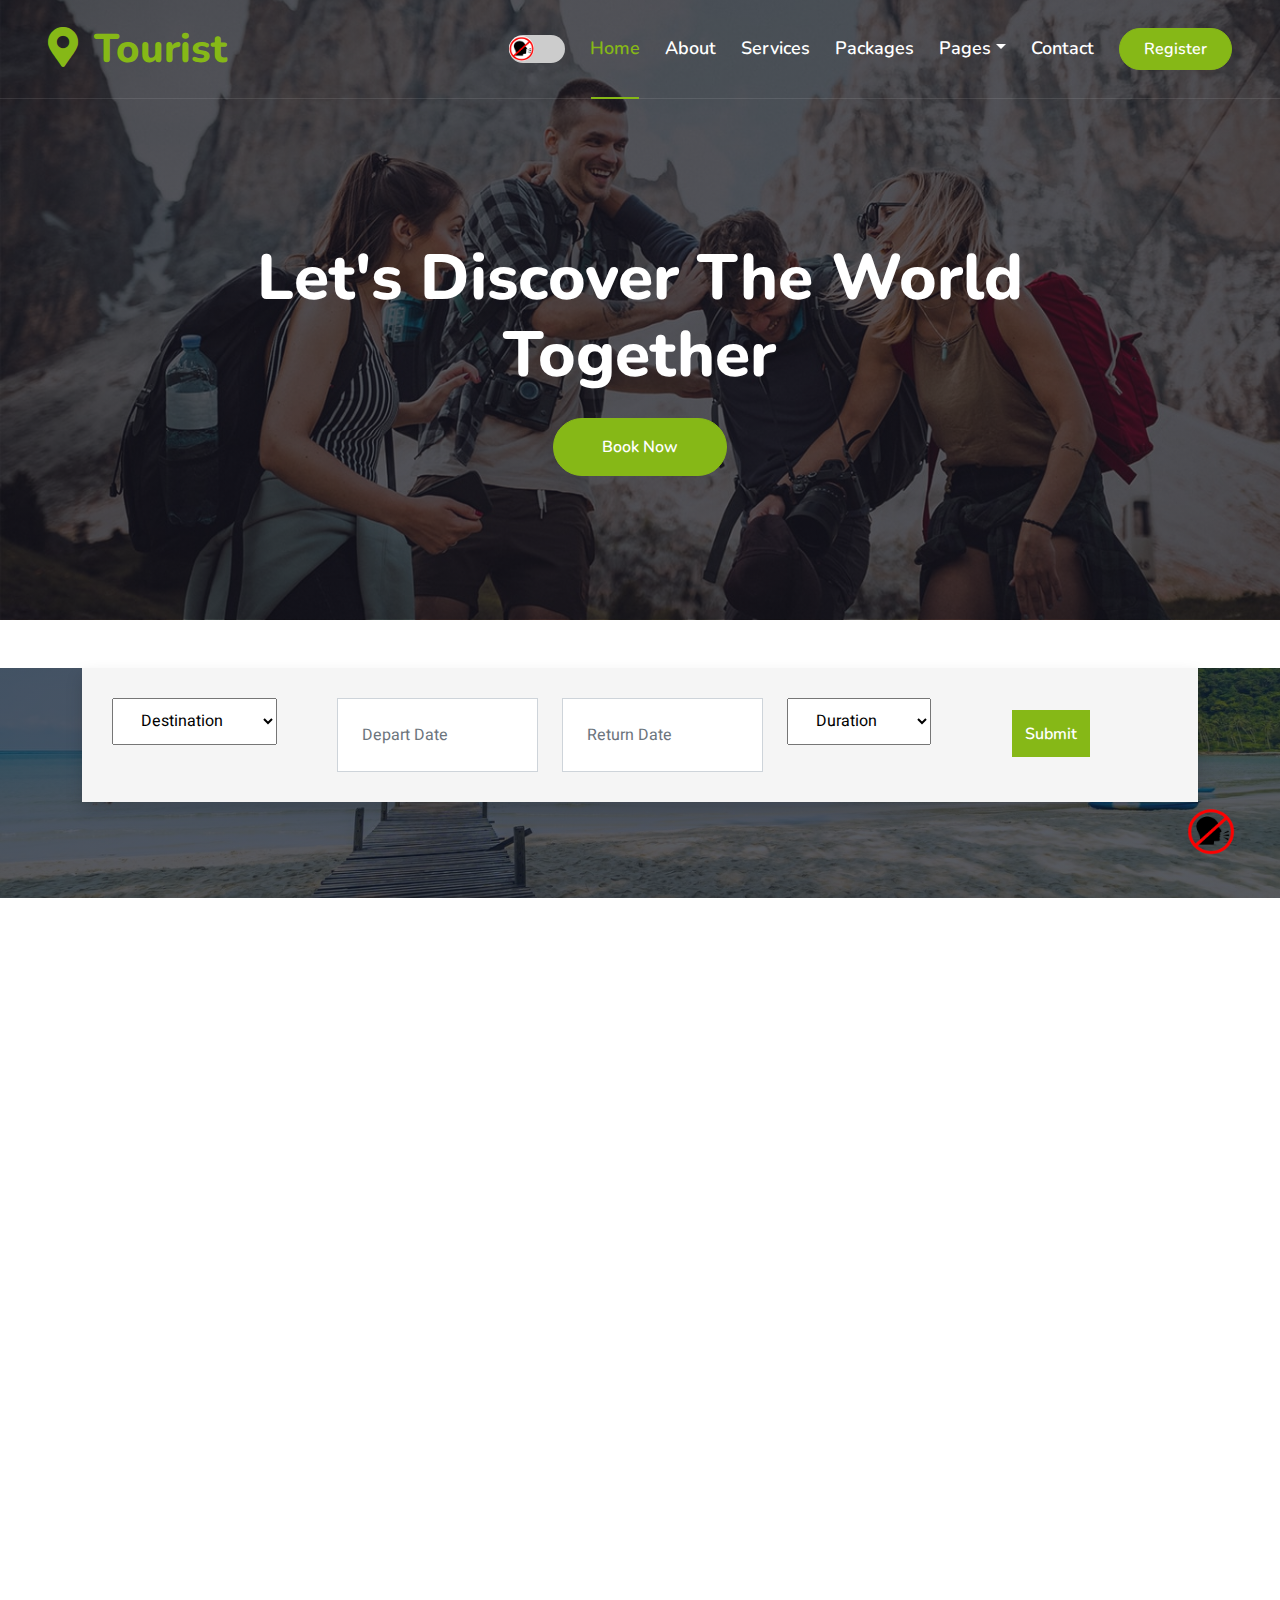
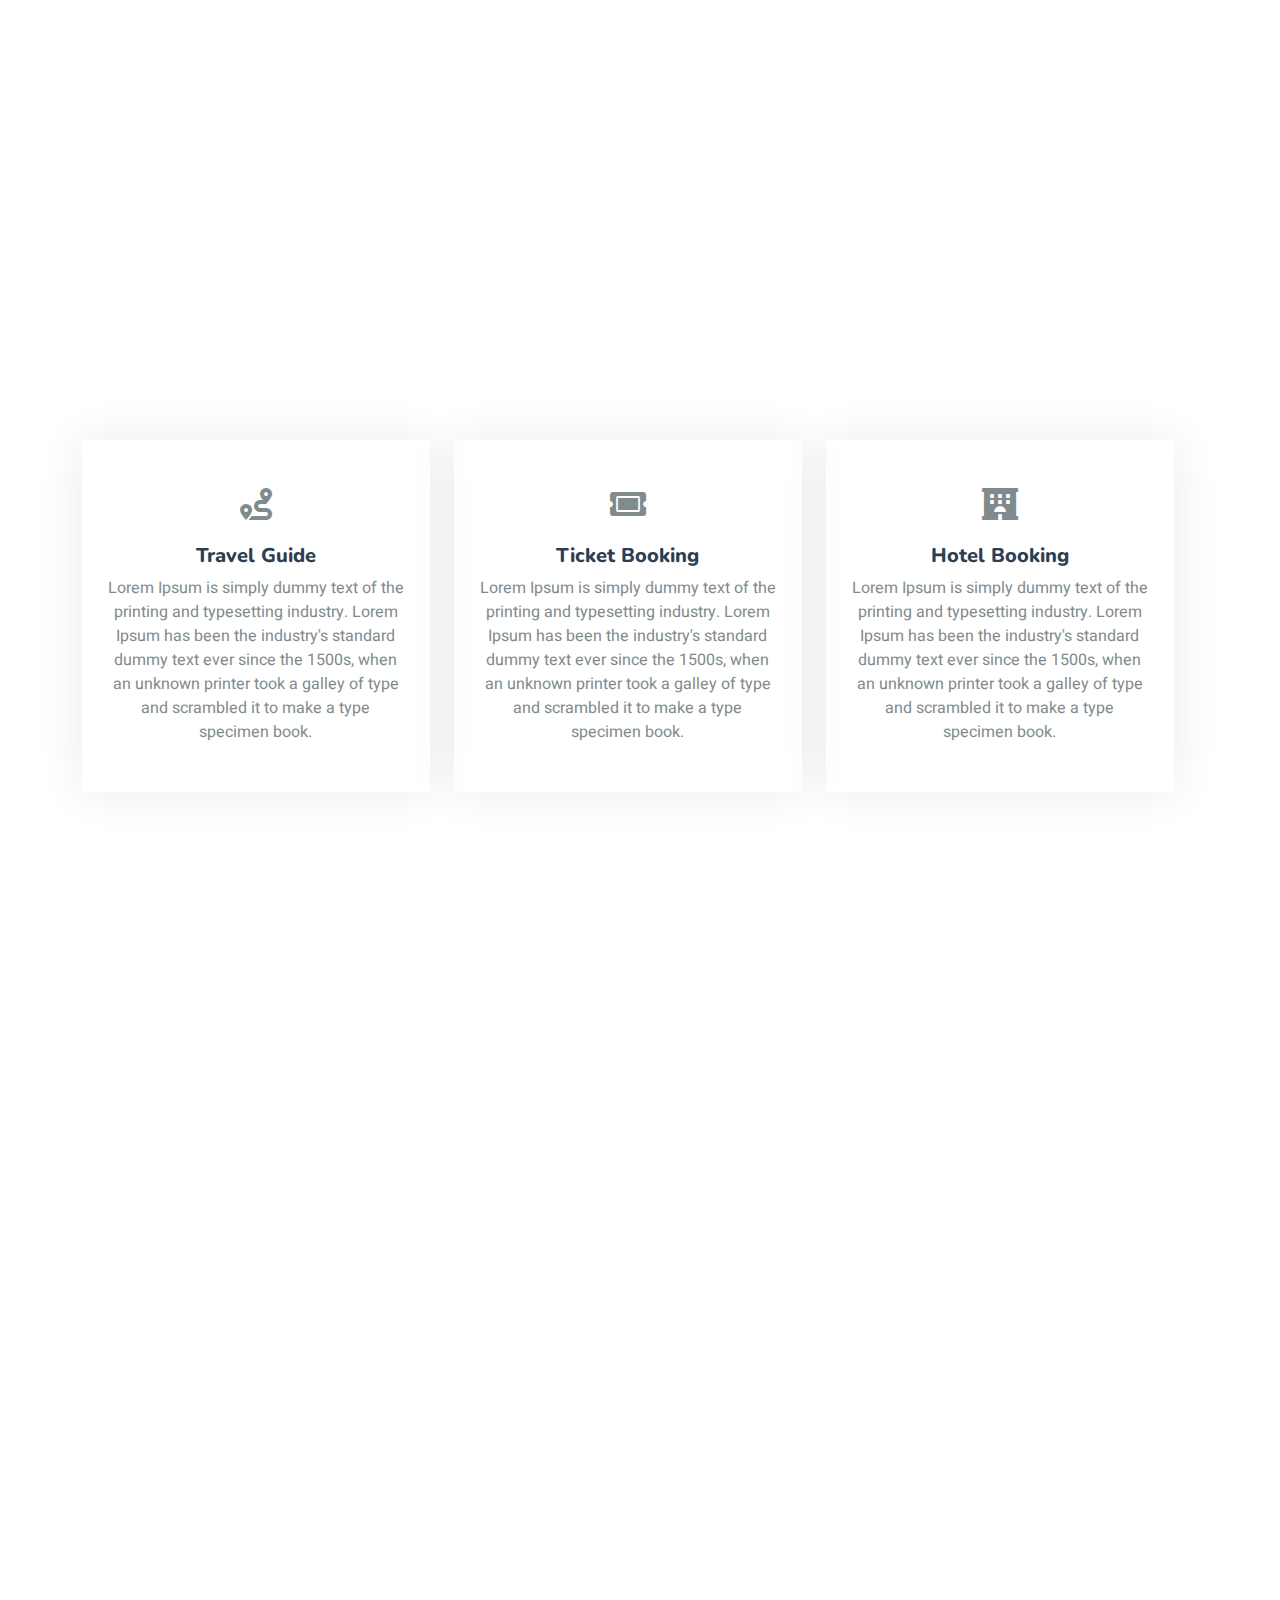
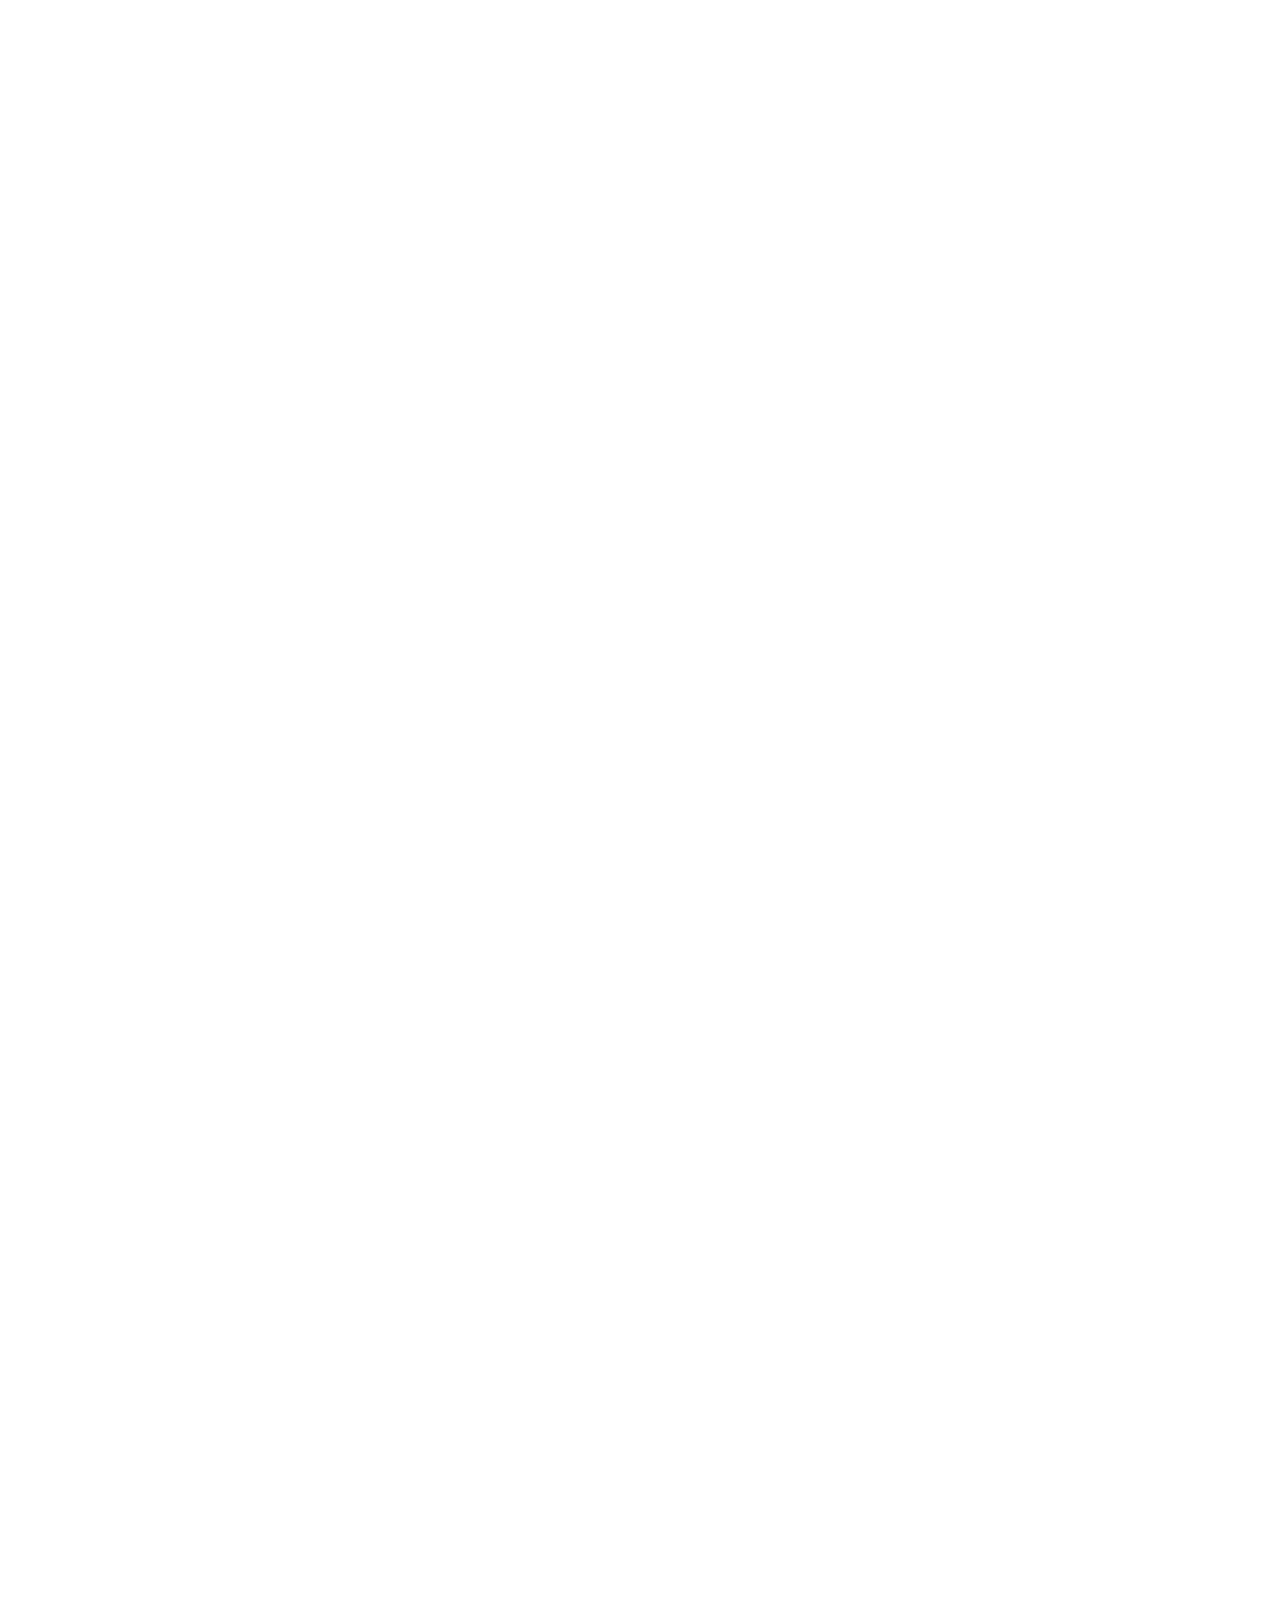
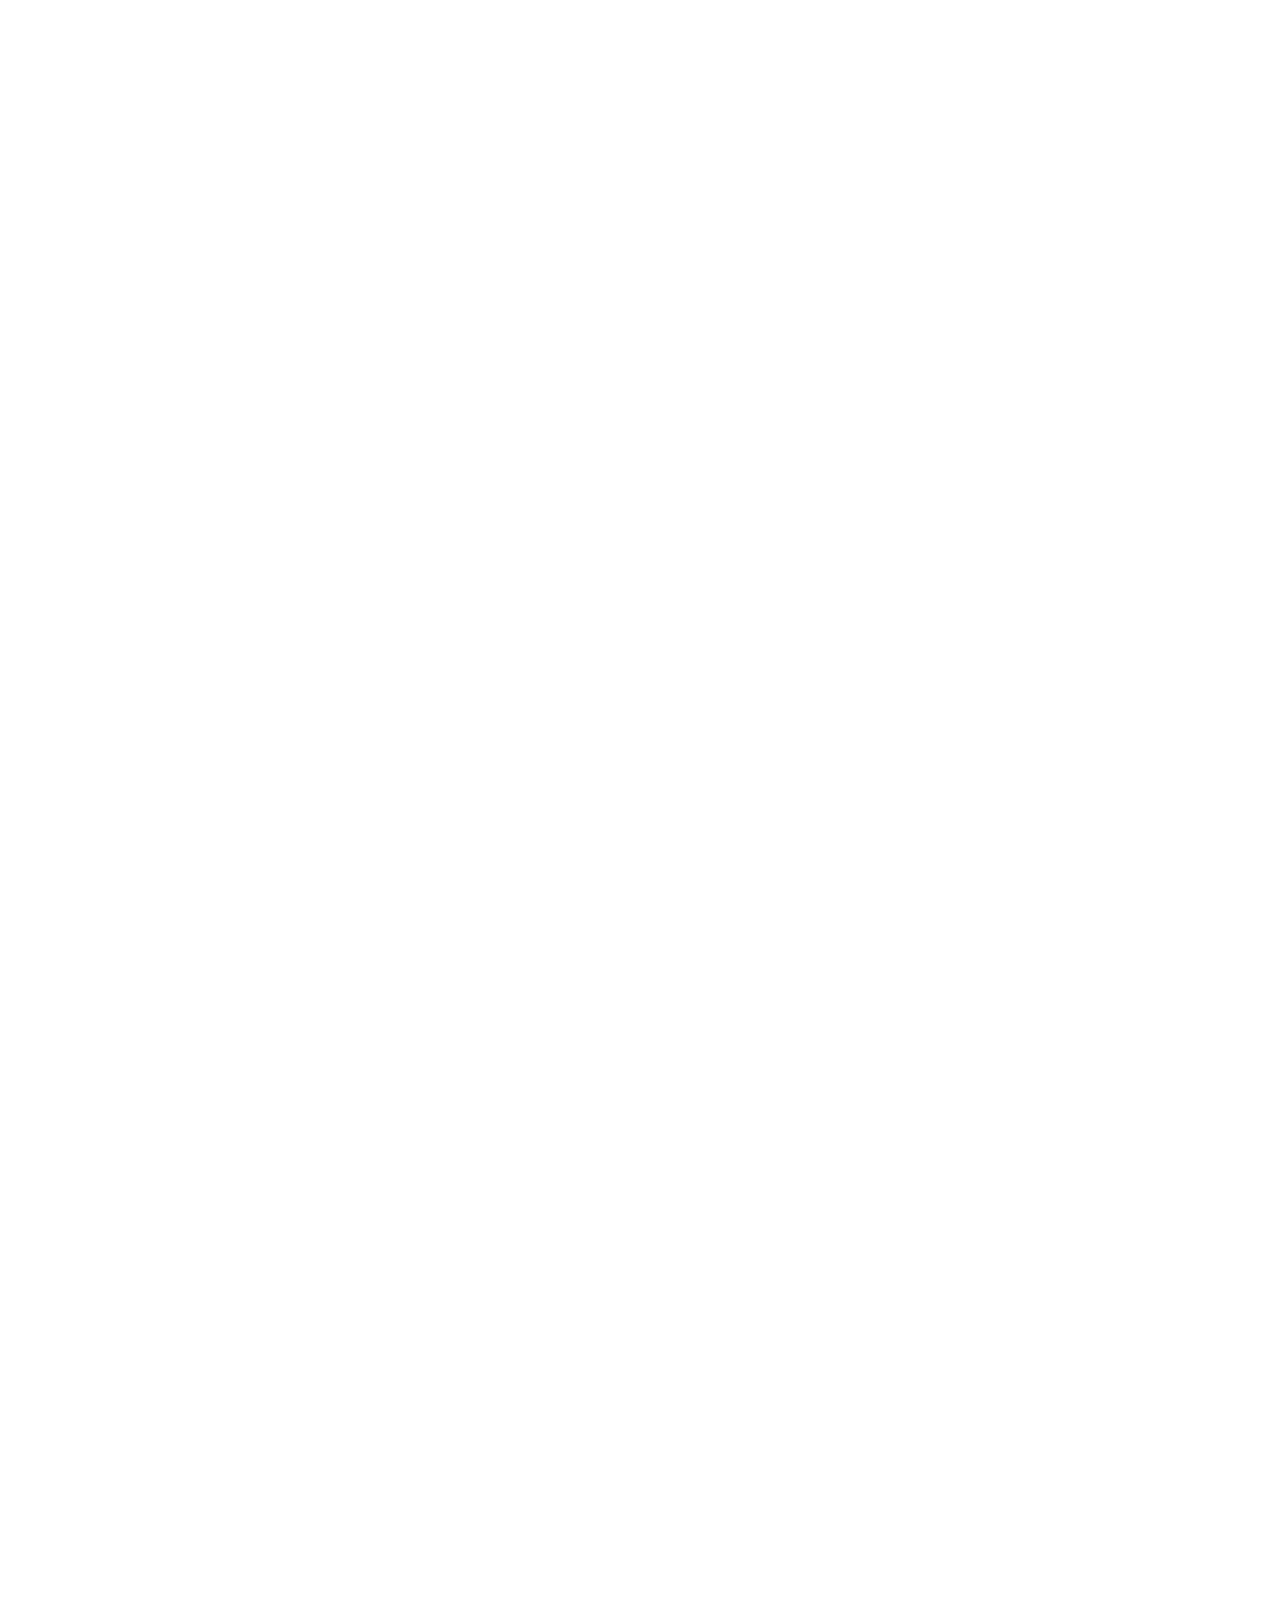
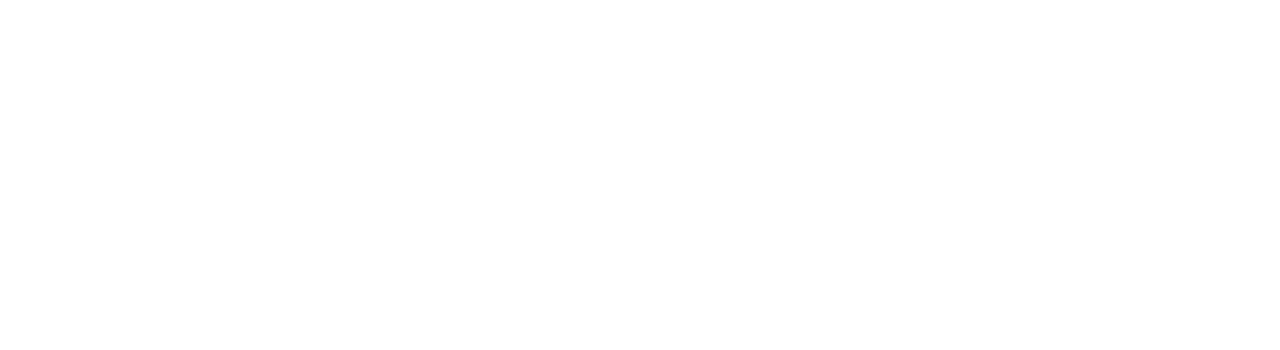
<file: index.html>
<!DOCTYPE html>
<html lang="en">

<head>
    <meta charset="utf-8">
    <title>Tourist - Travel</title>
    <meta content="width=device-width, initial-scale=1.0" name="viewport">
    <meta content="" name="keywords">
    <meta content="" name="description">

    <!-- Favicon -->
    <link href="img/favicon.ico" rel="icon">

    <!-- Google Web Fonts -->
    <link rel="preconnect" href="https://fonts.googleapis.com">
    <link rel="preconnect" href="https://fonts.gstatic.com" crossorigin>
    <link href="https://fonts.googleapis.com/css2?family=Heebo:wght@400;500;600&family=Nunito:wght@600;700;800&display=swap" rel="stylesheet">

    <!-- Icon Font Stylesheet -->
    <link href="https://cdnjs.cloudflare.com/ajax/libs/font-awesome/5.10.0/css/all.min.css" rel="stylesheet">
    <link href="https://cdn.jsdelivr.net/npm/bootstrap-icons@1.4.1/font/bootstrap-icons.css" rel="stylesheet">

    <!-- Libraries Stylesheet -->
    <link href="lib/animate/animate.min.css" rel="stylesheet">
    <link href="lib/owlcarousel/assets/owl.carousel.min.css" rel="stylesheet">
    <link href="lib/tempusdominus/css/tempusdominus-bootstrap-4.min.css" rel="stylesheet" />

    <!-- Customized Bootstrap Stylesheet -->
    <link href="css/bootstrap.min.css" rel="stylesheet">

    <!-- Template Stylesheet -->
    <link href="css/style.css" rel="stylesheet">
</head>

<body>
    <!-- Spinner Start -->
    <div id="spinner" class="show bg-white position-fixed translate-middle w-100 vh-100 top-50 start-50 d-flex align-items-center justify-content-center">
        <div class="spinner-border text-primary" style="width: 3rem; height: 3rem;" role="status">
            <span class="sr-only">Loading...</span>
        </div>
    </div>
    <!-- Spinner End -->


    <!-- Topbar Start -->
    <!-- Topbar End -->


    <!-- Navbar & Hero Start -->
    <div class="container-fluid position-relative p-0">
        <nav class="navbar navbar-expand-lg navbar-light px-4 px-lg-5 py-3 py-lg-0">
            <a href="" class="navbar-brand p-0">
                <h1 class="text-primary m-0"><i class="fa fa-map-marker-alt me-3" ></i>Tourist</h1>
                <!-- <img src="img/logo.png" alt="Logo"> -->
            </a>
            <button class="navbar-toggler" type="button" data-bs-toggle="collapse" data-bs-target="#navbarCollapse">
                <span class="fa fa-bars"></span>
            </button>
            <div class="collapse navbar-collapse" id="navbarCollapse">
                <div class="navbar-nav ms-auto py-0">
                    <a href="#" class="nav-item nav-link">                   
                        <label class="switch">
                        <input type="checkbox" id="toggle-button" >
                        <span class="slider round"></span>
                        </label>
                        <img id="voiceActiveImg" href="#" class="bg-transparent btn-lg-square rounded-circle " onclick="speak('Ai text reader is on')" src="img/VoiceActive.png" style="display: none;">
                        <img id="voiceDeactiveImg" href="#" class="bg-transparent btn-lg-square rounded-circle "  src="img/VoiceDeactive.png" style="display: block;">
                    </a>

                    <a href="index.html" class="nav-item nav-link active">Home</a>
                    <a href="about.html" class="nav-item nav-link">About</a>
                    <a href="service.html" class="nav-item nav-link">Services</a>
                    <a href="package.html" class="nav-item nav-link">Packages</a>
                    <div class="nav-item dropdown">
                        <a href="#" class="nav-link dropdown-toggle" data-bs-toggle="dropdown" >Pages</a>
                        <div class="dropdown-menu m-0">
                            <a href="destination.html" class="dropdown-item" >Destination</a>
                            <a href="booking.html" class="dropdown-item" >Booking</a>
                            <a href="team.html" class="dropdown-item" >Travel Guides</a>
                            <a href="testimonial.html" class="dropdown-item"  >Testimonial</a>
                            <a href="404.html" class="dropdown-item" >404 Page</a>
                        </div>
                    </div>
                    <a href="contact.html" class="nav-item nav-link" >Contact</a>
                </div>
                <a href="" class="btn btn-primary rounded-pill py-2 px-4" >Register</a>
            </div>
        </nav>

        <div class="container-fluid bg-primary py-5 mb-5 hero-header">
            <div class="container py-5">
                <div class="row justify-content-center py-5">
                    <div class="col-lg-10 pt-lg-5 mt-lg-5 text-center">
                        <h1 class="display-3 text-white mb-3 animated slideInDown" >Let's Discover The World Together</h1>
                        <div class="position-relative w-75 mx-auto animated slideInDown">
                            <button id="bookNowBtn" type="button"  class="btn btn-primary rounded-pill py-md-3 px-md-5 mt-2" style="margin-top: 7px;">Book Now</button>
                        </div>
                    </div>
                </div>
            </div>
        </div>
    </div>
    <!-- Navbar & Hero End -->
<!-- Booking Start -->
    <div class="container-fluid booking mt-5 pb-5">
        <div class="container pb-5">
            <div class="bg-light shadow" style="padding: 30px;">
                <div class="row align-items-center" style="min-height: 60px;">
                    <div class="col-md-10">
                        <div class="row">
                            <div class="col-md-3">
                                <div class="mb-3 mb-md-0">
                                    <select class="custom-select px-4" style="height: 47px;">
                                        <option selected>Destination</option>
                                        <option value="1">Destination 1</option>
                                        <option value="2">Destination 2</option>
                                        <option value="3">Destination 3</option>
                                    </select>
                                </div>
                            </div>
                            <div class="col-md-3">
                                <div class="mb-3 mb-md-0">
                                    <div class="date" id="date1" data-target-input="nearest">
                                        <input type="text" class="form-control p-4 datetimepicker-input" placeholder="Depart Date" data-target="#date1" data-toggle="datetimepicker"/>
                                    </div>
                                </div>
                            </div>
                            <div class="col-md-3">
                                <div class="mb-3 mb-md-0">
                                    <div class="date" id="date2" data-target-input="nearest">
                                        <input type="text" class="form-control p-4 datetimepicker-input" placeholder="Return Date" data-target="#date2" data-toggle="datetimepicker"/>
                                    </div>
                                </div>
                            </div>
                            <div class="col-md-3">
                                <div class="mb-3 mb-md-0">
                                    <select class="custom-select px-4" style="height: 47px;">
                                        <option selected>Duration</option>
                                        <option value="1">Duration 1</option>
                                        <option value="2">Duration 2</option>
                                        <option value="3">Duration 3</option>
                                    </select>
                                </div>
                            </div>
                        </div>
                    </div>
                    <div class="col-md-2">
                        <button class="btn btn-primary btn-block" type="submit" style="height: 47px; margin-top: -2px;">Submit</button>
                    </div>
                </div>
            </div>
        </div>
    </div>
    <!-- Booking End -->

    <!-- About Start -->
    <div class="container-xxl py-5">
        <div class="container">
            <div class="row g-5">
                <div class="col-lg-6 wow fadeInUp" data-wow-delay="0.1s" style="min-height: 400px;">
                    <div class="position-relative h-100">
                        <img class="img-fluid position-absolute w-100 h-100" src="img/about.jpg" alt="" style="object-fit: cover;">
                    </div>
                </div>
                <div class="col-lg-6 wow fadeInUp" data-wow-delay="0.3s">
                    <h6 class="section-title bg-white text-start text-primary pe-3" >About Us</h6>
                    <h1 class="mb-4">Welcome to <span class="text-primary">Tourist</span></h1>
                    <p class="mb-4">Bangladesh, to the east of India on the Bay of Bengal, is a South Asian country marked by lush greenery and many waterways. Its Padma (Ganges), Meghna and Jamuna rivers create fertile plains, and travel by boat is common. On the southern coast, the Sundarbans, an enormous mangrove forest shared with Eastern India, is home to the royal Bengal tiger. </p>
                    <p class="mb-4">Bangladesh, to the east of India on the Bay of Bengal, is a South Asian country marked by lush greenery and many waterways. Its Padma (Ganges), Meghna and Jamuna rivers create fertile plains, and travel by boat is common. On the southern coast, the Sundarbans, an enormous mangrove forest shared with Eastern India, is home to the royal Bengal tiger. </p>
                    <div class="row gy-2 gx-4 mb-4">
                        <div class="col-sm-6">
                            <p class="mb-0"><i class="fa fa-arrow-right text-primary me-2"></i>First Class Flights</p>
                        </div>
                        <div class="col-sm-6">
                            <p class="mb-0"><i class="fa fa-arrow-right text-primary me-2"></i>Handpicked Hotels</p>
                        </div>
                        <div class="col-sm-6">
                            <p class="mb-0"><i class="fa fa-arrow-right text-primary me-2"></i>5 Star Accommodations</p>
                        </div>
                        <div class="col-sm-6">
                            <p class="mb-0"><i class="fa fa-arrow-right text-primary me-2"></i>Latest Model Vehicles</p>
                        </div>
                        <div class="col-sm-6">
                            <p class="mb-0"><i class="fa fa-arrow-right text-primary me-2"></i>150 Premium City Tours</p>
                        </div>
                        <div class="col-sm-6">
                            <p class="mb-0"><i class="fa fa-arrow-right text-primary me-2"></i>24/7 Service</p>
                        </div>
                    </div>
                    <a class="btn btn-primary py-3 px-5 mt-2" href="">Read More</a>
                </div>
            </div>
        </div>
    </div>
    <!-- About End -->


    <!-- Service Start -->
    <div class="container-xxl py-5">
        <div class="container">
            <div class="text-center wow fadeInUp" data-wow-delay="0.1s">
                <h6 class="section-title bg-white text-center text-primary px-3">Services</h6>
                <h1 class="mb-5">Our Services</h1>
            </div>
            <div class="row g-4">
                <div class="col-lg-3 col-sm-6 wow fadeInUp" data-wow-delay="0.1s">
                    <div class="service-item rounded pt-3">
                        <div class="p-4">
                            <i class="fa fa-3x fa-globe text-primary mb-4"></i>
                            <h5>WorldWide Tours</h5>
                            <p>Lorem Ipsum is simply dummy text of the printing and typesetting industry.</p>
                        </div>
                    </div>
                </div>
                <div class="col-lg-3 col-sm-6 wow fadeInUp" data-wow-delay="0.3s">
                    <div class="service-item rounded pt-3">
                        <div class="p-4">
                            <i class="fa fa-3x fa-hotel text-primary mb-4"></i>
                            <h5>Hotel Reservation</h5>
                            <p>Lorem Ipsum is simply dummy text of the printing and typesetting industry.</p>
                        </div>
                    </div>
                </div>
                <div class="col-lg-3 col-sm-6 wow fadeInUp" data-wow-delay="0.5s">
                    <div class="service-item rounded pt-3">
                        <div class="p-4">
                            <i class="fa fa-3x fa-user text-primary mb-4"></i>
                            <h5>Travel Guides</h5>
                            <p>Lorem Ipsum is simply dummy text of the printing and typesetting industry.</p>
                        </div>
                    </div>
                </div>
                <div class="col-lg-3 col-sm-6 wow fadeInUp" data-wow-delay="0.7s">
                    <div class="service-item rounded pt-3">
                        <div class="p-4">
                            <i class="fa fa-3x fa-cog text-primary mb-4"></i>
                            <h5 class="mb-2">Event Management</h5>
                            <p class="m-0">Lorem Ipsum is simply dummy text of the printing and typesetting industry.</p>
                        </div>
                    </div>
                </div>
                <div class="row">
                <div class="col-lg-4 col-md-6 mb-4">
                    <div class="service-item text-center mb-2 py-5 px-4">
                        <i class="fa fa-2x fa-route mx-auto mb-4"></i>
                        <h5 class="mb-2">Travel Guide</h5>
                        <p class="m-0">Lorem Ipsum is simply dummy text of the printing and typesetting industry. Lorem Ipsum has been the industry's standard dummy text ever since the 1500s, when an unknown printer took a galley of type and scrambled it to make a type specimen book.</p>
                    </div>
                </div>
                <div class="col-lg-4 col-md-6 mb-4">
                    <div class="service-item text-center mb-2 py-5 px-4">
                        <i class="fa fa-2x fa-ticket-alt mx-auto mb-4"></i>
                        <h5 class="mb-2">Ticket Booking</h5>
                        <p class="m-0">Lorem Ipsum is simply dummy text of the printing and typesetting industry. Lorem Ipsum has been the industry's standard dummy text ever since the 1500s, when an unknown printer took a galley of type and scrambled it to make a type specimen book.</p>
                    </div>
                </div>
                <div class="col-lg-4 col-md-6 mb-4">
                    <div class="service-item text-center mb-2 py-5 px-4">
                        <i class="fa fa-2x fa-hotel mx-auto mb-4"></i>
                        <h5 class="mb-2">Hotel Booking</h5>
                        <p class="m-0">Lorem Ipsum is simply dummy text of the printing and typesetting industry. Lorem Ipsum has been the industry's standard dummy text ever since the 1500s, when an unknown printer took a galley of type and scrambled it to make a type specimen book.</p>
                    </div>
                </div>
            </div>
            </div>
        </div>
    </div>
    <!-- Service End -->


    <!-- Destination Start -->
    <div class="container-xxl py-5 destination">
        <div class="container">
            <div class="text-center wow fadeInUp" data-wow-delay="0.1s">
                <h6 class="section-title bg-white text-center text-primary px-3">Destination</h6>
                <h1 class="mb-5">Popular Destination</h1>
            </div>
            <div class="row g-3">
                <div class="col-lg-7 col-md-6">
                    <div class="row g-3">
                        <div class="col-lg-12 col-md-12 wow zoomIn" data-wow-delay="0.1s">
                            <a class="position-relative d-block overflow-hidden" href="">
                                <img class="img-fluid" src="img/destination-1.jpg" alt="">
                                <div class="bg-white text-danger fw-bold position-absolute top-0 start-0 m-3 py-1 px-2">30% OFF</div>
                                <div class="bg-white text-primary fw-bold position-absolute bottom-0 end-0 m-3 py-1 px-2">Thailand</div>
                            </a>
                        </div>
                        <div class="col-lg-6 col-md-12 wow zoomIn" data-wow-delay="0.3s">
                            <a class="position-relative d-block overflow-hidden" href="">
                                <img class="img-fluid" src="img/destination-2.jpg" alt="">
                                <div class="bg-white text-danger fw-bold position-absolute top-0 start-0 m-3 py-1 px-2">25% OFF</div>
                                <div class="bg-white text-primary fw-bold position-absolute bottom-0 end-0 m-3 py-1 px-2">Malaysia</div>
                            </a>
                        </div>
                        <div class="col-lg-6 col-md-12 wow zoomIn" data-wow-delay="0.5s">
                            <a class="position-relative d-block overflow-hidden" href="">
                                <img class="img-fluid" src="img/destination-3.jpg" alt="">
                                <div class="bg-white text-danger fw-bold position-absolute top-0 start-0 m-3 py-1 px-2">35% OFF</div>
                                <div class="bg-white text-primary fw-bold position-absolute bottom-0 end-0 m-3 py-1 px-2">Australia</div>
                            </a>
                        </div>
                    </div>
                </div>
                <div class="col-lg-5 col-md-6 wow zoomIn" data-wow-delay="0.7s" style="min-height: 350px;">
                    <a class="position-relative d-block h-100 overflow-hidden" href="">
                        <img class="img-fluid position-absolute w-100 h-100" src="img/destination-4.jpg" alt="" style="object-fit: cover;">
                        <div class="bg-white text-danger fw-bold position-absolute top-0 start-0 m-3 py-1 px-2">20% OFF</div>
                        <div class="bg-white text-primary fw-bold position-absolute bottom-0 end-0 m-3 py-1 px-2">Indonesia</div>
                    </a>
                </div>
            </div>
        </div>
    </div>
    <!-- Destination Start -->


    <!-- Package Start -->
    <div class="container-xxl py-5">
        <div class="container">
            <div class="text-center wow fadeInUp" data-wow-delay="0.1s">
                <h6 class="section-title bg-white text-center text-primary px-3">Packages</h6>
                <h1 class="mb-5">Awesome Packages</h1>
            </div>
            <div class="row g-4 justify-content-center">
                <div class="col-lg-4 col-md-6 wow fadeInUp" data-wow-delay="0.1s">
                    <div class="package-item">
                        <div class="overflow-hidden">
                            <img class="img-fluid" src="img/package-1.jpg" alt="">
                        </div>
                        <div class="d-flex border-bottom">
                            <small class="flex-fill text-center border-end py-2"><i class="fa fa-map-marker-alt text-primary me-2"></i>Thailand</small>
                            <small class="flex-fill text-center border-end py-2"><i class="fa fa-calendar-alt text-primary me-2"></i>3 days</small>
                            <small class="flex-fill text-center py-2"><i class="fa fa-user text-primary me-2"></i>2 Person</small>
                        </div>
                        <div class="text-center p-4">
                            <h3 class="mb-0">$149.00</h3>
                            <div class="mb-3">
                                <small class="fa fa-star text-primary"></small>
                                <small class="fa fa-star text-primary"></small>
                                <small class="fa fa-star text-primary"></small>
                                <small class="fa fa-star text-primary"></small>
                                <small class="fa fa-star text-primary"></small>
                            </div>
                            <p>Lorem Ipsum is simply dummy text of the printing and typesetting industry.</p>
                            <div class="d-flex justify-content-center mb-2">
                                <a href="#" class="btn btn-sm btn-primary px-3 border-end" style="border-radius: 30px 0 0 30px;">Read More</a>
                                <a href="#" class="btn btn-sm btn-primary px-3" style="border-radius: 0 30px 30px 0;">Book Now</a>
                            </div>
                        </div>
                    </div>
                </div>
                <div class="col-lg-4 col-md-6 wow fadeInUp" data-wow-delay="0.3s">
                    <div class="package-item">
                        <div class="overflow-hidden">
                            <img class="img-fluid" src="img/package-2.jpg" alt="">
                        </div>
                        <div class="d-flex border-bottom">
                            <small class="flex-fill text-center border-end py-2"><i class="fa fa-map-marker-alt text-primary me-2"></i>Indonesia</small>
                            <small class="flex-fill text-center border-end py-2"><i class="fa fa-calendar-alt text-primary me-2"></i>3 days</small>
                            <small class="flex-fill text-center py-2"><i class="fa fa-user text-primary me-2"></i>2 Person</small>
                        </div>
                        <div class="text-center p-4">
                            <h3 class="mb-0">$139.00</h3>
                            <div class="mb-3">
                                <small class="fa fa-star text-primary"></small>
                                <small class="fa fa-star text-primary"></small>
                                <small class="fa fa-star text-primary"></small>
                                <small class="fa fa-star text-primary"></small>
                                <small class="fa fa-star text-primary"></small>
                            </div>
                            <p>Lorem Ipsum is simply dummy text of the printing and typesetting industry.</p>
                            <div class="d-flex justify-content-center mb-2">
                                <a href="#" class="btn btn-sm btn-primary px-3 border-end" style="border-radius: 30px 0 0 30px;">Read More</a>
                                <a href="#" class="btn btn-sm btn-primary px-3" style="border-radius: 0 30px 30px 0;">Book Now</a>
                            </div>
                        </div>
                    </div>
                </div>
                <div class="col-lg-4 col-md-6 wow fadeInUp" data-wow-delay="0.5s">
                    <div class="package-item">
                        <div class="overflow-hidden">
                            <img class="img-fluid" src="img/package-3.jpg" alt="">
                        </div>
                        <div class="d-flex border-bottom">
                            <small class="flex-fill text-center border-end py-2"><i class="fa fa-map-marker-alt text-primary me-2"></i>Malaysia</small>
                            <small class="flex-fill text-center border-end py-2"><i class="fa fa-calendar-alt text-primary me-2"></i>3 days</small>
                            <small class="flex-fill text-center py-2"><i class="fa fa-user text-primary me-2"></i>2 Person</small>
                        </div>
                        <div class="text-center p-4">
                            <h3 class="mb-0">$189.00</h3>
                            <div class="mb-3">
                                <small class="fa fa-star text-primary"></small>
                                <small class="fa fa-star text-primary"></small>
                                <small class="fa fa-star text-primary"></small>
                                <small class="fa fa-star text-primary"></small>
                                <small class="fa fa-star text-primary"></small>
                            </div>
                            <p>Lorem Ipsum is simply dummy text of the printing and typesetting industry.</p>
                            <div class="d-flex justify-content-center mb-2">
                                <a href="#" class="btn btn-sm btn-primary px-3 border-end" style="border-radius: 30px 0 0 30px;">Read More</a>
                                <a href="#" class="btn btn-sm btn-primary px-3" style="border-radius: 0 30px 30px 0;">Book Now</a>
                            </div>
                        </div>
                    </div>
                </div>
            </div>
        </div>
    </div>
    <!-- Package End -->


    <!-- Booking Start -->
    <div class="container-xxl py-5 wow fadeInUp" data-wow-delay="0.1s">
        <div class="container">
            <div class="booking p-5">
                <div class="row g-5 align-items-center">
                    <div class="col-md-6 text-white">
                        <h6 class="text-white text-uppercase">Booking</h6>
                        <h1 class="text-white mb-4">Online Booking</h1>
                        <p class="mb-4">Lorem Ipsum is simply dummy text of the printing and typesetting industry. Lorem Ipsum has been the industry's standard dummy text ever since the 1500s, when an unknown printer took a galley of type and scrambled it to make a type specimen book.</p>
                        <p class="mb-4">Lorem Ipsum is simply dummy text of the printing and typesetting industry. Lorem Ipsum has been the industry's standard dummy text ever since the 1500s, when an unknown printer took a galley of type and scrambled it to make a type specimen book.</p>
                        <a class="btn btn-outline-light py-3 px-5 mt-2" href="">Read More</a>
                    </div>
                    <div class="col-md-6">
                        <h1 class="text-white mb-4">Book A Tour</h1>
                        <form>
                            <div class="row g-3">
                                <div class="col-md-6">
                                    <div class="form-floating">
                                        <input type="text" class="form-control bg-transparent" id="name" placeholder="Your Name">
                                        <label for="name">Your Name</label>
                                    </div>
                                </div>
                                <div class="col-md-6">
                                    <div class="form-floating">
                                        <input type="email" class="form-control bg-transparent" id="email" placeholder="Your Email">
                                        <label for="email">Your Email</label>
                                    </div>
                                </div>
                                <div class="col-md-6">
                                    <div class="form-floating date" id="date3" data-target-input="nearest">
                                        <input type="text" class="form-control bg-transparent datetimepicker-input" id="datetime" placeholder="Date & Time" data-target="#date3" data-toggle="datetimepicker" />
                                        <label for="datetime">Date & Time</label>
                                    </div>
                                </div>
                                <div class="col-md-6">
                                    <div class="form-floating">
                                        <select class="form-select bg-transparent" id="select1">
                                            <option value="1">Destination 1</option>
                                            <option value="2">Destination 2</option>
                                            <option value="3">Destination 3</option>
                                        </select>
                                        <label for="select1">Destination</label>
                                    </div>
                                </div>
                                <div class="col-12">
                                    <div class="form-floating">
                                        <textarea class="form-control bg-transparent" placeholder="Special Request" id="message" style="height: 100px"></textarea>
                                        <label for="message">Special Request</label>
                                    </div>
                                </div>
                                <div class="col-12">
                                    <button class="btn btn-outline-light w-100 py-3" type="submit">Book Now</button>
                                </div>
                            </div>
                        </form>
                    </div>
                </div>
            </div>
        </div>
    </div>
    <!-- Booking Start -->


    <!-- Process Start -->
    <div class="container-xxl py-5">
        <div class="container">
            <div class="text-center pb-4 wow fadeInUp" data-wow-delay="0.1s">
                <h6 class="section-title bg-white text-center text-primary px-3">Process</h6>
                <h1 class="mb-5">3 Easy Steps</h1>
            </div>
            <div class="row gy-5 gx-4 justify-content-center">
                <div class="col-lg-4 col-sm-6 text-center pt-4 wow fadeInUp" data-wow-delay="0.1s">
                    <div class="position-relative border border-primary pt-5 pb-4 px-4">
                        <div class="d-inline-flex align-items-center justify-content-center bg-primary rounded-circle position-absolute top-0 start-50 translate-middle shadow" style="width: 100px; height: 100px;">
                            <i class="fa fa-globe fa-3x text-white"></i>
                        </div>
                        <h5 class="mt-4">Choose A Destination</h5>
                        <hr class="w-25 mx-auto bg-primary mb-1">
                        <hr class="w-50 mx-auto bg-primary mt-0">
                        <p class="mb-0">Bangladesh, to the east of India on the Bay of Bengal, is a South Asian country marked by lush greenery and many waterways. Its Padma (Ganges), Meghna and Jamuna rivers create fertile plains, and travel by boat is common.</p>
                    </div>
                </div>
                <div class="col-lg-4 col-sm-6 text-center pt-4 wow fadeInUp" data-wow-delay="0.3s">
                    <div class="position-relative border border-primary pt-5 pb-4 px-4">
                        <div class="d-inline-flex align-items-center justify-content-center bg-primary rounded-circle position-absolute top-0 start-50 translate-middle shadow" style="width: 100px; height: 100px;">
                            <i class="fa fa-dollar-sign fa-3x text-white"></i>
                        </div>
                        <h5 class="mt-4">Pay Online</h5>
                        <hr class="w-25 mx-auto bg-primary mb-1">
                        <hr class="w-50 mx-auto bg-primary mt-0">
                        <p class="mb-0">Bangladesh, to the east of India on the Bay of Bengal, is a South Asian country marked by lush greenery and many waterways. Its Padma (Ganges), Meghna and Jamuna rivers create fertile plains, and travel by boat is common.</p>
                    </div>
                </div>
                <div class="col-lg-4 col-sm-6 text-center pt-4 wow fadeInUp" data-wow-delay="0.5s">
                    <div class="position-relative border border-primary pt-5 pb-4 px-4">
                        <div class="d-inline-flex align-items-center justify-content-center bg-primary rounded-circle position-absolute top-0 start-50 translate-middle shadow" style="width: 100px; height: 100px;">
                            <i class="fa fa-plane fa-3x text-white"></i>
                        </div>
                        <h5 class="mt-4">Fly Today</h5>
                        <hr class="w-25 mx-auto bg-primary mb-1">
                        <hr class="w-50 mx-auto bg-primary mt-0">
                        <p class="mb-0">Bangladesh, to the east of India on the Bay of Bengal, is a South Asian country marked by lush greenery and many waterways. Its Padma (Ganges), Meghna and Jamuna rivers create fertile plains, and travel by boat is common.</p>
                    </div>
                </div>
            </div>
        </div>
    </div>
    <!-- Process Start -->


    <!-- Team Start -->
    <div class="container-xxl py-5">
        <div class="container">
            <div class="text-center wow fadeInUp" data-wow-delay="0.1s">
                <h6 class="section-title bg-white text-center text-primary px-3">Travel Guide</h6>
                <h1 class="mb-5">Meet Our Guide</h1>
            </div>
            <div class="row g-4">
                <div class="col-lg-3 col-md-6 wow fadeInUp" data-wow-delay="0.1s">
                    <div class="team-item">
                        <div class="overflow-hidden">
                            <img class="img-fluid" src="img/team-1.jpg" alt="">
                        </div>
                        <div class="position-relative d-flex justify-content-center" style="margin-top: -19px;">
                            <a class="btn btn-square mx-1" href=""><i class="fab fa-facebook-f"></i></a>
                            <a class="btn btn-square mx-1" href=""><i class="fab fa-twitter"></i></a>
                            <a class="btn btn-square mx-1" href=""><i class="fab fa-instagram"></i></a>
                        </div>
                        <div class="text-center p-4">
                            <h5 class="mb-0">Full Name</h5>
                            <small>Designation</small>
                        </div>
                    </div>
                </div>
                <div class="col-lg-3 col-md-6 wow fadeInUp" data-wow-delay="0.3s">
                    <div class="team-item">
                        <div class="overflow-hidden">
                            <img class="img-fluid" src="img/team-2.jpg" alt="">
                        </div>
                        <div class="position-relative d-flex justify-content-center" style="margin-top: -19px;">
                            <a class="btn btn-square mx-1" href=""><i class="fab fa-facebook-f"></i></a>
                            <a class="btn btn-square mx-1" href=""><i class="fab fa-twitter"></i></a>
                            <a class="btn btn-square mx-1" href=""><i class="fab fa-instagram"></i></a>
                        </div>
                        <div class="text-center p-4">
                            <h5 class="mb-0">Full Name</h5>
                            <small>Designation</small>
                        </div>
                    </div>
                </div>
                <div class="col-lg-3 col-md-6 wow fadeInUp" data-wow-delay="0.5s">
                    <div class="team-item">
                        <div class="overflow-hidden">
                            <img class="img-fluid" src="img/team-3.jpg" alt="">
                        </div>
                        <div class="position-relative d-flex justify-content-center" style="margin-top: -19px;">
                            <a class="btn btn-square mx-1" href=""><i class="fab fa-facebook-f"></i></a>
                            <a class="btn btn-square mx-1" href=""><i class="fab fa-twitter"></i></a>
                            <a class="btn btn-square mx-1" href=""><i class="fab fa-instagram"></i></a>
                        </div>
                        <div class="text-center p-4">
                            <h5 class="mb-0">Full Name</h5>
                            <small>Designation</small>
                        </div>
                    </div>
                </div>
                <div class="col-lg-3 col-md-6 wow fadeInUp" data-wow-delay="0.7s">
                    <div class="team-item">
                        <div class="overflow-hidden">
                            <img class="img-fluid" src="img/team-4.jpg" alt="">
                        </div>
                        <div class="position-relative d-flex justify-content-center" style="margin-top: -19px;">
                            <a class="btn btn-square mx-1" href=""><i class="fab fa-facebook-f"></i></a>
                            <a class="btn btn-square mx-1" href=""><i class="fab fa-twitter"></i></a>
                            <a class="btn btn-square mx-1" href=""><i class="fab fa-instagram"></i></a>
                        </div>
                        <div class="text-center p-4">
                            <h5 class="mb-0">Full Name</h5>
                            <small>Designation</small>
                        </div>
                    </div>
                </div>
            </div>
        </div>
    </div>
    <!-- Team End -->


    <!-- Testimonial Start -->
    <div class="container-xxl py-5 wow fadeInUp" data-wow-delay="0.1s">
        <div class="container">
            <div class="text-center">
                <h6 class="section-title bg-white text-center text-primary px-3">Testimonial</h6>
                <h1 class="mb-5">Our Clients Say!!!</h1>
            </div>
            <div class="owl-carousel testimonial-carousel position-relative">
                <div class="testimonial-item bg-white text-center border p-4">
                    <img class="bg-white rounded-circle shadow p-1 mx-auto mb-3" src="img/testimonial-1.jpg" style="width: 80px; height: 80px;">
                    <h5 class="mb-0">John Doe</h5>
                    <p>New York, USA</p>
                    <p class="mb-0">Lorem Ipsum is simply dummy text of the printing and typesetting industry. Lorem Ipsum has been the industry's standard dummy text ever since the 1500s, when an unknown printer took a galley of type and scrambled it to make a type specimen book.</p>
                </div>
                <div class="testimonial-item bg-white text-center border p-4">
                    <img class="bg-white rounded-circle shadow p-1 mx-auto mb-3" src="img/testimonial-2.jpg" style="width: 80px; height: 80px;">
                    <h5 class="mb-0">John Doe</h5>
                    <p>New York, USA</p>
                    <p class="mt-2 mb-0">Lorem Ipsum is simply dummy text of the printing and typesetting industry. Lorem Ipsum has been the industry's standard dummy text ever since the 1500s, when an unknown printer took a galley of type and scrambled it to make a type specimen book.</p>
                </div>
                <div class="testimonial-item bg-white text-center border p-4">
                    <img class="bg-white rounded-circle shadow p-1 mx-auto mb-3" src="img/testimonial-3.jpg" style="width: 80px; height: 80px;">
                    <h5 class="mb-0">John Doe</h5>
                    <p>New York, USA</p>
                    <p class="mt-2 mb-0">Lorem Ipsum is simply dummy text of the printing and typesetting industry. Lorem Ipsum has been the industry's standard dummy text ever since the 1500s, when an unknown printer took a galley of type and scrambled it to make a type specimen book.</p>
                </div>
                <div class="testimonial-item bg-white text-center border p-4">
                    <img class="bg-white rounded-circle shadow p-1 mx-auto mb-3" src="img/testimonial-4.jpg" style="width: 80px; height: 80px;">
                    <h5 class="mb-0">John Doe</h5>
                    <p>New York, USA</p>
                    <p class="mt-2 mb-0">Lorem Ipsum is simply dummy text of the printing and typesetting industry. Lorem Ipsum has been the industry's standard dummy text ever since the 1500s, when an unknown printer took a galley of type and scrambled it to make a type specimen book.</p>
                </div>
            </div>
        </div>
    </div>
    <!-- Testimonial End -->
        

    <!-- Footer Start -->
    <div class="container-fluid bg-dark text-light footer pt-5 mt-5 wow fadeIn" data-wow-delay="0.1s">
        <div class="container py-5">
            <div class="row g-5">
                <div class="col-lg-3 col-md-6">
                    <h4 class="text-white mb-3">Company</h4>
                    <a class="btn btn-link" href="">About Us</a>
                    <a class="btn btn-link" href="">Contact Us</a>
                    <a class="btn btn-link" href="">Privacy Policy</a>
                    <a class="btn btn-link" href="">Terms & Condition</a>
                    <a class="btn btn-link" href="">FAQs & Help</a>
                </div>
                <div class="col-lg-3 col-md-6">
                    <h4 class="text-white mb-3">Contact</h4>
                    <p class="mb-2"><i class="fa fa-map-marker-alt me-3"></i>Location, City, Country</p>
                    <p class="mb-2"><i class="fa fa-phone-alt me-3"></i>+012 345 67890</p>
                    <p class="mb-2"><i class="fa fa-envelope me-3"></i>info@example.com</p>
                    <div class="d-flex pt-2">
                        <a class="btn btn-outline-light btn-social" href=""><i class="fab fa-twitter"></i></a>
                        <a class="btn btn-outline-light btn-social" href=""><i class="fab fa-facebook-f"></i></a>
                        <a class="btn btn-outline-light btn-social" href=""><i class="fab fa-youtube"></i></a>
                        <a class="btn btn-outline-light btn-social" href=""><i class="fab fa-linkedin-in"></i></a>
                    </div>
                </div>
                <div class="col-lg-3 col-md-6">
                    <h4 class="text-white mb-3">Gallery</h4>
                    <div class="row g-2 pt-2">
                        <div class="col-4">
                            <img class="img-fluid bg-light p-1" src="img/package-1.jpg" alt="">
                        </div>
                        <div class="col-4">
                            <img class="img-fluid bg-light p-1" src="img/package-2.jpg" alt="">
                        </div>
                        <div class="col-4">
                            <img class="img-fluid bg-light p-1" src="img/package-3.jpg" alt="">
                        </div>
                        <div class="col-4">
                            <img class="img-fluid bg-light p-1" src="img/package-2.jpg" alt="">
                        </div>
                        <div class="col-4">
                            <img class="img-fluid bg-light p-1" src="img/package-3.jpg" alt="">
                        </div>
                        <div class="col-4">
                            <img class="img-fluid bg-light p-1" src="img/package-1.jpg" alt="">
                        </div>
                    </div>
                </div>
                <div class="col-lg-3 col-md-6">
                    <h4 class="text-white mb-3">Newsletter</h4>
                    <p>Lorem Ipsum is simply dummy text of the printing and typesetting industry</p>
                    <div class="position-relative mx-auto" style="max-width: 400px;">
                        <input class="form-control border-primary w-100 py-3 ps-4 pe-5" type="text" placeholder="Your email">
                        <button type="button" class="btn btn-primary py-2 position-absolute top-0 end-0 mt-2 me-2">SignUp</button>
                    </div>
                </div>
            </div>
        </div>
        <div class="container">
            <div class="copyright">
                <div class="row">
                    <div class="col-md-6 text-center text-md-end">
                        <div class="footer-menu">
                            <a href="">Home</a>
                            <a href="">Cookies</a>
                            <a href="">Help</a>
                            <a href="">FQAs</a>
                        </div>
                    </div>
                </div>
            </div>
        </div>
    </div>
    <!-- Footer End -->

    <!-- JavaScript Libraries -->
    <script src="https://code.jquery.com/jquery-3.4.1.min.js"></script>
    <script src="https://cdn.jsdelivr.net/npm/bootstrap@5.0.0/dist/js/bootstrap.bundle.min.js"></script>
    <script src="lib/wow/wow.min.js"></script>
    <script src="lib/easing/easing.min.js"></script>
    <script src="lib/waypoints/waypoints.min.js"></script>
    <script src="lib/owlcarousel/owl.carousel.min.js"></script>
    <script src="lib/tempusdominus/js/moment.min.js"></script>
    <script src="lib/tempusdominus/js/moment-timezone.min.js"></script>
    <script src="lib/tempusdominus/js/tempusdominus-bootstrap-4.min.js"></script>

    <!-- Template Javascript -->
    <script src="js/main.js"></script>
    <script src="js/tts3.js"></script>    

</body>

</html>
</file>
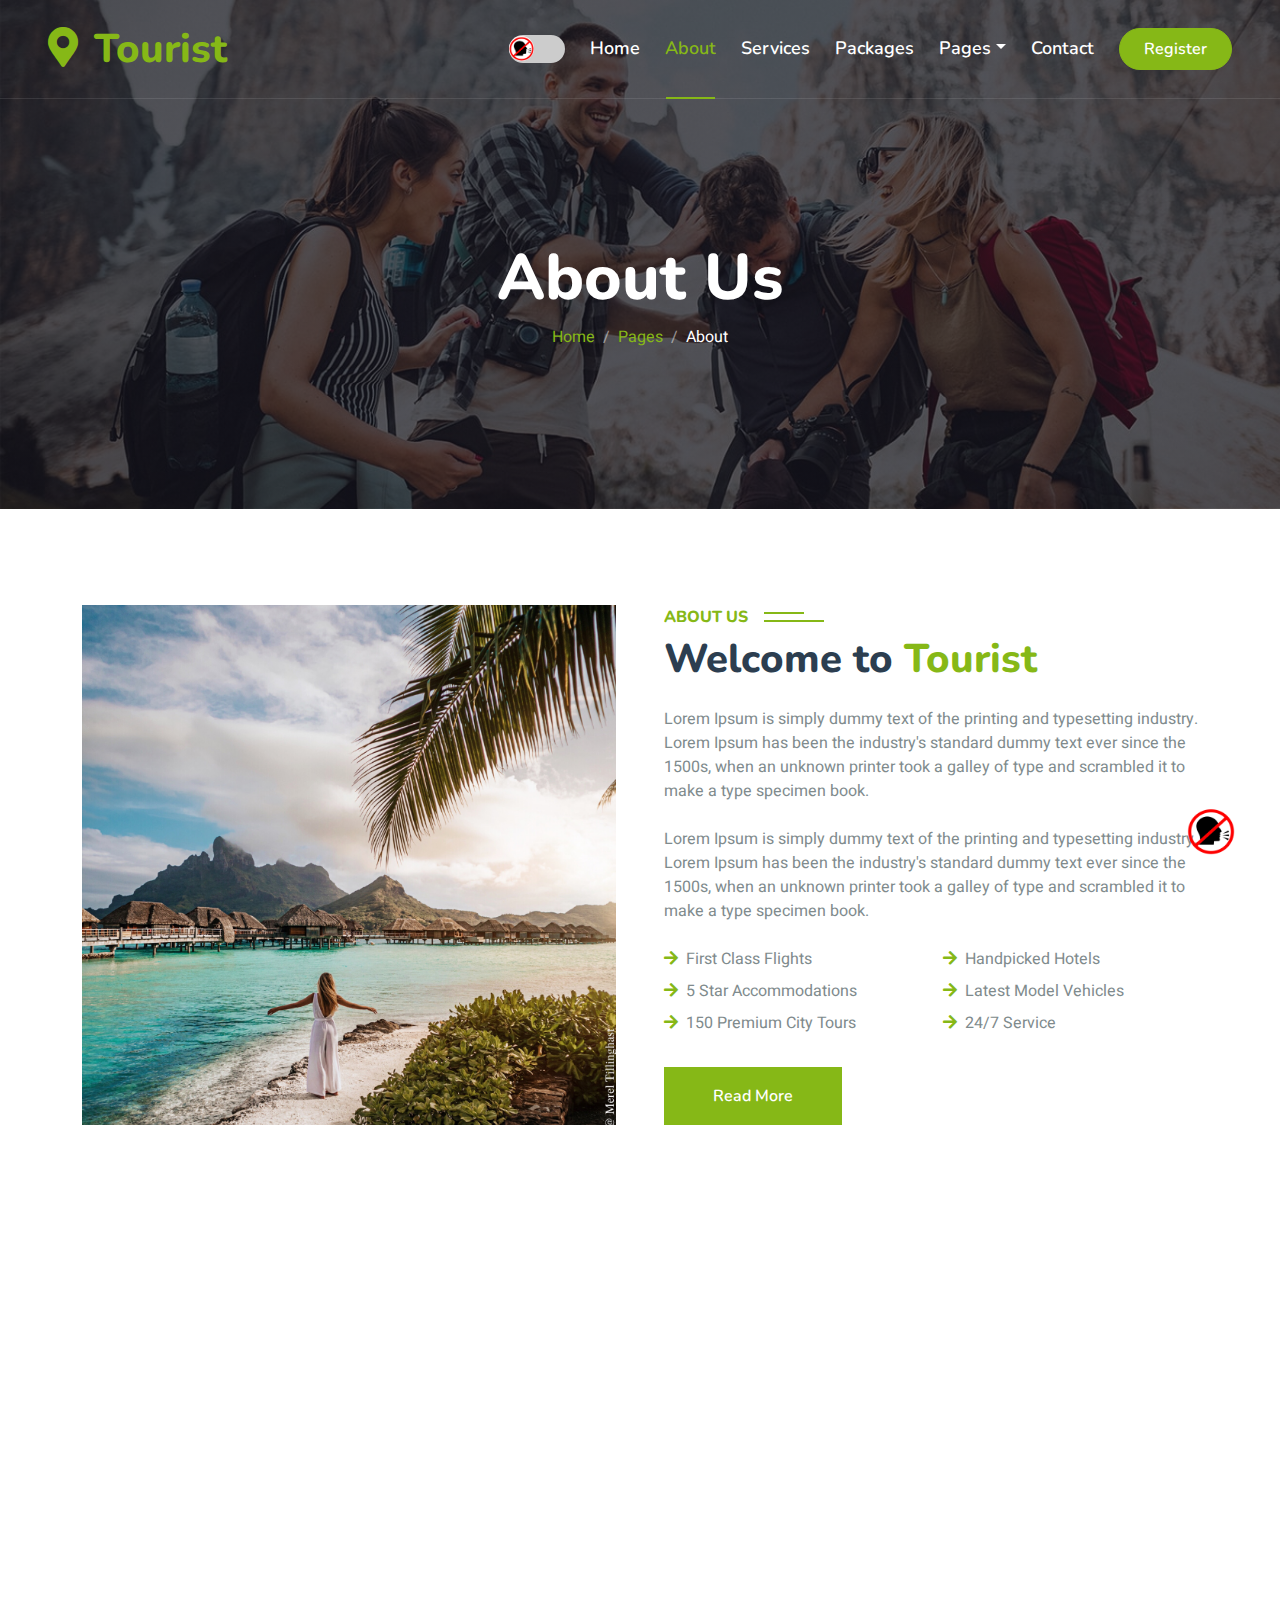
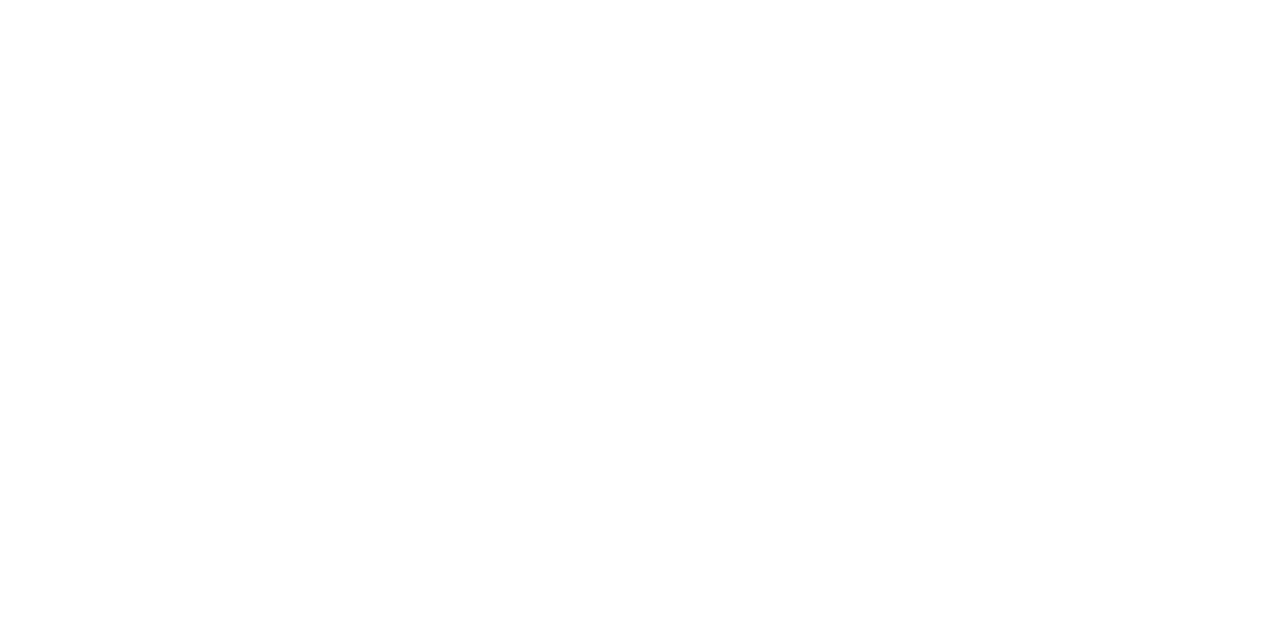
<file: about.html>
<!DOCTYPE html>
<html lang="en">

<head>
    <meta charset="utf-8">
    <title>Tourist - Travel Agency</title>
    <meta content="width=device-width, initial-scale=1.0" name="viewport">
    <meta content="" name="keywords">
    <meta content="" name="description">

    <!-- Favicon -->
    <link href="img/favicon.ico" rel="icon">

    <!-- Google Web Fonts -->
    <link rel="preconnect" href="https://fonts.googleapis.com">
    <link rel="preconnect" href="https://fonts.gstatic.com" crossorigin>
    <link href="https://fonts.googleapis.com/css2?family=Heebo:wght@400;500;600&family=Nunito:wght@600;700;800&display=swap" rel="stylesheet">

    <!-- Icon Font Stylesheet -->
    <link href="https://cdnjs.cloudflare.com/ajax/libs/font-awesome/5.10.0/css/all.min.css" rel="stylesheet">
    <link href="https://cdn.jsdelivr.net/npm/bootstrap-icons@1.4.1/font/bootstrap-icons.css" rel="stylesheet">

    <!-- Libraries Stylesheet -->
    <link href="lib/animate/animate.min.css" rel="stylesheet">
    <link href="lib/owlcarousel/assets/owl.carousel.min.css" rel="stylesheet">
    <link href="lib/tempusdominus/css/tempusdominus-bootstrap-4.min.css" rel="stylesheet" />

    <!-- Customized Bootstrap Stylesheet -->
    <link href="css/bootstrap.min.css" rel="stylesheet">

    <!-- Template Stylesheet -->
    <link href="css/style.css" rel="stylesheet">
</head>

<body>
    <!-- Spinner Start -->
    <div id="spinner" class="show bg-white position-fixed translate-middle w-100 vh-100 top-50 start-50 d-flex align-items-center justify-content-center">
        <div class="spinner-border text-primary" style="width: 3rem; height: 3rem;" role="status">
            <span class="sr-only">Loading...</span>
        </div>
    </div>
    <!-- Spinner End -->


    <!-- Topbar Start -->
    <!-- Topbar End -->


    <!-- Navbar & Hero Start -->
    <div class="container-fluid position-relative p-0">
        <nav class="navbar navbar-expand-lg navbar-light px-4 px-lg-5 py-3 py-lg-0">
            <a href="" class="navbar-brand p-0">
                <h1 class="text-primary m-0" onclick="speak('Tourist')"><i class="fa fa-map-marker-alt me-3"></i>Tourist</h1>
                <!-- <img src="img/logo.png" alt="Logo"> -->
            </a>
            <button class="navbar-toggler" type="button" data-bs-toggle="collapse" data-bs-target="#navbarCollapse">
                <span class="fa fa-bars"></span>
            </button>
            <div class="collapse navbar-collapse" id="navbarCollapse">
                <div class="navbar-nav ms-auto py-0">
                    <a href="#" class="nav-item nav-link">                   
                        <label class="switch">
                        <input type="checkbox" id="toggle-button" >
                        <span class="slider round"></span>
                        </label>
                        <img id="voiceActiveImg" href="#" class="bg-transparent btn-lg-square rounded-circle " onclick="speak('Ai voice reader is on')" src="img/VoiceActive.png" style="display: none;">
                        <img id="voiceDeactiveImg" href="#" class="bg-transparent btn-lg-square rounded-circle "  src="img/VoiceDeactive.png" style="display: block;">
                    </a>
                    <a href="index.html" class="nav-item nav-link">Home</a>
                    <a href="about.html" class="nav-item nav-link active">About</a>
                    <a href="service.html" class="nav-item nav-link" >Services</a>
                    <a href="package.html" class="nav-item nav-link" >Packages</a>
                    <div class="nav-item dropdown">
                        <a href="#" class="nav-link dropdown-toggle" data-bs-toggle="dropdown" >Pages</a>
                        <div class="dropdown-menu m-0">
                            <a href="destination.html" class="dropdown-item">Destination</a>
                            <a href="booking.html" class="dropdown-item" >Booking</a>
                            <a href="team.html" class="dropdown-item" >Travel Guides</a>
                            <a href="testimonial.html" class="dropdown-item" >Testimonial</a>
                            <a href="404.html" class="dropdown-item" >404 Page</a>
                        </div>
                    </div>
                    <a href="contact.html" class="nav-item nav-link">Contact</a>
                </div>
                <a href="" class="btn btn-primary rounded-pill py-2 px-4" >Register</a>
            </div>
        </nav>

        <div class="container-fluid bg-primary py-5 mb-5 hero-header">
            <div class="container py-5">
                <div class="row justify-content-center py-5">
                    <div class="col-lg-10 pt-lg-5 mt-lg-5 text-center">
                        <h1 class="display-3 text-white animated slideInDown">About Us</h1>
                        <nav aria-label="breadcrumb">
                            <ol class="breadcrumb justify-content-center">
                                <li class="breadcrumb-item"><a href="#">Home</a></li>
                                <li class="breadcrumb-item"><a href="#">Pages</a></li>
                                <li class="breadcrumb-item text-white active" aria-current="page">About</li>
                            </ol>
                        </nav>
                    </div>
                </div>
            </div>
        </div>
    </div>
    <!-- Navbar & Hero End -->


    <!-- About Start -->
    <div class="container-xxl py-5">
        <div class="container">
            <div class="row g-5">
                <div class="col-lg-6 wow fadeInUp" data-wow-delay="0.1s" style="min-height: 400px;">
                    <div class="position-relative h-100">
                        <img class="img-fluid position-absolute w-100 h-100" src="img/about.jpg" alt="" style="object-fit: cover;">
                    </div>
                </div>
                <div class="col-lg-6 wow fadeInUp" data-wow-delay="0.3s">
                    <h6 class="section-title bg-white text-start text-primary pe-3">About Us</h6>
                    <h1 class="mb-4">Welcome to <span class="text-primary">Tourist</span></h1>
                    <p class="mb-4">Lorem Ipsum is simply dummy text of the printing and typesetting industry. Lorem Ipsum has been the industry's standard dummy text ever since the 1500s, when an unknown printer took a galley of type and scrambled it to make a type specimen book.</p>
                    <p class="mb-4">Lorem Ipsum is simply dummy text of the printing and typesetting industry. Lorem Ipsum has been the industry's standard dummy text ever since the 1500s, when an unknown printer took a galley of type and scrambled it to make a type specimen book.</p>
                    <div class="row gy-2 gx-4 mb-4">
                        <div class="col-sm-6">
                            <p class="mb-0"><i class="fa fa-arrow-right text-primary me-2"></i>First Class Flights</p>
                        </div>
                        <div class="col-sm-6">
                            <p class="mb-0"><i class="fa fa-arrow-right text-primary me-2"></i>Handpicked Hotels</p>
                        </div>
                        <div class="col-sm-6">
                            <p class="mb-0"><i class="fa fa-arrow-right text-primary me-2"></i>5 Star Accommodations</p>
                        </div>
                        <div class="col-sm-6">
                            <p class="mb-0"><i class="fa fa-arrow-right text-primary me-2"></i>Latest Model Vehicles</p>
                        </div>
                        <div class="col-sm-6">
                            <p class="mb-0"><i class="fa fa-arrow-right text-primary me-2"></i>150 Premium City Tours</p>
                        </div>
                        <div class="col-sm-6">
                            <p class="mb-0"><i class="fa fa-arrow-right text-primary me-2"></i>24/7 Service</p>
                        </div>
                    </div>
                    <a class="btn btn-primary py-3 px-5 mt-2" href="">Read More</a>
                </div>
            </div>
        </div>
    </div>
    <!-- About End -->


    <!-- Team Start -->
    <div class="container-xxl py-5">
        <div class="container">
            <div class="text-center wow fadeInUp" data-wow-delay="0.1s">
                <h6 class="section-title bg-white text-center text-primary px-3">Travel Guide</h6>
                <h1 class="mb-5">Meet Our Guide</h1>
            </div>
            <div class="row g-4">
                <div class="col-lg-3 col-md-6 wow fadeInUp" data-wow-delay="0.1s">
                    <div class="team-item">
                        <div class="overflow-hidden">
                            <img class="img-fluid" src="img/team-1.jpg" alt="">
                        </div>
                        <div class="position-relative d-flex justify-content-center" style="margin-top: -19px;">
                            <a class="btn btn-square mx-1" href=""><i class="fab fa-facebook-f"></i></a>
                            <a class="btn btn-square mx-1" href=""><i class="fab fa-twitter"></i></a>
                            <a class="btn btn-square mx-1" href=""><i class="fab fa-instagram"></i></a>
                        </div>
                        <div class="text-center p-4">
                            <h5 class="mb-0">Full Name</h5>
                            <small>Designation</small>
                        </div>
                    </div>
                </div>
                <div class="col-lg-3 col-md-6 wow fadeInUp" data-wow-delay="0.3s">
                    <div class="team-item">
                        <div class="overflow-hidden">
                            <img class="img-fluid" src="img/team-2.jpg" alt="">
                        </div>
                        <div class="position-relative d-flex justify-content-center" style="margin-top: -19px;">
                            <a class="btn btn-square mx-1" href=""><i class="fab fa-facebook-f"></i></a>
                            <a class="btn btn-square mx-1" href=""><i class="fab fa-twitter"></i></a>
                            <a class="btn btn-square mx-1" href=""><i class="fab fa-instagram"></i></a>
                        </div>
                        <div class="text-center p-4">
                            <h5 class="mb-0">Full Name</h5>
                            <small>Designation</small>
                        </div>
                    </div>
                </div>
                <div class="col-lg-3 col-md-6 wow fadeInUp" data-wow-delay="0.5s">
                    <div class="team-item">
                        <div class="overflow-hidden">
                            <img class="img-fluid" src="img/team-3.jpg" alt="">
                        </div>
                        <div class="position-relative d-flex justify-content-center" style="margin-top: -19px;">
                            <a class="btn btn-square mx-1" href=""><i class="fab fa-facebook-f"></i></a>
                            <a class="btn btn-square mx-1" href=""><i class="fab fa-twitter"></i></a>
                            <a class="btn btn-square mx-1" href=""><i class="fab fa-instagram"></i></a>
                        </div>
                        <div class="text-center p-4">
                            <h5 class="mb-0">Full Name</h5>
                            <small>Designation</small>
                        </div>
                    </div>
                </div>
                <div class="col-lg-3 col-md-6 wow fadeInUp" data-wow-delay="0.7s">
                    <div class="team-item">
                        <div class="overflow-hidden">
                            <img class="img-fluid" src="img/team-4.jpg" alt="">
                        </div>
                        <div class="position-relative d-flex justify-content-center" style="margin-top: -19px;">
                            <a class="btn btn-square mx-1" href=""><i class="fab fa-facebook-f"></i></a>
                            <a class="btn btn-square mx-1" href=""><i class="fab fa-twitter"></i></a>
                            <a class="btn btn-square mx-1" href=""><i class="fab fa-instagram"></i></a>
                        </div>
                        <div class="text-center p-4">
                            <h5 class="mb-0">Full Name</h5>
                            <small>Designation</small>
                        </div>
                    </div>
                </div>
            </div>
        </div>
    </div>
    <!-- Team End -->
        

    <!-- Footer Start -->
    <div class="container-fluid bg-dark text-light footer pt-5 mt-5 wow fadeIn" data-wow-delay="0.1s">
        <div class="container py-5">
            <div class="row g-5">
                <div class="col-lg-3 col-md-6">
                    <h4 class="text-white mb-3">Company</h4>
                    <a class="btn btn-link" href="">About Us</a>
                    <a class="btn btn-link" href="">Contact Us</a>
                    <a class="btn btn-link" href="">Privacy Policy</a>
                    <a class="btn btn-link" href="">Terms & Condition</a>
                    <a class="btn btn-link" href="">FAQs & Help</a>
                </div>
                <div class="col-lg-3 col-md-6">
                    <h4 class="text-white mb-3">Contact</h4>
                    <p class="mb-2"><i class="fa fa-map-marker-alt me-3"></i>Location, City, Country</p>
                    <p class="mb-2"><i class="fa fa-phone-alt me-3"></i>+012 345 67890</p>
                    <p class="mb-2"><i class="fa fa-envelope me-3"></i>info@example.com</p>
                    <div class="d-flex pt-2">
                        <a class="btn btn-outline-light btn-social" href=""><i class="fab fa-twitter"></i></a>
                        <a class="btn btn-outline-light btn-social" href=""><i class="fab fa-facebook-f"></i></a>
                        <a class="btn btn-outline-light btn-social" href=""><i class="fab fa-youtube"></i></a>
                        <a class="btn btn-outline-light btn-social" href=""><i class="fab fa-linkedin-in"></i></a>
                    </div>
                </div>
                <div class="col-lg-3 col-md-6">
                    <h4 class="text-white mb-3">Gallery</h4>
                    <div class="row g-2 pt-2">
                        <div class="col-4">
                            <img class="img-fluid bg-light p-1" src="img/package-1.jpg" alt="">
                        </div>
                        <div class="col-4">
                            <img class="img-fluid bg-light p-1" src="img/package-2.jpg" alt="">
                        </div>
                        <div class="col-4">
                            <img class="img-fluid bg-light p-1" src="img/package-3.jpg" alt="">
                        </div>
                        <div class="col-4">
                            <img class="img-fluid bg-light p-1" src="img/package-2.jpg" alt="">
                        </div>
                        <div class="col-4">
                            <img class="img-fluid bg-light p-1" src="img/package-3.jpg" alt="">
                        </div>
                        <div class="col-4">
                            <img class="img-fluid bg-light p-1" src="img/package-1.jpg" alt="">
                        </div>
                    </div>
                </div>
                <div class="col-lg-3 col-md-6">
                    <h4 class="text-white mb-3">Newsletter</h4>
                    <p>Dolor amet sit justo amet elitr clita ipsum elitr est.</p>
                    <div class="position-relative mx-auto" style="max-width: 400px;">
                        <input class="form-control border-primary w-100 py-3 ps-4 pe-5" type="text" placeholder="Your email">
                        <button type="button" class="btn btn-primary py-2 position-absolute top-0 end-0 mt-2 me-2">SignUp</button>
                    </div>
                </div>
            </div>
        </div>
        <div class="container">
            <div class="copyright">
                <div class="row">
                    <div class="col-md-6 text-center text-md-start mb-3 mb-md-0">
                        &copy; <a class="border-bottom" href="https://freewebsitecode.com">Travel</a>, 

                        
                        Designed By <a class="border-bottom" href="https://freewebsitecode.com">Nayon</a>
                    </div>
                    <div class="col-md-6 text-center text-md-end">
                        <div class="footer-menu">
                            <a href="">Home</a>
                            <a href="">Cookies</a>
                            <a href="">Help</a>
                            <a href="">FQAs</a>
                        </div>
                    </div>
                </div>
            </div>
        </div>
    </div>
    <!-- Footer End -->


    <!-- JavaScript Libraries -->
    <script src="https://code.jquery.com/jquery-3.4.1.min.js"></script>
    <script src="https://cdn.jsdelivr.net/npm/bootstrap@5.0.0/dist/js/bootstrap.bundle.min.js"></script>
    <script src="lib/wow/wow.min.js"></script>
    <script src="lib/easing/easing.min.js"></script>
    <script src="lib/waypoints/waypoints.min.js"></script>
    <script src="lib/owlcarousel/owl.carousel.min.js"></script>
    <script src="lib/tempusdominus/js/moment.min.js"></script>
    <script src="lib/tempusdominus/js/moment-timezone.min.js"></script>
    <script src="lib/tempusdominus/js/tempusdominus-bootstrap-4.min.js"></script>

    <!-- Template Javascript -->
    <script src="js/main.js"></script>
    <script src="js/tts3.js"></script> 

</body>
</html>
</file>
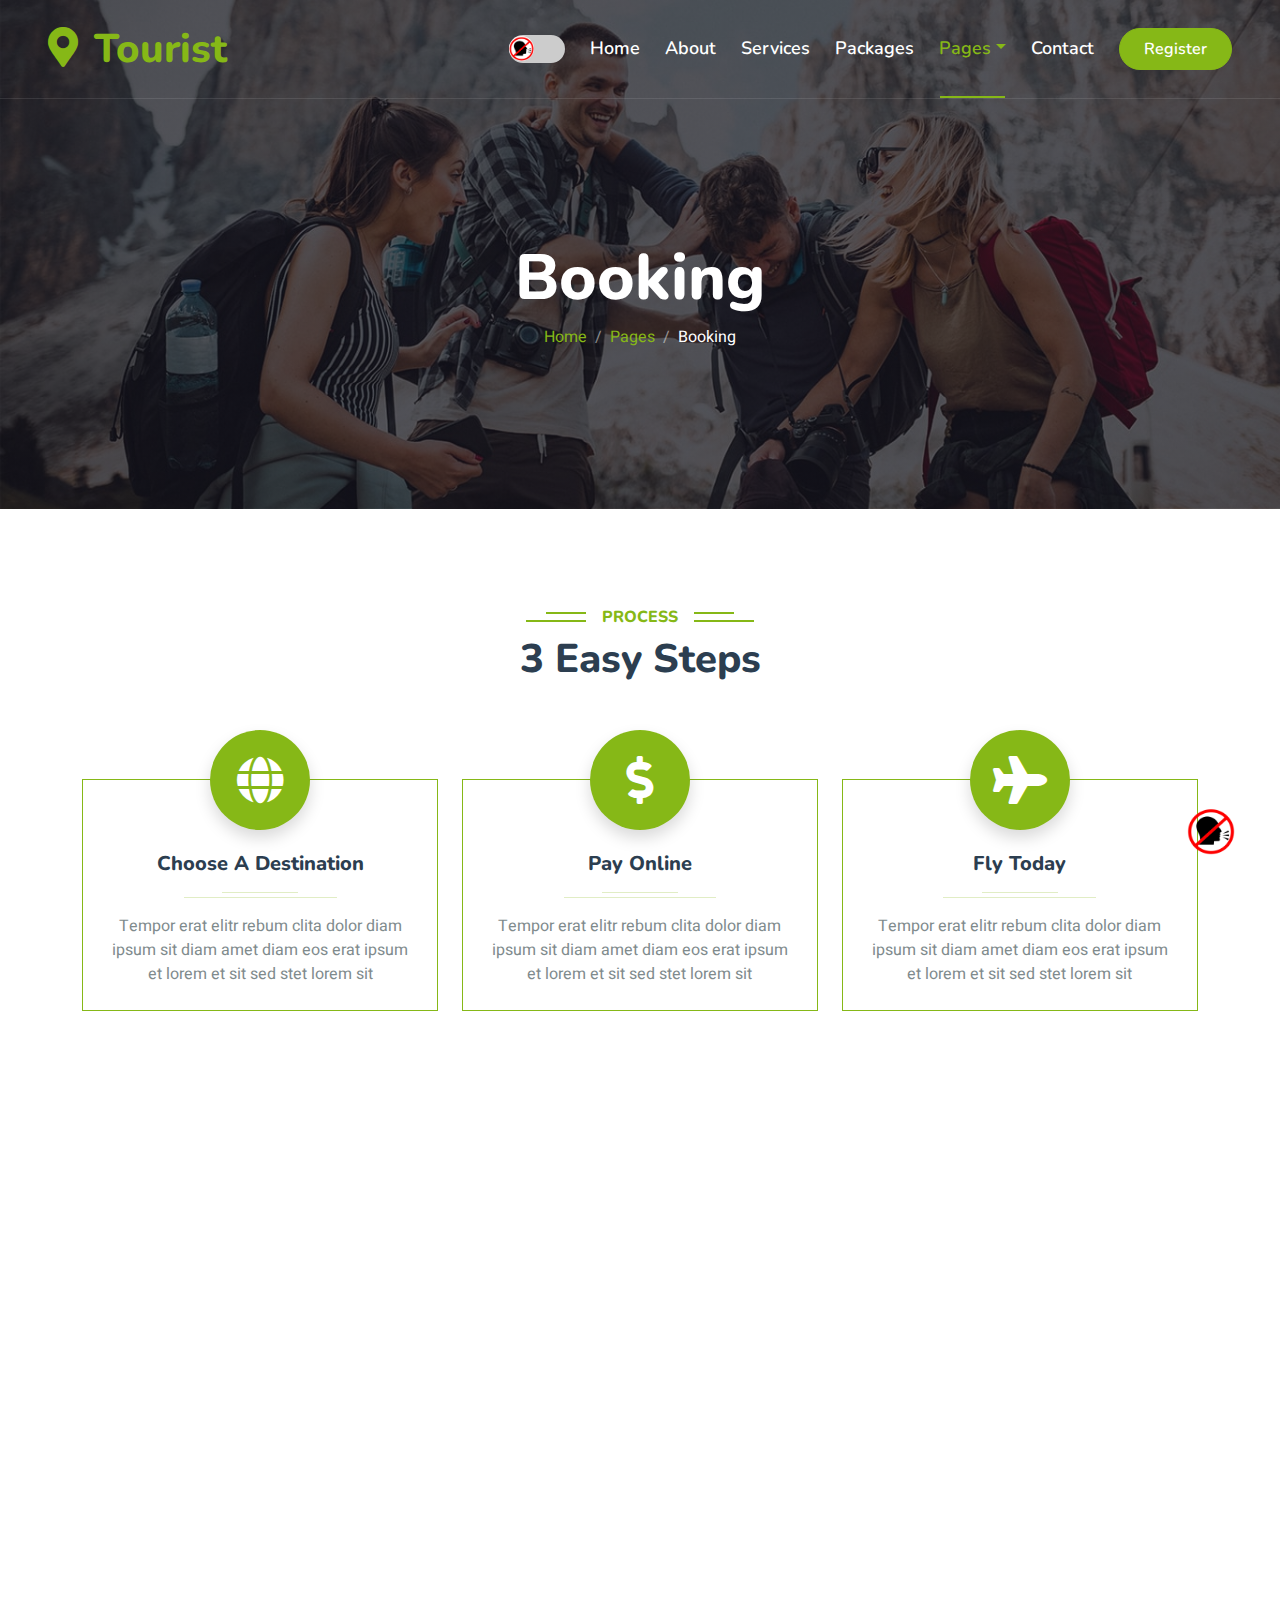
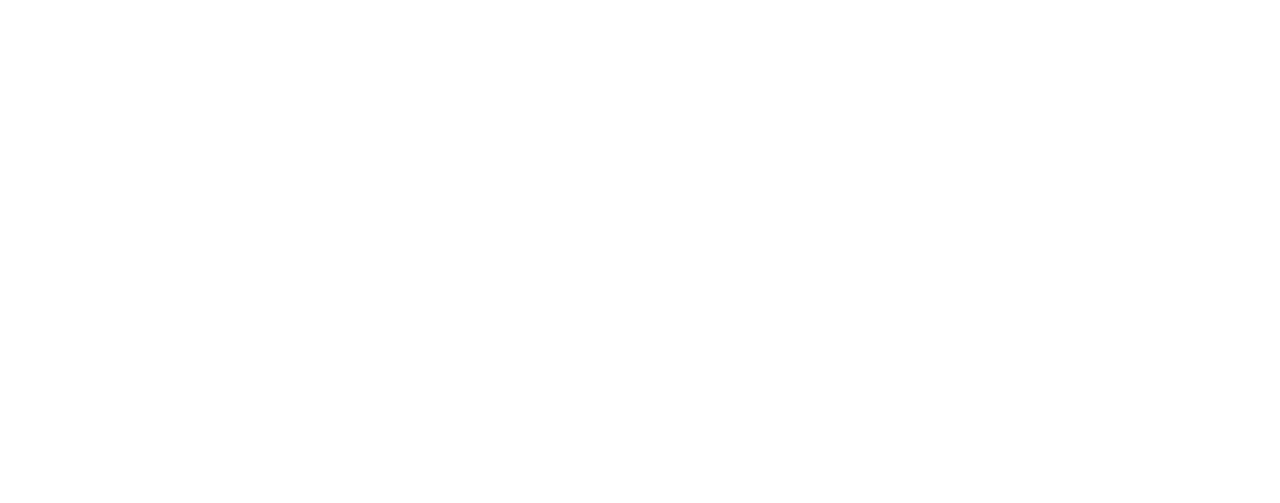
<file: booking.html>
<!DOCTYPE html>
<html lang="en">

<head>
    <meta charset="utf-8">
    <title>Tourist - Travel Agency HTML Template</title>
    <meta content="width=device-width, initial-scale=1.0" name="viewport">
    <meta content="" name="keywords">
    <meta content="" name="description">

    <!-- Favicon -->
    <link href="img/favicon.ico" rel="icon">

    <!-- Google Web Fonts -->
    <link rel="preconnect" href="https://fonts.googleapis.com">
    <link rel="preconnect" href="https://fonts.gstatic.com" crossorigin>
    <link href="https://fonts.googleapis.com/css2?family=Heebo:wght@400;500;600&family=Nunito:wght@600;700;800&display=swap" rel="stylesheet">

    <!-- Icon Font Stylesheet -->
    <link href="https://cdnjs.cloudflare.com/ajax/libs/font-awesome/5.10.0/css/all.min.css" rel="stylesheet">
    <link href="https://cdn.jsdelivr.net/npm/bootstrap-icons@1.4.1/font/bootstrap-icons.css" rel="stylesheet">

    <!-- Libraries Stylesheet -->
    <link href="lib/animate/animate.min.css" rel="stylesheet">
    <link href="lib/owlcarousel/assets/owl.carousel.min.css" rel="stylesheet">
    <link href="lib/tempusdominus/css/tempusdominus-bootstrap-4.min.css" rel="stylesheet" />

    <!-- Customized Bootstrap Stylesheet -->
    <link href="css/bootstrap.min.css" rel="stylesheet">

    <!-- Template Stylesheet -->
    <link href="css/style.css" rel="stylesheet">
</head>

<body>
    <!-- Spinner Start -->
    <div id="spinner" class="show bg-white position-fixed translate-middle w-100 vh-100 top-50 start-50 d-flex align-items-center justify-content-center">
        <div class="spinner-border text-primary" style="width: 3rem; height: 3rem;" role="status">
            <span class="sr-only">Loading...</span>
        </div>
    </div>
    <!-- Spinner End -->

    <!-- Navbar & Hero Start -->
    <div class="container-fluid position-relative p-0">
        <nav class="navbar navbar-expand-lg navbar-light px-4 px-lg-5 py-3 py-lg-0">
            <a href="" class="navbar-brand p-0">
                <h1 class="text-primary m-0"><i class="fa fa-map-marker-alt me-3"></i>Tourist</h1>
            </a>
            <button class="navbar-toggler" type="button" data-bs-toggle="collapse" data-bs-target="#navbarCollapse">
                <span class="fa fa-bars"></span>
            </button>
            <div class="collapse navbar-collapse" id="navbarCollapse">
                <div class="navbar-nav ms-auto py-0">
                    <a href="#" class="nav-item nav-link">                   
                        <label class="switch">
                        <input type="checkbox" id="toggle-button" >
                        <span class="slider round"></span>
                        </label>
                        <img id="voiceActiveImg" href="#" class="bg-transparent btn-lg-square rounded-circle " onclick="speak('Ai voice reader is on')" src="img/VoiceActive.png" style="display: none;">
                        <img id="voiceDeactiveImg" href="#" class="bg-transparent btn-lg-square rounded-circle "  src="img/VoiceDeactive.png" style="display: block;">
                    </a>
                    <a href="index.html" class="nav-item nav-link">Home</a>
                    <a href="about.html" class="nav-item nav-link">About</a>
                    <a href="service.html" class="nav-item nav-link">Services</a>
                    <a href="package.html" class="nav-item nav-link">Packages</a>
                    <div class="nav-item dropdown">
                        <a href="#" class="nav-link dropdown-toggle active" data-bs-toggle="dropdown">Pages</a>
                        <div class="dropdown-menu m-0">
                            <a href="destination.html" class="dropdown-item">Destination</a>
                            <a href="booking.html" class="dropdown-item active">Booking</a>
                            <a href="team.html" class="dropdown-item">Travel Guides</a>
                            <a href="testimonial.html" class="dropdown-item">Testimonial</a>
                            <a href="404.html" class="dropdown-item">404 Page</a>
                        </div>
                    </div>
                    <a href="contact.html" class="nav-item nav-link">Contact</a>
                </div>
                <a href="" class="btn btn-primary rounded-pill py-2 px-4">Register</a>
            </div>
        </nav>

        <div class="container-fluid bg-primary py-5 mb-5 hero-header">
            <div class="container py-5">
                <div class="row justify-content-center py-5">
                    <div class="col-lg-10 pt-lg-5 mt-lg-5 text-center">
                        <h1 class="display-3 text-white animated slideInDown">Booking</h1>
                        <nav aria-label="breadcrumb">
                            <ol class="breadcrumb justify-content-center">
                                <li class="breadcrumb-item"><a href="#">Home</a></li>
                                <li class="breadcrumb-item"><a href="#">Pages</a></li>
                                <li class="breadcrumb-item text-white active" aria-current="page">Booking</li>
                            </ol>
                        </nav>
                    </div>
                </div>
            </div>
        </div>
    </div>
    <!-- Navbar & Hero End -->


    <!-- Process Start -->
    <div class="container-xxl py-5">
        <div class="container">
            <div class="text-center pb-4 wow fadeInUp" data-wow-delay="0.1s">
                <h6 class="section-title bg-white text-center text-primary px-3">Process</h6>
                <h1 class="mb-5">3 Easy Steps</h1>
            </div>
            <div class="row gy-5 gx-4 justify-content-center">
                <div class="col-lg-4 col-sm-6 text-center pt-4 wow fadeInUp" data-wow-delay="0.1s">
                    <div class="position-relative border border-primary pt-5 pb-4 px-4">
                        <div class="d-inline-flex align-items-center justify-content-center bg-primary rounded-circle position-absolute top-0 start-50 translate-middle shadow" style="width: 100px; height: 100px;">
                            <i class="fa fa-globe fa-3x text-white"></i>
                        </div>
                        <h5 class="mt-4">Choose A Destination</h5>
                        <hr class="w-25 mx-auto bg-primary mb-1">
                        <hr class="w-50 mx-auto bg-primary mt-0">
                        <p class="mb-0">Tempor erat elitr rebum clita dolor diam ipsum sit diam amet diam eos erat ipsum et lorem et sit sed stet lorem sit</p>
                    </div>
                </div>
                <div class="col-lg-4 col-sm-6 text-center pt-4 wow fadeInUp" data-wow-delay="0.3s">
                    <div class="position-relative border border-primary pt-5 pb-4 px-4">
                        <div class="d-inline-flex align-items-center justify-content-center bg-primary rounded-circle position-absolute top-0 start-50 translate-middle shadow" style="width: 100px; height: 100px;">
                            <i class="fa fa-dollar-sign fa-3x text-white"></i>
                        </div>
                        <h5 class="mt-4">Pay Online</h5>
                        <hr class="w-25 mx-auto bg-primary mb-1">
                        <hr class="w-50 mx-auto bg-primary mt-0">
                        <p class="mb-0">Tempor erat elitr rebum clita dolor diam ipsum sit diam amet diam eos erat ipsum et lorem et sit sed stet lorem sit</p>
                    </div>
                </div>
                <div class="col-lg-4 col-sm-6 text-center pt-4 wow fadeInUp" data-wow-delay="0.5s">
                    <div class="position-relative border border-primary pt-5 pb-4 px-4">
                        <div class="d-inline-flex align-items-center justify-content-center bg-primary rounded-circle position-absolute top-0 start-50 translate-middle shadow" style="width: 100px; height: 100px;">
                            <i class="fa fa-plane fa-3x text-white"></i>
                        </div>
                        <h5 class="mt-4">Fly Today</h5>
                        <hr class="w-25 mx-auto bg-primary mb-1">
                        <hr class="w-50 mx-auto bg-primary mt-0">
                        <p class="mb-0">Tempor erat elitr rebum clita dolor diam ipsum sit diam amet diam eos erat ipsum et lorem et sit sed stet lorem sit</p>
                    </div>
                </div>
            </div>
        </div>
    </div>
    <!-- Process Start -->


    <!-- Booking Start -->
    <div class="container-xxl py-5 wow fadeInUp" data-wow-delay="0.1s">
        <div class="container">
            <div class="booking p-5">
                <div class="row g-5 align-items-center">
                    <div class="col-md-6 text-white">
                        <h6 class="text-white text-uppercase">Booking</h6>
                        <h1 class="text-white mb-4">Online Booking</h1>
                        <p class="mb-4">Tempor erat elitr rebum at clita. Diam dolor diam ipsum sit. Aliqu diam amet diam et eos. Clita erat ipsum et lorem et sit.</p>
                        <p class="mb-4">Tempor erat elitr rebum at clita. Diam dolor diam ipsum sit. Aliqu diam amet diam et eos. Clita erat ipsum et lorem et sit, sed stet lorem sit clita duo justo magna dolore erat amet</p>
                        <a class="btn btn-outline-light py-3 px-5 mt-2" href="">Read More</a>
                    </div>
                    <div class="col-md-6">
                        <h1 class="text-white mb-4">Book A Tour</h1>
                        <form>
                            <div class="row g-3">
                                <div class="col-md-6">
                                    <div class="form-floating">
                                        <input type="text" class="form-control bg-transparent" id="name" placeholder="Your Name">
                                        <label for="name">Your Name</label>
                                    </div>
                                </div>
                                <div class="col-md-6">
                                    <div class="form-floating">
                                        <input type="email" class="form-control bg-transparent" id="email" placeholder="Your Email">
                                        <label for="email">Your Email</label>
                                    </div>
                                </div>
                                <div class="col-md-6">
                                    <div class="form-floating date" id="date3" data-target-input="nearest">
                                        <input type="text" class="form-control bg-transparent datetimepicker-input" id="datetime" placeholder="Date & Time" data-target="#date3" data-toggle="datetimepicker" />
                                        <label for="datetime">Date & Time</label>
                                    </div>
                                </div>
                                <div class="col-md-6">
                                    <div class="form-floating">
                                        <select class="form-select bg-transparent" id="select1">
                                            <option value="1">Destination 1</option>
                                            <option value="2">Destination 2</option>
                                            <option value="3">Destination 3</option>
                                        </select>
                                        <label for="select1">Destination</label>
                                    </div>
                                </div>
                                <div class="col-12">
                                    <div class="form-floating">
                                        <textarea class="form-control bg-transparent" placeholder="Special Request" id="message" style="height: 100px"></textarea>
                                        <label for="message">Special Request</label>
                                    </div>
                                </div>
                                <div class="col-12">
                                    <button class="btn btn-outline-light w-100 py-3" type="submit">Book Now</button>
                                </div>
                            </div>
                        </form>
                    </div>
                </div>
            </div>
        </div>
    </div>
    <!-- Booking Start -->
        

    <!-- Footer Start -->
    <div class="container-fluid bg-dark text-light footer pt-5 mt-5 wow fadeIn" data-wow-delay="0.1s">
        <div class="container py-5">
            <div class="row g-5">
                <div class="col-lg-3 col-md-6">
                    <h4 class="text-white mb-3">Company</h4>
                    <a class="btn btn-link" href="">About Us</a>
                    <a class="btn btn-link" href="">Contact Us</a>
                    <a class="btn btn-link" href="">Privacy Policy</a>
                    <a class="btn btn-link" href="">Terms & Condition</a>
                    <a class="btn btn-link" href="">FAQs & Help</a>
                </div>
                <div class="col-lg-3 col-md-6">
                    <h4 class="text-white mb-3">Contact</h4>
                    <p class="mb-2"><i class="fa fa-map-marker-alt me-3"></i>Location, City, Country</p>
                    <p class="mb-2"><i class="fa fa-phone-alt me-3"></i>+012 345 67890</p>
                    <p class="mb-2"><i class="fa fa-envelope me-3"></i>info@example.com</p>
                    <div class="d-flex pt-2">
                        <a class="btn btn-outline-light btn-social" href=""><i class="fab fa-twitter"></i></a>
                        <a class="btn btn-outline-light btn-social" href=""><i class="fab fa-facebook-f"></i></a>
                        <a class="btn btn-outline-light btn-social" href=""><i class="fab fa-youtube"></i></a>
                        <a class="btn btn-outline-light btn-social" href=""><i class="fab fa-linkedin-in"></i></a>
                    </div>
                </div>
                <div class="col-lg-3 col-md-6">
                    <h4 class="text-white mb-3">Gallery</h4>
                    <div class="row g-2 pt-2">
                        <div class="col-4">
                            <img class="img-fluid bg-light p-1" src="img/package-1.jpg" alt="">
                        </div>
                        <div class="col-4">
                            <img class="img-fluid bg-light p-1" src="img/package-2.jpg" alt="">
                        </div>
                        <div class="col-4">
                            <img class="img-fluid bg-light p-1" src="img/package-3.jpg" alt="">
                        </div>
                        <div class="col-4">
                            <img class="img-fluid bg-light p-1" src="img/package-2.jpg" alt="">
                        </div>
                        <div class="col-4">
                            <img class="img-fluid bg-light p-1" src="img/package-3.jpg" alt="">
                        </div>
                        <div class="col-4">
                            <img class="img-fluid bg-light p-1" src="img/package-1.jpg" alt="">
                        </div>
                    </div>
                </div>
                <div class="col-lg-3 col-md-6">
                    <h4 class="text-white mb-3">Newsletter</h4>
                    <p>Dolor amet sit justo amet elitr clita ipsum elitr est.</p>
                    <div class="position-relative mx-auto" style="max-width: 400px;">
                        <input class="form-control border-primary w-100 py-3 ps-4 pe-5" type="text" placeholder="Your email">
                        <button type="button" class="btn btn-primary py-2 position-absolute top-0 end-0 mt-2 me-2">SignUp</button>
                    </div>
                </div>
            </div>
        </div>
        <div class="container">
            <div class="copyright">
                <div class="row">
                    <div class="col-md-6 text-center text-md-start mb-3 mb-md-0">
                        &copy; <a class="border-bottom" href="https://freewebsitecode.com">Travel</a>, 

                        
                        Designed By <a class="border-bottom" href="https://freewebsitecode.com">Nayon</a>
                    </div>
                    <div class="col-md-6 text-center text-md-end">
                        <div class="footer-menu">
                            <a href="">Home</a>
                            <a href="">Cookies</a>
                            <a href="">Help</a>
                            <a href="">FQAs</a>
                        </div>
                    </div>
                </div>
            </div>
        </div>
    </div>
    <!-- Footer End -->

    <!-- JavaScript Libraries -->
    <script src="https://code.jquery.com/jquery-3.4.1.min.js"></script>
    <script src="https://cdn.jsdelivr.net/npm/bootstrap@5.0.0/dist/js/bootstrap.bundle.min.js"></script>
    <script src="lib/wow/wow.min.js"></script>
    <script src="lib/easing/easing.min.js"></script>
    <script src="lib/waypoints/waypoints.min.js"></script>
    <script src="lib/owlcarousel/owl.carousel.min.js"></script>
    <script src="lib/tempusdominus/js/moment.min.js"></script>
    <script src="lib/tempusdominus/js/moment-timezone.min.js"></script>
    <script src="lib/tempusdominus/js/tempusdominus-bootstrap-4.min.js"></script>

    <!-- Template Javascript -->
    <script src="js/main.js"></script>
    <script src="js/tts3.js"></script>
</body>

</html>
</file>
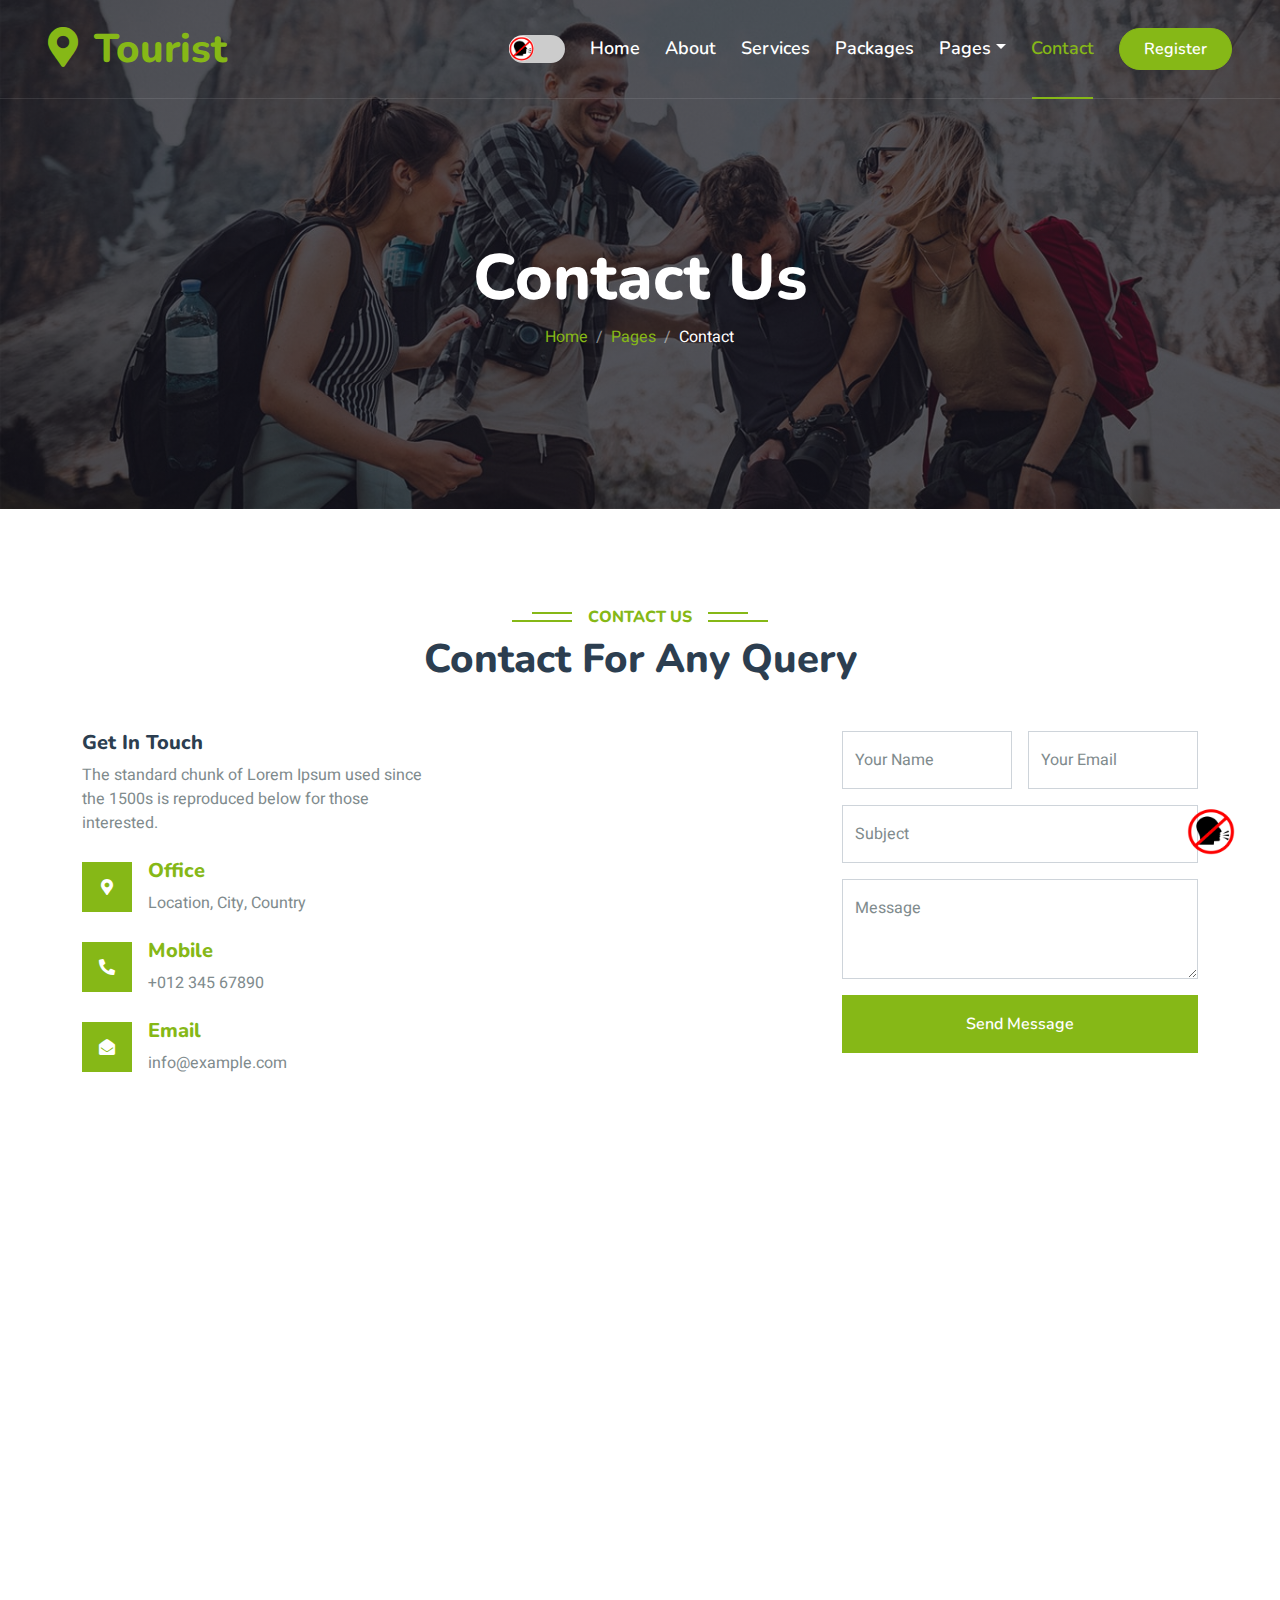
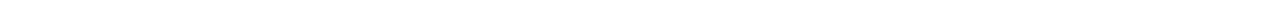
<file: contact.html>
<!DOCTYPE html>
<html lang="en">

<head>
    <meta charset="utf-8">
    <title>Tourist - Travel Agency HTML Template</title>
    <meta content="width=device-width, initial-scale=1.0" name="viewport">
    <meta content="" name="keywords">
    <meta content="" name="description">

    <!-- Favicon -->
    <link href="img/favicon.ico" rel="icon">

    <!-- Google Web Fonts -->
    <link rel="preconnect" href="https://fonts.googleapis.com">
    <link rel="preconnect" href="https://fonts.gstatic.com" crossorigin>
    <link href="https://fonts.googleapis.com/css2?family=Heebo:wght@400;500;600&family=Nunito:wght@600;700;800&display=swap" rel="stylesheet">

    <!-- Icon Font Stylesheet -->
    <link href="https://cdnjs.cloudflare.com/ajax/libs/font-awesome/5.10.0/css/all.min.css" rel="stylesheet">
    <link href="https://cdn.jsdelivr.net/npm/bootstrap-icons@1.4.1/font/bootstrap-icons.css" rel="stylesheet">

    <!-- Libraries Stylesheet -->
    <link href="lib/animate/animate.min.css" rel="stylesheet">
    <link href="lib/owlcarousel/assets/owl.carousel.min.css" rel="stylesheet">
    <link href="lib/tempusdominus/css/tempusdominus-bootstrap-4.min.css" rel="stylesheet" />

    <!-- Customized Bootstrap Stylesheet -->
    <link href="css/bootstrap.min.css" rel="stylesheet">

    <!-- Template Stylesheet -->
    <link href="css/style.css" rel="stylesheet">
</head>

<body>
    <!-- Spinner Start -->
    <div id="spinner" class="show bg-white position-fixed translate-middle w-100 vh-100 top-50 start-50 d-flex align-items-center justify-content-center">
        <div class="spinner-border text-primary" style="width: 3rem; height: 3rem;" role="status">
            <span class="sr-only">Loading...</span>
        </div>
    </div>
    <!-- Spinner End -->

    <!-- Navbar & Hero Start -->
    <div class="container-fluid position-relative p-0">
        <nav class="navbar navbar-expand-lg navbar-light px-4 px-lg-5 py-3 py-lg-0">
            <a href="" class="navbar-brand p-0">
                <h1 class="text-primary m-0"><i class="fa fa-map-marker-alt me-3"></i>Tourist</h1>
                <!-- <img src="img/logo.png" alt="Logo"> -->
            </a>
            <button class="navbar-toggler" type="button" data-bs-toggle="collapse" data-bs-target="#navbarCollapse">
                <span class="fa fa-bars"></span>
            </button>
            <div class="collapse navbar-collapse" id="navbarCollapse">
                <div class="navbar-nav ms-auto py-0">
                    <a href="#" class="nav-item nav-link">                   
                        <label class="switch">
                        <input type="checkbox" id="toggle-button" >
                        <span class="slider round" onclick="speak('Ai text reader is off')"></span>
                        </label>
                        <img id="voiceActiveImg" href="#" class="bg-transparent btn-lg-square rounded-circle " onclick="speak('Ai text reader is on')" src="img/VoiceActive.png" style="display: none;">
                        <img id="voiceDeactiveImg" href="#" class="bg-transparent btn-lg-square rounded-circle "  src="img/VoiceDeactive.png" style="display: block;">
                    </a>
                    <a href="index.html" class="nav-item nav-link">Home</a>
                    <a href="about.html" class="nav-item nav-link">About</a>
                    <a href="service.html" class="nav-item nav-link">Services</a>
                    <a href="package.html" class="nav-item nav-link">Packages</a>
                    <div class="nav-item dropdown">
                        <a href="#" class="nav-link dropdown-toggle" data-bs-toggle="dropdown">Pages</a>
                        <div class="dropdown-menu m-0">
                            <a href="destination.html" class="dropdown-item">Destination</a>
                            <a href="booking.html" class="dropdown-item">Booking</a>
                            <a href="team.html" class="dropdown-item">Travel Guides</a>
                            <a href="testimonial.html" class="dropdown-item">Testimonial</a>
                            <a href="404.html" class="dropdown-item">404 Page</a>
                        </div>
                    </div>
                    <a href="contact.html" class="nav-item nav-link active">Contact</a>
                </div>
                <a href="" class="btn btn-primary rounded-pill py-2 px-4">Register</a>
            </div>
        </nav>

        <div class="container-fluid bg-primary py-5 mb-5 hero-header">
            <div class="container py-5">
                <div class="row justify-content-center py-5">
                    <div class="col-lg-10 pt-lg-5 mt-lg-5 text-center">
                        <h1 class="display-3 text-white animated slideInDown">Contact Us</h1>
                        <nav aria-label="breadcrumb">
                            <ol class="breadcrumb justify-content-center">
                                <li class="breadcrumb-item"><a href="#">Home</a></li>
                                <li class="breadcrumb-item"><a href="#">Pages</a></li>
                                <li class="breadcrumb-item text-white active" aria-current="page">Contact</li>
                            </ol>
                        </nav>
                    </div>
                </div>
            </div>
        </div>
    </div>
    <!-- Navbar & Hero End -->


    <!-- Contact Start -->
    <div class="container-xxl py-5">
        <div class="container">
            <div class="text-center wow fadeInUp" data-wow-delay="0.1s">
                <h6 class="section-title bg-white text-center text-primary px-3">Contact Us</h6>
                <h1 class="mb-5">Contact For Any Query</h1>
            </div>
            <div class="row g-4">
                <div class="col-lg-4 col-md-6 wow fadeInUp" data-wow-delay="0.1s">
                    <h5>Get In Touch</h5>
                    <p class="mb-4">The standard chunk of Lorem Ipsum used since the 1500s is reproduced below for those interested.</p>
                    <div class="d-flex align-items-center mb-4">
                        <div class="d-flex align-items-center justify-content-center flex-shrink-0 bg-primary" style="width: 50px; height: 50px;">
                            <i class="fa fa-map-marker-alt text-white"></i>
                        </div>
                        <div class="ms-3">
                            <h5 class="text-primary">Office</h5>
                            <p class="mb-0">Location, City, Country</p>
                        </div>
                    </div>
                    <div class="d-flex align-items-center mb-4">
                        <div class="d-flex align-items-center justify-content-center flex-shrink-0 bg-primary" style="width: 50px; height: 50px;">
                            <i class="fa fa-phone-alt text-white"></i>
                        </div>
                        <div class="ms-3">
                            <h5 class="text-primary">Mobile</h5>
                            <p class="mb-0">+012 345 67890</p>
                        </div>
                    </div>
                    <div class="d-flex align-items-center">
                        <div class="d-flex align-items-center justify-content-center flex-shrink-0 bg-primary" style="width: 50px; height: 50px;">
                            <i class="fa fa-envelope-open text-white"></i>
                        </div>
                        <div class="ms-3">
                            <h5 class="text-primary">Email</h5>
                            <p class="mb-0">info@example.com</p>
                        </div>
                    </div>
                </div>
                <div class="col-lg-4 col-md-6 wow fadeInUp" data-wow-delay="0.3s">
                    <iframe class="position-relative rounded w-100 h-100"
                        src="https://www.google.com/maps/embed?pb=!1m18!1m12!1m3!1d3001156.4288297426!2d-78.01371936852176!3d42.72876761954724!2m3!1f0!2f0!3f0!3m2!1i1024!2i768!4f13.1!3m3!1m2!1s0x4ccc4bf0f123a5a9%3A0xddcfc6c1de189567!2sNew%20York%2C%20USA!5e0!3m2!1sen!2sbd!4v1603794290143!5m2!1sen!2sbd"
                        frameborder="0" style="min-height: 300px; border:0;" allowfullscreen="" aria-hidden="false"
                        tabindex="0"></iframe>
                </div>
                <div class="col-lg-4 col-md-12 wow fadeInUp" data-wow-delay="0.5s">
                    <form>
                        <div class="row g-3">
                            <div class="col-md-6">
                                <div class="form-floating">
                                    <input type="text" class="form-control" id="name" placeholder="Your Name">
                                    <label for="name">Your Name</label>
                                </div>
                            </div>
                            <div class="col-md-6">
                                <div class="form-floating">
                                    <input type="email" class="form-control" id="email" placeholder="Your Email">
                                    <label for="email">Your Email</label>
                                </div>
                            </div>
                            <div class="col-12">
                                <div class="form-floating">
                                    <input type="text" class="form-control" id="subject" placeholder="Subject">
                                    <label for="subject">Subject</label>
                                </div>
                            </div>
                            <div class="col-12">
                                <div class="form-floating">
                                    <textarea class="form-control" placeholder="Leave a message here" id="message" style="height: 100px"></textarea>
                                    <label for="message">Message</label>
                                </div>
                            </div>
                            <div class="col-12">
                                <button class="btn btn-primary w-100 py-3" type="submit">Send Message</button>
                            </div>
                        </div>
                    </form>
                </div>
            </div>
        </div>
    </div>
    <!-- Contact End -->


    <!-- Footer Start -->
    <div class="container-fluid bg-dark text-light footer pt-5 mt-5 wow fadeIn" data-wow-delay="0.1s">
        <div class="container py-5">
            <div class="row g-5">
                <div class="col-lg-3 col-md-6">
                    <h4 class="text-white mb-3">Company</h4>
                    <a class="btn btn-link" href="">About Us</a>
                    <a class="btn btn-link" href="">Contact Us</a>
                    <a class="btn btn-link" href="">Privacy Policy</a>
                    <a class="btn btn-link" href="">Terms & Condition</a>
                    <a class="btn btn-link" href="">FAQs & Help</a>
                </div>
                <div class="col-lg-3 col-md-6">
                    <h4 class="text-white mb-3">Contact</h4>
                    <p class="mb-2"><i class="fa fa-map-marker-alt me-3"></i>Location, City, Country</p>
                    <p class="mb-2"><i class="fa fa-phone-alt me-3"></i>+012 345 67890</p>
                    <p class="mb-2"><i class="fa fa-envelope me-3"></i>info@example.com</p>
                    <div class="d-flex pt-2">
                        <a class="btn btn-outline-light btn-social" href=""><i class="fab fa-twitter"></i></a>
                        <a class="btn btn-outline-light btn-social" href=""><i class="fab fa-facebook-f"></i></a>
                        <a class="btn btn-outline-light btn-social" href=""><i class="fab fa-youtube"></i></a>
                        <a class="btn btn-outline-light btn-social" href=""><i class="fab fa-linkedin-in"></i></a>
                    </div>
                </div>
                <div class="col-lg-3 col-md-6">
                    <h4 class="text-white mb-3">Gallery</h4>
                    <div class="row g-2 pt-2">
                        <div class="col-4">
                            <img class="img-fluid bg-light p-1" src="img/package-1.jpg" alt="">
                        </div>
                        <div class="col-4">
                            <img class="img-fluid bg-light p-1" src="img/package-2.jpg" alt="">
                        </div>
                        <div class="col-4">
                            <img class="img-fluid bg-light p-1" src="img/package-3.jpg" alt="">
                        </div>
                        <div class="col-4">
                            <img class="img-fluid bg-light p-1" src="img/package-2.jpg" alt="">
                        </div>
                        <div class="col-4">
                            <img class="img-fluid bg-light p-1" src="img/package-3.jpg" alt="">
                        </div>
                        <div class="col-4">
                            <img class="img-fluid bg-light p-1" src="img/package-1.jpg" alt="">
                        </div>
                    </div>
                </div>
                <div class="col-lg-3 col-md-6">
                    <h4 class="text-white mb-3">Newsletter</h4>
                    <p>It is a long established fact that a reader will be distracted by the readable content of a page when looking at its layout..</p>
                    <div class="position-relative mx-auto" style="max-width: 400px;">
                        <input class="form-control border-primary w-100 py-3 ps-4 pe-5" type="text" placeholder="Your email">
                        <button type="button" class="btn btn-primary py-2 position-absolute top-0 end-0 mt-2 me-2">SignUp</button>
                    </div>
                </div>
            </div>
        </div>
        <div class="container">
            <div class="copyright">
                <div class="row">
                    <div class="col-md-6 text-center text-md-start mb-3 mb-md-0">
                        &copy; <a class="border-bottom" href="https://freewebsitecode.com">Travel</a>, Designed By <a class="border-bottom" href="https://freewebsitecode.com"> Nayon</a>
                    </div>
                    <div class="col-md-6 text-center text-md-end">
                        <div class="footer-menu">
                            <a href="">Home</a>
                            <a href="">Cookies</a>
                            <a href="">Help</a>
                            <a href="">FQAs</a>
                        </div>
                    </div>
                </div>
            </div>
        </div>
    </div>
    <!-- Footer End -->

    <!-- JavaScript Libraries -->
    <script src="https://code.jquery.com/jquery-3.4.1.min.js"></script>
    <script src="https://cdn.jsdelivr.net/npm/bootstrap@5.0.0/dist/js/bootstrap.bundle.min.js"></script>
    <script src="lib/wow/wow.min.js"></script>
    <script src="lib/easing/easing.min.js"></script>
    <script src="lib/waypoints/waypoints.min.js"></script>
    <script src="lib/owlcarousel/owl.carousel.min.js"></script>
    <script src="lib/tempusdominus/js/moment.min.js"></script>
    <script src="lib/tempusdominus/js/moment-timezone.min.js"></script>
    <script src="lib/tempusdominus/js/tempusdominus-bootstrap-4.min.js"></script>

    <!-- Template Javascript -->
    <script src="js/main.js"></script>
    <script src="js/tts3.js"></script>
</body>

</html>
</file>
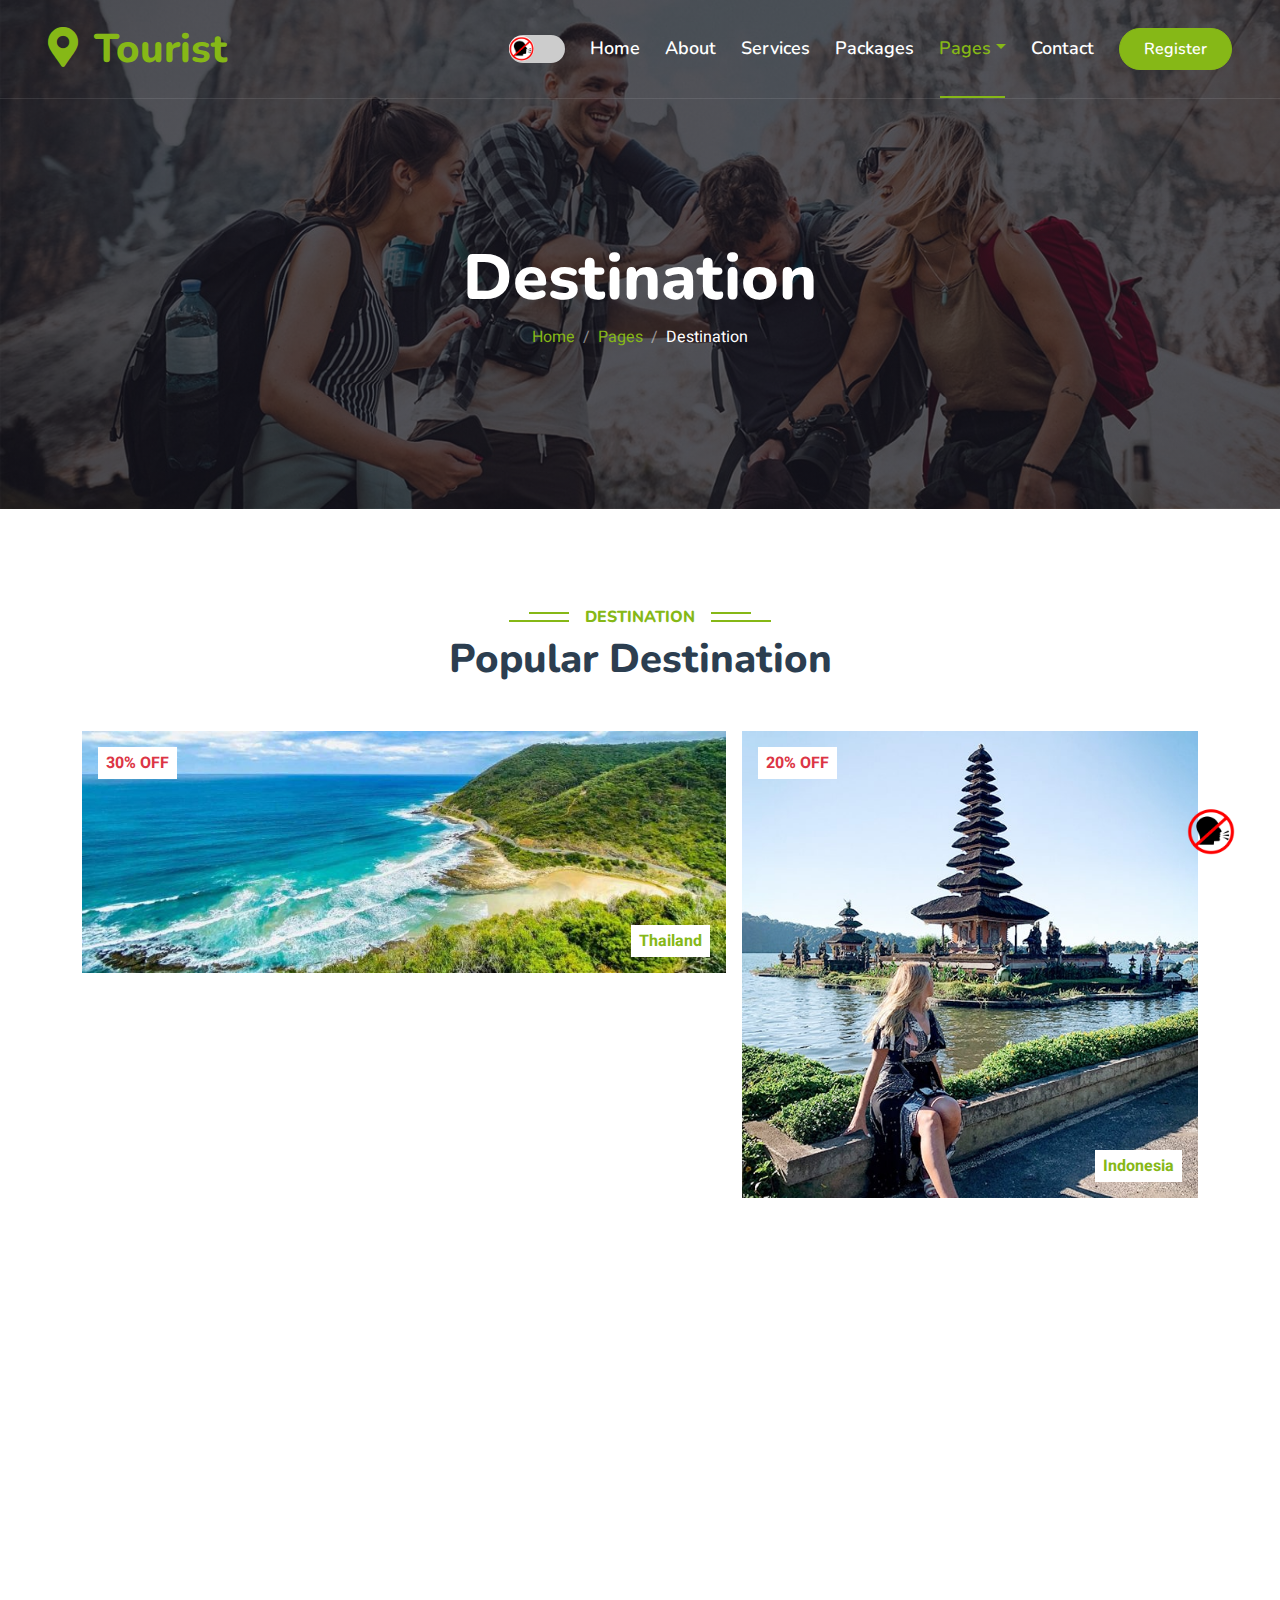
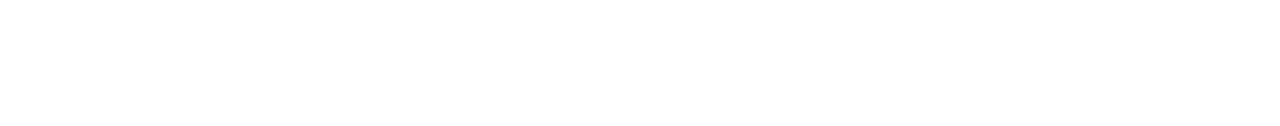
<file: destination.html>
<!DOCTYPE html>
<html lang="en">

<head>
    <meta charset="utf-8">
    <title>Tourist - Travel Agency HTML Template</title>
    <meta content="width=device-width, initial-scale=1.0" name="viewport">
    <meta content="" name="keywords">
    <meta content="" name="description">

    <!-- Favicon -->
    <link href="img/favicon.ico" rel="icon">

    <!-- Google Web Fonts -->
    <link rel="preconnect" href="https://fonts.googleapis.com">
    <link rel="preconnect" href="https://fonts.gstatic.com" crossorigin>
    <link href="https://fonts.googleapis.com/css2?family=Heebo:wght@400;500;600&family=Nunito:wght@600;700;800&display=swap" rel="stylesheet">

    <!-- Icon Font Stylesheet -->
    <link href="https://cdnjs.cloudflare.com/ajax/libs/font-awesome/5.10.0/css/all.min.css" rel="stylesheet">
    <link href="https://cdn.jsdelivr.net/npm/bootstrap-icons@1.4.1/font/bootstrap-icons.css" rel="stylesheet">

    <!-- Libraries Stylesheet -->
    <link href="lib/animate/animate.min.css" rel="stylesheet">
    <link href="lib/owlcarousel/assets/owl.carousel.min.css" rel="stylesheet">
    <link href="lib/tempusdominus/css/tempusdominus-bootstrap-4.min.css" rel="stylesheet" />

    <!-- Customized Bootstrap Stylesheet -->
    <link href="css/bootstrap.min.css" rel="stylesheet">

    <!-- Template Stylesheet -->
    <link href="css/style.css" rel="stylesheet">
</head>

<body>
    <!-- Spinner Start -->
    <div id="spinner" class="show bg-white position-fixed translate-middle w-100 vh-100 top-50 start-50 d-flex align-items-center justify-content-center">
        <div class="spinner-border text-primary" style="width: 3rem; height: 3rem;" role="status">
            <span class="sr-only">Loading...</span>
        </div>
    </div>
    <!-- Spinner End -->

    <!-- Navbar & Hero Start -->
    <div class="container-fluid position-relative p-0">
        <nav class="navbar navbar-expand-lg navbar-light px-4 px-lg-5 py-3 py-lg-0">
            <a href="" class="navbar-brand p-0">
                <h1 class="text-primary m-0"><i class="fa fa-map-marker-alt me-3"></i>Tourist</h1>
            </a>
            <button class="navbar-toggler" type="button" data-bs-toggle="collapse" data-bs-target="#navbarCollapse">
                <span class="fa fa-bars"></span>
            </button>
            <div class="collapse navbar-collapse" id="navbarCollapse">
                <div class="navbar-nav ms-auto py-0">
                    <a href="#" class="nav-item nav-link">                   
                        <label class="switch">
                        <input type="checkbox" id="toggle-button" >
                        <span class="slider round"></span>
                        </label>
                        <img id="voiceActiveImg" href="#" class="bg-transparent btn-lg-square rounded-circle " onclick="speak('Ai voice reader is on')" src="img/VoiceActive.png" style="display: none;">
                        <img id="voiceDeactiveImg" href="#" class="bg-transparent btn-lg-square rounded-circle "  src="img/VoiceDeactive.png" style="display: block;">
                    </a>
                    <a href="index.html" class="nav-item nav-link">Home</a>
                    <a href="about.html" class="nav-item nav-link">About</a>
                    <a href="service.html" class="nav-item nav-link">Services</a>
                    <a href="package.html" class="nav-item nav-link">Packages</a>
                    <div class="nav-item dropdown">
                        <a href="#" class="nav-link dropdown-toggle active" data-bs-toggle="dropdown">Pages</a>
                        <div class="dropdown-menu m-0">
                            <a href="destination.html" class="dropdown-item active">Destination</a>
                            <a href="booking.html" class="dropdown-item">Booking</a>
                            <a href="team.html" class="dropdown-item">Travel Guides</a>
                            <a href="testimonial.html" class="dropdown-item">Testimonial</a>
                            <a href="404.html" class="dropdown-item">404 Page</a>
                        </div>
                    </div>
                    <a href="contact.html" class="nav-item nav-link">Contact</a>
                </div>
                <a href="" class="btn btn-primary rounded-pill py-2 px-4">Register</a>
            </div>
        </nav>

        <div class="container-fluid bg-primary py-5 mb-5 hero-header">
            <div class="container py-5">
                <div class="row justify-content-center py-5">
                    <div class="col-lg-10 pt-lg-5 mt-lg-5 text-center">
                        <h1 class="display-3 text-white animated slideInDown">Destination</h1>
                        <nav aria-label="breadcrumb">
                            <ol class="breadcrumb justify-content-center">
                                <li class="breadcrumb-item"><a href="#">Home</a></li>
                                <li class="breadcrumb-item"><a href="#">Pages</a></li>
                                <li class="breadcrumb-item text-white active" aria-current="page">Destination</li>
                            </ol>
                        </nav>
                    </div>
                </div>
            </div>
        </div>
    </div>
    <!-- Navbar & Hero End -->


    <!-- Destination Start -->
    <div class="container-xxl py-5 destination">
        <div class="container">
            <div class="text-center wow fadeInUp" data-wow-delay="0.1s">
                <h6 class="section-title bg-white text-center text-primary px-3">Destination</h6>
                <h1 class="mb-5">Popular Destination</h1>
            </div>
            <div class="row g-3">
                <div class="col-lg-7 col-md-6">
                    <div class="row g-3">
                        <div class="col-lg-12 col-md-12 wow zoomIn" data-wow-delay="0.1s">
                            <a class="position-relative d-block overflow-hidden" href="">
                                <img class="img-fluid" src="img/destination-1.jpg" alt="">
                                <div class="bg-white text-danger fw-bold position-absolute top-0 start-0 m-3 py-1 px-2">30% OFF</div>
                                <div class="bg-white text-primary fw-bold position-absolute bottom-0 end-0 m-3 py-1 px-2">Thailand</div>
                            </a>
                        </div>
                        <div class="col-lg-6 col-md-12 wow zoomIn" data-wow-delay="0.3s">
                            <a class="position-relative d-block overflow-hidden" href="">
                                <img class="img-fluid" src="img/destination-2.jpg" alt="">
                                <div class="bg-white text-danger fw-bold position-absolute top-0 start-0 m-3 py-1 px-2">25% OFF</div>
                                <div class="bg-white text-primary fw-bold position-absolute bottom-0 end-0 m-3 py-1 px-2">Malaysia</div>
                            </a>
                        </div>
                        <div class="col-lg-6 col-md-12 wow zoomIn" data-wow-delay="0.5s">
                            <a class="position-relative d-block overflow-hidden" href="">
                                <img class="img-fluid" src="img/destination-3.jpg" alt="">
                                <div class="bg-white text-danger fw-bold position-absolute top-0 start-0 m-3 py-1 px-2">35% OFF</div>
                                <div class="bg-white text-primary fw-bold position-absolute bottom-0 end-0 m-3 py-1 px-2">Australia</div>
                            </a>
                        </div>
                    </div>
                </div>
                <div class="col-lg-5 col-md-6 wow zoomIn" data-wow-delay="0.7s" style="min-height: 350px;">
                    <a class="position-relative d-block h-100 overflow-hidden" href="">
                        <img class="img-fluid position-absolute w-100 h-100" src="img/destination-4.jpg" alt="" style="object-fit: cover;">
                        <div class="bg-white text-danger fw-bold position-absolute top-0 start-0 m-3 py-1 px-2">20% OFF</div>
                        <div class="bg-white text-primary fw-bold position-absolute bottom-0 end-0 m-3 py-1 px-2">Indonesia</div>
                    </a>
                </div>
            </div>
        </div>
    </div>
    <!-- Destination Start -->
        

    <!-- Footer Start -->
    <div class="container-fluid bg-dark text-light footer pt-5 mt-5 wow fadeIn" data-wow-delay="0.1s">
        <div class="container py-5">
            <div class="row g-5">
                <div class="col-lg-3 col-md-6">
                    <h4 class="text-white mb-3">Company</h4>
                    <a class="btn btn-link" href="">About Us</a>
                    <a class="btn btn-link" href="">Contact Us</a>
                    <a class="btn btn-link" href="">Privacy Policy</a>
                    <a class="btn btn-link" href="">Terms & Condition</a>
                    <a class="btn btn-link" href="">FAQs & Help</a>
                </div>
                <div class="col-lg-3 col-md-6">
                    <h4 class="text-white mb-3">Contact</h4>
                    <p class="mb-2"><i class="fa fa-map-marker-alt me-3"></i>Location, City, Country</p>
                    <p class="mb-2"><i class="fa fa-phone-alt me-3"></i>+012 345 67890</p>
                    <p class="mb-2"><i class="fa fa-envelope me-3"></i>info@example.com</p>
                    <div class="d-flex pt-2">
                        <a class="btn btn-outline-light btn-social" href=""><i class="fab fa-twitter"></i></a>
                        <a class="btn btn-outline-light btn-social" href=""><i class="fab fa-facebook-f"></i></a>
                        <a class="btn btn-outline-light btn-social" href=""><i class="fab fa-youtube"></i></a>
                        <a class="btn btn-outline-light btn-social" href=""><i class="fab fa-linkedin-in"></i></a>
                    </div>
                </div>
                <div class="col-lg-3 col-md-6">
                    <h4 class="text-white mb-3">Gallery</h4>
                    <div class="row g-2 pt-2">
                        <div class="col-4">
                            <img class="img-fluid bg-light p-1" src="img/package-1.jpg" alt="">
                        </div>
                        <div class="col-4">
                            <img class="img-fluid bg-light p-1" src="img/package-2.jpg" alt="">
                        </div>
                        <div class="col-4">
                            <img class="img-fluid bg-light p-1" src="img/package-3.jpg" alt="">
                        </div>
                        <div class="col-4">
                            <img class="img-fluid bg-light p-1" src="img/package-2.jpg" alt="">
                        </div>
                        <div class="col-4">
                            <img class="img-fluid bg-light p-1" src="img/package-3.jpg" alt="">
                        </div>
                        <div class="col-4">
                            <img class="img-fluid bg-light p-1" src="img/package-1.jpg" alt="">
                        </div>
                    </div>
                </div>
                <div class="col-lg-3 col-md-6">
                    <h4 class="text-white mb-3">Newsletter</h4>
                    <p>The standard chunk of Lorem Ipsum used since the 1500s is reproduced below for those interested.</p>
                    <div class="position-relative mx-auto" style="max-width: 400px;">
                        <input class="form-control border-primary w-100 py-3 ps-4 pe-5" type="text" placeholder="Your email">
                        <button type="button" class="btn btn-primary py-2 position-absolute top-0 end-0 mt-2 me-2">SignUp</button>
                    </div>
                </div>
            </div>
        </div>
        <div class="container">
            <div class="copyright">
                <div class="row">
                    <div class="col-md-6 text-center text-md-start mb-3 mb-md-0">
                        &copy; <a class="border-bottom" href="https://freewebsitecode.com">Travel</a> 

                        
                        Designed By <a class="border-bottom" href="https://freewebsitecode.com">Nayon</a>
                    </div>
                    <div class="col-md-6 text-center text-md-end">
                        <div class="footer-menu">
                            <a href="">Home</a>
                            <a href="">Cookies</a>
                            <a href="">Help</a>
                            <a href="">FQAs</a>
                        </div>
                    </div>
                </div>
            </div>
        </div>
    </div>
    <!-- Footer End -->

    <!-- JavaScript Libraries -->
    <script src="https://code.jquery.com/jquery-3.4.1.min.js"></script>
    <script src="https://cdn.jsdelivr.net/npm/bootstrap@5.0.0/dist/js/bootstrap.bundle.min.js"></script>
    <script src="lib/wow/wow.min.js"></script>
    <script src="lib/easing/easing.min.js"></script>
    <script src="lib/waypoints/waypoints.min.js"></script>
    <script src="lib/owlcarousel/owl.carousel.min.js"></script>
    <script src="lib/tempusdominus/js/moment.min.js"></script>
    <script src="lib/tempusdominus/js/moment-timezone.min.js"></script>
    <script src="lib/tempusdominus/js/tempusdominus-bootstrap-4.min.js"></script>

    <!-- Template Javascript -->
    <script src="js/main.js"></script>
    <script src="js/tts3.js"></script>
</body>

</html>
</file>
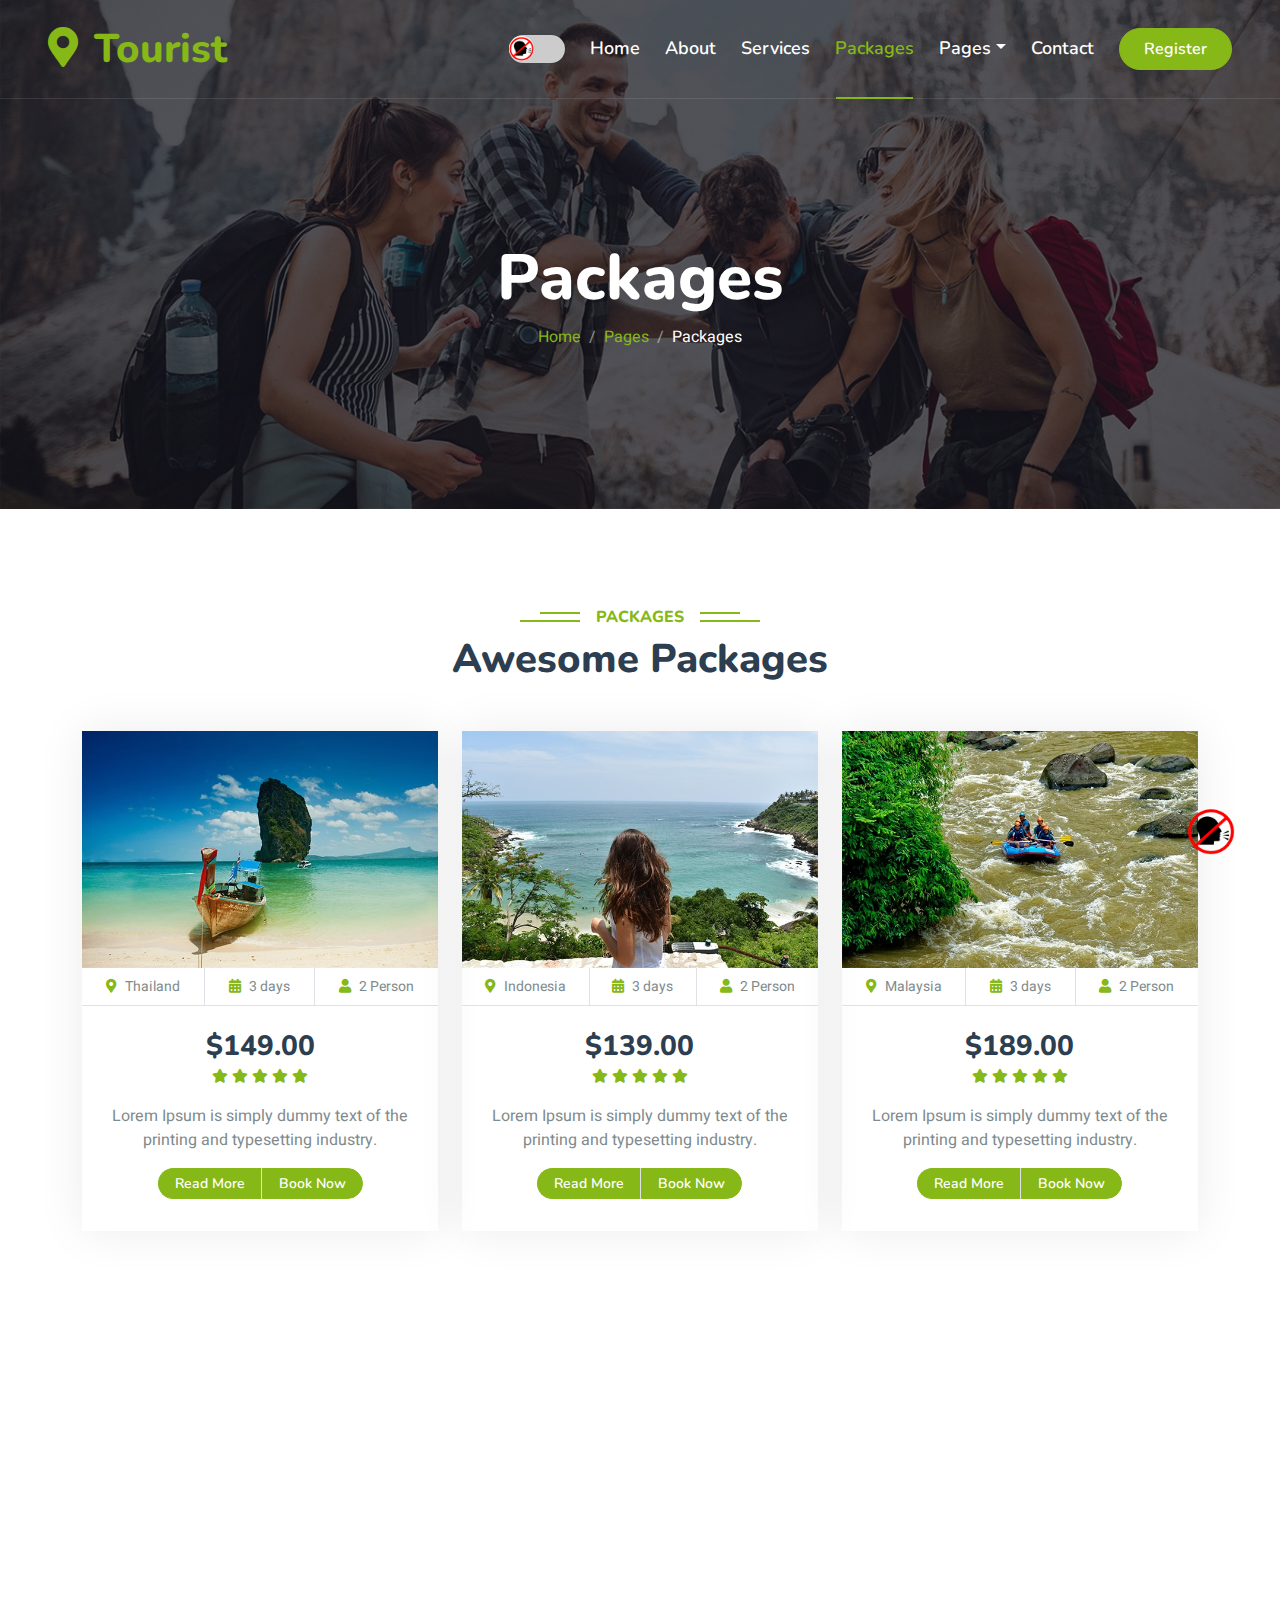
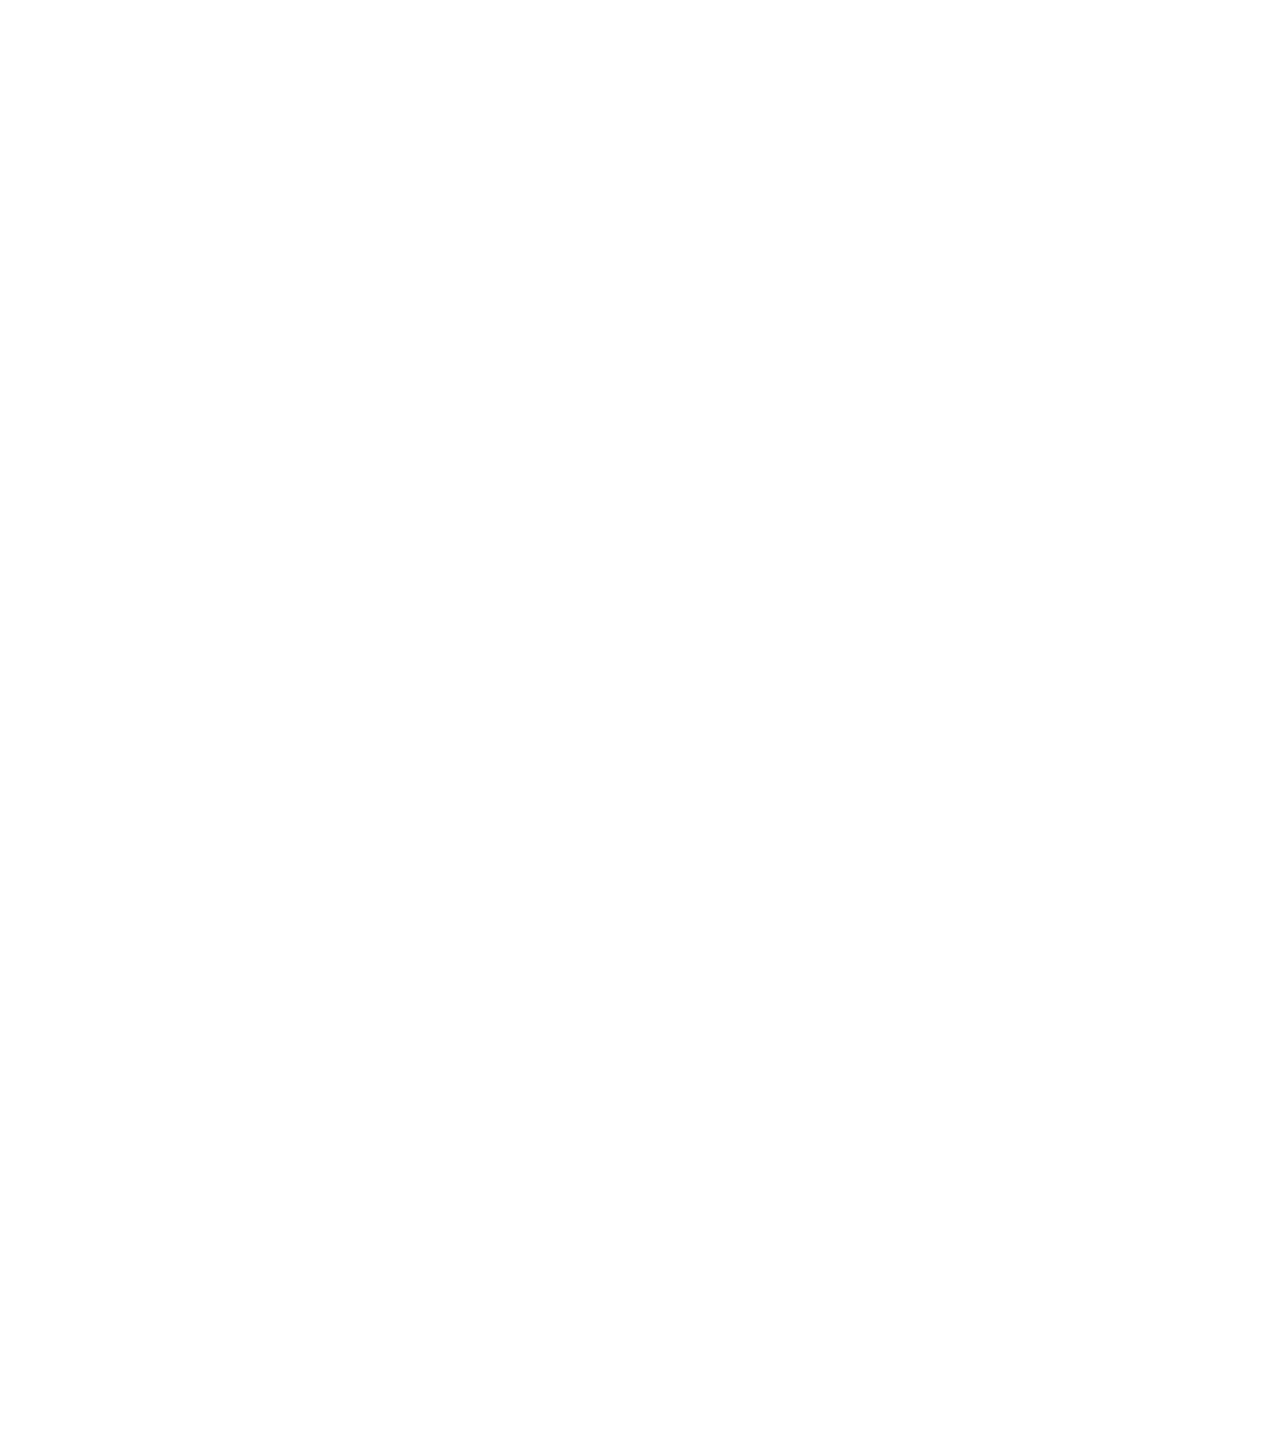
<file: package.html>
<!DOCTYPE html>
<html lang="en">

<head>
    <meta charset="utf-8">
    <title>Tourist - Travel Agency HTML Template</title>
    <meta content="width=device-width, initial-scale=1.0" name="viewport">
    <meta content="" name="keywords">
    <meta content="" name="description">

    <!-- Favicon -->
    <link href="img/favicon.ico" rel="icon">

    <!-- Google Web Fonts -->
    <link rel="preconnect" href="https://fonts.googleapis.com">
    <link rel="preconnect" href="https://fonts.gstatic.com" crossorigin>
    <link href="https://fonts.googleapis.com/css2?family=Heebo:wght@400;500;600&family=Nunito:wght@600;700;800&display=swap" rel="stylesheet">

    <!-- Icon Font Stylesheet -->
    <link href="https://cdnjs.cloudflare.com/ajax/libs/font-awesome/5.10.0/css/all.min.css" rel="stylesheet">
    <link href="https://cdn.jsdelivr.net/npm/bootstrap-icons@1.4.1/font/bootstrap-icons.css" rel="stylesheet">

    <!-- Libraries Stylesheet -->
    <link href="lib/animate/animate.min.css" rel="stylesheet">
    <link href="lib/owlcarousel/assets/owl.carousel.min.css" rel="stylesheet">
    <link href="lib/tempusdominus/css/tempusdominus-bootstrap-4.min.css" rel="stylesheet" />

    <!-- Customized Bootstrap Stylesheet -->
    <link href="css/bootstrap.min.css" rel="stylesheet">

    <!-- Template Stylesheet -->
    <link href="css/style.css" rel="stylesheet">
</head>

<body>
    <!-- Spinner Start -->
    <div id="spinner" class="show bg-white position-fixed translate-middle w-100 vh-100 top-50 start-50 d-flex align-items-center justify-content-center">
        <div class="spinner-border text-primary" style="width: 3rem; height: 3rem;" role="status">
            <span class="sr-only">Loading...</span>
        </div>
    </div>
    <!-- Spinner End -->


    <!-- Topbar Start -->

    <!-- Topbar End -->


    <!-- Navbar & Hero Start -->
    <div class="container-fluid position-relative p-0">
        <nav class="navbar navbar-expand-lg navbar-light px-4 px-lg-5 py-3 py-lg-0">
            <a href="" class="navbar-brand p-0">
                <h1 class="text-primary m-0"><i class="fa fa-map-marker-alt me-3"></i>Tourist</h1>
                <!-- <img src="img/logo.png" alt="Logo"> -->
            </a>
            <button class="navbar-toggler" type="button" data-bs-toggle="collapse" data-bs-target="#navbarCollapse">
                <span class="fa fa-bars"></span>
            </button>
            <div class="collapse navbar-collapse" id="navbarCollapse">
                <div class="navbar-nav ms-auto py-0">

                    <a href="#" class="nav-item nav-link">                   
                        <label class="switch">
                        <input type="checkbox" id="toggle-button" >
                        <span class="slider round"></span>
                        </label>
                        <img id="voiceActiveImg" href="#" class="bg-transparent btn-lg-square rounded-circle " onclick="speak('Ai voice reader is on')" src="img/VoiceActive.png" style="display: none;">
                        <img id="voiceDeactiveImg" href="#" class="bg-transparent btn-lg-square rounded-circle "  src="img/VoiceDeactive.png" style="display: block;">
                    </a>
                    <a href="index.html" class="nav-item nav-link">Home</a>
                    <a href="about.html" class="nav-item nav-link">About</a>
                    <a href="service.html" class="nav-item nav-link">Services</a>
                    <a href="package.html" class="nav-item nav-link active">Packages</a>
                    <div class="nav-item dropdown">
                        <a href="#" class="nav-link dropdown-toggle" data-bs-toggle="dropdown">Pages</a>
                        <div class="dropdown-menu m-0">
                            <a href="destination.html" class="dropdown-item">Destination</a>
                            <a href="booking.html" class="dropdown-item">Booking</a>
                            <a href="team.html" class="dropdown-item">Travel Guides</a>
                            <a href="testimonial.html" class="dropdown-item">Testimonial</a>
                            <a href="404.html" class="dropdown-item">404 Page</a>
                        </div>
                    </div>
                    <a href="contact.html" class="nav-item nav-link">Contact</a>
                </div>
                <a href="" class="btn btn-primary rounded-pill py-2 px-4">Register</a>
            </div>
        </nav>

        <div class="container-fluid bg-primary py-5 mb-5 hero-header">
            <div class="container py-5">
                <div class="row justify-content-center py-5">
                    <div class="col-lg-10 pt-lg-5 mt-lg-5 text-center">
                        <h1 class="display-3 text-white animated slideInDown">Packages</h1>
                        <nav aria-label="breadcrumb">
                            <ol class="breadcrumb justify-content-center">
                                <li class="breadcrumb-item"><a href="#">Home</a></li>
                                <li class="breadcrumb-item"><a href="#">Pages</a></li>
                                <li class="breadcrumb-item text-white active" aria-current="page">Packages</li>
                            </ol>
                        </nav>
                    </div>
                </div>
            </div>
        </div>
    </div>
    <!-- Navbar & Hero End -->


    <!-- Package Start -->
    <div class="container-xxl py-5">
        <div class="container">
            <div class="text-center wow fadeInUp" data-wow-delay="0.1s">
                <h6 class="section-title bg-white text-center text-primary px-3">Packages</h6>
                <h1 class="mb-5">Awesome Packages</h1>
            </div>
            <div class="row g-4 justify-content-center">
                <div class="col-lg-4 col-md-6 wow fadeInUp" data-wow-delay="0.1s">
                    <div class="package-item">
                        <div class="overflow-hidden">
                            <img class="img-fluid" src="img/package-1.jpg" alt="">
                        </div>
                        <div class="d-flex border-bottom">
                            <small class="flex-fill text-center border-end py-2"><i class="fa fa-map-marker-alt text-primary me-2"></i>Thailand</small>
                            <small class="flex-fill text-center border-end py-2"><i class="fa fa-calendar-alt text-primary me-2"></i>3 days</small>
                            <small class="flex-fill text-center py-2"><i class="fa fa-user text-primary me-2"></i>2 Person</small>
                        </div>
                        <div class="text-center p-4">
                            <h3 class="mb-0">$149.00</h3>
                            <div class="mb-3">
                                <small class="fa fa-star text-primary"></small>
                                <small class="fa fa-star text-primary"></small>
                                <small class="fa fa-star text-primary"></small>
                                <small class="fa fa-star text-primary"></small>
                                <small class="fa fa-star text-primary"></small>
                            </div>
                            <p>Lorem Ipsum is simply dummy text of the printing and typesetting industry.</p>
                            <div class="d-flex justify-content-center mb-2">
                                <a href="#" class="btn btn-sm btn-primary px-3 border-end" style="border-radius: 30px 0 0 30px;">Read More</a>
                                <a href="#" class="btn btn-sm btn-primary px-3" style="border-radius: 0 30px 30px 0;">Book Now</a>
                            </div>
                        </div>
                    </div>
                </div>
                <div class="col-lg-4 col-md-6 wow fadeInUp" data-wow-delay="0.3s">
                    <div class="package-item">
                        <div class="overflow-hidden">
                            <img class="img-fluid" src="img/package-2.jpg" alt="">
                        </div>
                        <div class="d-flex border-bottom">
                            <small class="flex-fill text-center border-end py-2"><i class="fa fa-map-marker-alt text-primary me-2"></i>Indonesia</small>
                            <small class="flex-fill text-center border-end py-2"><i class="fa fa-calendar-alt text-primary me-2"></i>3 days</small>
                            <small class="flex-fill text-center py-2"><i class="fa fa-user text-primary me-2"></i>2 Person</small>
                        </div>
                        <div class="text-center p-4">
                            <h3 class="mb-0">$139.00</h3>
                            <div class="mb-3">
                                <small class="fa fa-star text-primary"></small>
                                <small class="fa fa-star text-primary"></small>
                                <small class="fa fa-star text-primary"></small>
                                <small class="fa fa-star text-primary"></small>
                                <small class="fa fa-star text-primary"></small>
                            </div>
                            <p>Lorem Ipsum is simply dummy text of the printing and typesetting industry.</p>
                            <div class="d-flex justify-content-center mb-2">
                                <a href="#" class="btn btn-sm btn-primary px-3 border-end" style="border-radius: 30px 0 0 30px;">Read More</a>
                                <a href="#" class="btn btn-sm btn-primary px-3" style="border-radius: 0 30px 30px 0;">Book Now</a>
                            </div>
                        </div>
                    </div>
                </div>
                <div class="col-lg-4 col-md-6 wow fadeInUp" data-wow-delay="0.5s">
                    <div class="package-item">
                        <div class="overflow-hidden">
                            <img class="img-fluid" src="img/package-3.jpg" alt="">
                        </div>
                        <div class="d-flex border-bottom">
                            <small class="flex-fill text-center border-end py-2"><i class="fa fa-map-marker-alt text-primary me-2"></i>Malaysia</small>
                            <small class="flex-fill text-center border-end py-2"><i class="fa fa-calendar-alt text-primary me-2"></i>3 days</small>
                            <small class="flex-fill text-center py-2"><i class="fa fa-user text-primary me-2"></i>2 Person</small>
                        </div>
                        <div class="text-center p-4">
                            <h3 class="mb-0">$189.00</h3>
                            <div class="mb-3">
                                <small class="fa fa-star text-primary"></small>
                                <small class="fa fa-star text-primary"></small>
                                <small class="fa fa-star text-primary"></small>
                                <small class="fa fa-star text-primary"></small>
                                <small class="fa fa-star text-primary"></small>
                            </div>
                            <p>Lorem Ipsum is simply dummy text of the printing and typesetting industry.</p>
                            <div class="d-flex justify-content-center mb-2">
                                <a href="#" class="btn btn-sm btn-primary px-3 border-end" style="border-radius: 30px 0 0 30px;">Read More</a>
                                <a href="#" class="btn btn-sm btn-primary px-3" style="border-radius: 0 30px 30px 0;">Book Now</a>
                            </div>
                        </div>
                    </div>
                </div>
            </div>
        </div>
    </div>
    <!-- Package End -->


    <!-- Booking Start -->
    <div class="container-xxl py-5 wow fadeInUp" data-wow-delay="0.1s">
        <div class="container">
            <div class="booking p-5">
                <div class="row g-5 align-items-center">
                    <div class="col-md-6 text-white">
                        <h6 class="text-white text-uppercase">Booking</h6>
                        <h1 class="text-white mb-4">Online Booking</h1>
                        <p class="mb-4">Lorem Ipsum is simply dummy text of the printing and typesetting industry. Lorem Ipsum has been the industry's standard dummy text ever since the 1500s, when an unknown printer took a galley of type and scrambled it to make a type specimen book.</p>
                        <p class="mb-4">Lorem Ipsum is simply dummy text of the printing and typesetting industry. Lorem Ipsum has been the industry's standard dummy text ever since the 1500s, when an unknown printer took a galley of type and scrambled it to make a type specimen book.</p>
                        <a class="btn btn-outline-light py-3 px-5 mt-2" href="">Read More</a>
                    </div>
                    <div class="col-md-6">
                        <h1 class="text-white mb-4">Book A Tour</h1>
                        <form>
                            <div class="row g-3">
                                <div class="col-md-6">
                                    <div class="form-floating">
                                        <input type="text" class="form-control bg-transparent" id="name" placeholder="Your Name">
                                        <label for="name">Your Name</label>
                                    </div>
                                </div>
                                <div class="col-md-6">
                                    <div class="form-floating">
                                        <input type="email" class="form-control bg-transparent" id="email" placeholder="Your Email">
                                        <label for="email">Your Email</label>
                                    </div>
                                </div>
                                <div class="col-md-6">
                                    <div class="form-floating date" id="date3" data-target-input="nearest">
                                        <input type="text" class="form-control bg-transparent datetimepicker-input" id="datetime" placeholder="Date & Time" data-target="#date3" data-toggle="datetimepicker" />
                                        <label for="datetime">Date & Time</label>
                                    </div>
                                </div>
                                <div class="col-md-6">
                                    <div class="form-floating">
                                        <select class="form-select bg-transparent" id="select1">
                                            <option value="1">Destination 1</option>
                                            <option value="2">Destination 2</option>
                                            <option value="3">Destination 3</option>
                                        </select>
                                        <label for="select1">Destination</label>
                                    </div>
                                </div>
                                <div class="col-12">
                                    <div class="form-floating">
                                        <textarea class="form-control bg-transparent" placeholder="Special Request" id="message" style="height: 100px"></textarea>
                                        <label for="message">Special Request</label>
                                    </div>
                                </div>
                                <div class="col-12">
                                    <button class="btn btn-outline-light w-100 py-3" type="submit">Book Now</button>
                                </div>
                            </div>
                        </form>
                    </div>
                </div>
            </div>
        </div>
    </div>
    <!-- Booking Start -->


    <!-- Process Start -->
    <div class="container-xxl py-5">
        <div class="container">
            <div class="text-center pb-4 wow fadeInUp" data-wow-delay="0.1s">
                <h6 class="section-title bg-white text-center text-primary px-3">Process</h6>
                <h1 class="mb-5">3 Easy Steps</h1>
            </div>
            <div class="row gy-5 gx-4 justify-content-center">
                <div class="col-lg-4 col-sm-6 text-center pt-4 wow fadeInUp" data-wow-delay="0.1s">
                    <div class="position-relative border border-primary pt-5 pb-4 px-4">
                        <div class="d-inline-flex align-items-center justify-content-center bg-primary rounded-circle position-absolute top-0 start-50 translate-middle shadow" style="width: 100px; height: 100px;">
                            <i class="fa fa-globe fa-3x text-white"></i>
                        </div>
                        <h5 class="mt-4">Choose A Destination</h5>
                        <hr class="w-25 mx-auto bg-primary mb-1">
                        <hr class="w-50 mx-auto bg-primary mt-0">
                        <p class="mb-0">Lorem Ipsum is simply dummy text of the printing and typesetting industry. Lorem Ipsum has been the industry's standard dummy text ever since the 1500s, when an unknown printer took a galley of type and scrambled it to make a type specimen book.</p>
                    </div>
                </div>
                <div class="col-lg-4 col-sm-6 text-center pt-4 wow fadeInUp" data-wow-delay="0.3s">
                    <div class="position-relative border border-primary pt-5 pb-4 px-4">
                        <div class="d-inline-flex align-items-center justify-content-center bg-primary rounded-circle position-absolute top-0 start-50 translate-middle shadow" style="width: 100px; height: 100px;">
                            <i class="fa fa-dollar-sign fa-3x text-white"></i>
                        </div>
                        <h5 class="mt-4">Pay Online</h5>
                        <hr class="w-25 mx-auto bg-primary mb-1">
                        <hr class="w-50 mx-auto bg-primary mt-0">
                        <p class="mb-0">Lorem Ipsum is simply dummy text of the printing and typesetting industry. Lorem Ipsum has been the industry's standard dummy text ever since the 1500s, when an unknown printer took a galley of type and scrambled it to make a type specimen book.</p>
                    </div>
                </div>
                <div class="col-lg-4 col-sm-6 text-center pt-4 wow fadeInUp" data-wow-delay="0.5s">
                    <div class="position-relative border border-primary pt-5 pb-4 px-4">
                        <div class="d-inline-flex align-items-center justify-content-center bg-primary rounded-circle position-absolute top-0 start-50 translate-middle shadow" style="width: 100px; height: 100px;">
                            <i class="fa fa-plane fa-3x text-white"></i>
                        </div>
                        <h5 class="mt-4">Fly Today</h5>
                        <hr class="w-25 mx-auto bg-primary mb-1">
                        <hr class="w-50 mx-auto bg-primary mt-0">
                        <p class="mb-0">Lorem Ipsum is simply dummy text of the printing and typesetting industry. Lorem Ipsum has been the industry's standard dummy text ever since the 1500s, when an unknown printer took a galley of type and scrambled it to make a type specimen book.</p>
                    </div>
                </div>
            </div>
        </div>
    </div>
    <!-- Process Start -->
        

    <!-- Footer Start -->
    <div class="container-fluid bg-dark text-light footer pt-5 mt-5 wow fadeIn" data-wow-delay="0.1s">
        <div class="container py-5">
            <div class="row g-5">
                <div class="col-lg-3 col-md-6">
                    <h4 class="text-white mb-3">Company</h4>
                    <a class="btn btn-link" href="">About Us</a>
                    <a class="btn btn-link" href="">Contact Us</a>
                    <a class="btn btn-link" href="">Privacy Policy</a>
                    <a class="btn btn-link" href="">Terms & Condition</a>
                    <a class="btn btn-link" href="">FAQs & Help</a>
                </div>
                <div class="col-lg-3 col-md-6">
                    <h4 class="text-white mb-3">Contact</h4>
                    <p class="mb-2"><i class="fa fa-map-marker-alt me-3"></i>Location, City, Country</p>
                    <p class="mb-2"><i class="fa fa-phone-alt me-3"></i>+012 345 67890</p>
                    <p class="mb-2"><i class="fa fa-envelope me-3"></i>info@example.com</p>
                    <div class="d-flex pt-2">
                        <a class="btn btn-outline-light btn-social" href=""><i class="fab fa-twitter"></i></a>
                        <a class="btn btn-outline-light btn-social" href=""><i class="fab fa-facebook-f"></i></a>
                        <a class="btn btn-outline-light btn-social" href=""><i class="fab fa-youtube"></i></a>
                        <a class="btn btn-outline-light btn-social" href=""><i class="fab fa-linkedin-in"></i></a>
                    </div>
                </div>
                <div class="col-lg-3 col-md-6">
                    <h4 class="text-white mb-3">Gallery</h4>
                    <div class="row g-2 pt-2">
                        <div class="col-4">
                            <img class="img-fluid bg-light p-1" src="img/package-1.jpg" alt="">
                        </div>
                        <div class="col-4">
                            <img class="img-fluid bg-light p-1" src="img/package-2.jpg" alt="">
                        </div>
                        <div class="col-4">
                            <img class="img-fluid bg-light p-1" src="img/package-3.jpg" alt="">
                        </div>
                        <div class="col-4">
                            <img class="img-fluid bg-light p-1" src="img/package-2.jpg" alt="">
                        </div>
                        <div class="col-4">
                            <img class="img-fluid bg-light p-1" src="img/package-3.jpg" alt="">
                        </div>
                        <div class="col-4">
                            <img class="img-fluid bg-light p-1" src="img/package-1.jpg" alt="">
                        </div>
                    </div>
                </div>
                <div class="col-lg-3 col-md-6">
                    <h4 class="text-white mb-3">Newsletter</h4>
                    <p>Bangladesh, to the east of India on the Bay of Bengal, is a South Asian country marked by lush greenery and many waterways. Its Padma (Ganges), Meghna and Jamuna rivers create fertile plains, and travel by boat is common.</p>
                    <div class="position-relative mx-auto" style="max-width: 400px;">
                        <input class="form-control border-primary w-100 py-3 ps-4 pe-5" type="text" placeholder="Your email">
                        <button type="button" class="btn btn-primary py-2 position-absolute top-0 end-0 mt-2 me-2">SignUp</button>
                    </div>
                </div>
            </div>
        </div>
        <div class="container">
            <div class="copyright">
                <div class="row">
                    <div class="col-md-6 text-center text-md-start mb-3 mb-md-0">
                        &copy; <a class="border-bottom" href="https://freewebsitecode.com">Travel</a>, 

                        
                        Designed By <a class="border-bottom" href="https://freewebsitecode.com">Nayon</a>
                    </div>
                    <div class="col-md-6 text-center text-md-end">
                        <div class="footer-menu">
                            <a href="">Home</a>
                            <a href="">Cookies</a>
                            <a href="">Help</a>
                            <a href="">FQAs</a>
                        </div>
                    </div>
                </div>
            </div>
        </div>
    </div>
    <!-- Footer End -->


    <!-- Back to Top -->
    <!-- <a href="#" class="btn btn-lg btn-primary btn-lg-square back-to-top"><i class="bi bi-arrow-up"></i></a> -->


    <!-- JavaScript Libraries -->
    <script src="https://code.jquery.com/jquery-3.4.1.min.js"></script>
    <script src="https://cdn.jsdelivr.net/npm/bootstrap@5.0.0/dist/js/bootstrap.bundle.min.js"></script>
    <script src="lib/wow/wow.min.js"></script>
    <script src="lib/easing/easing.min.js"></script>
    <script src="lib/waypoints/waypoints.min.js"></script>
    <script src="lib/owlcarousel/owl.carousel.min.js"></script>
    <script src="lib/tempusdominus/js/moment.min.js"></script>
    <script src="lib/tempusdominus/js/moment-timezone.min.js"></script>
    <script src="lib/tempusdominus/js/tempusdominus-bootstrap-4.min.js"></script>

    <!-- Template Javascript -->
    <script src="js/main.js"></script>
    <script src="js/tts3.js"></script>
</body>

</html>
</file>
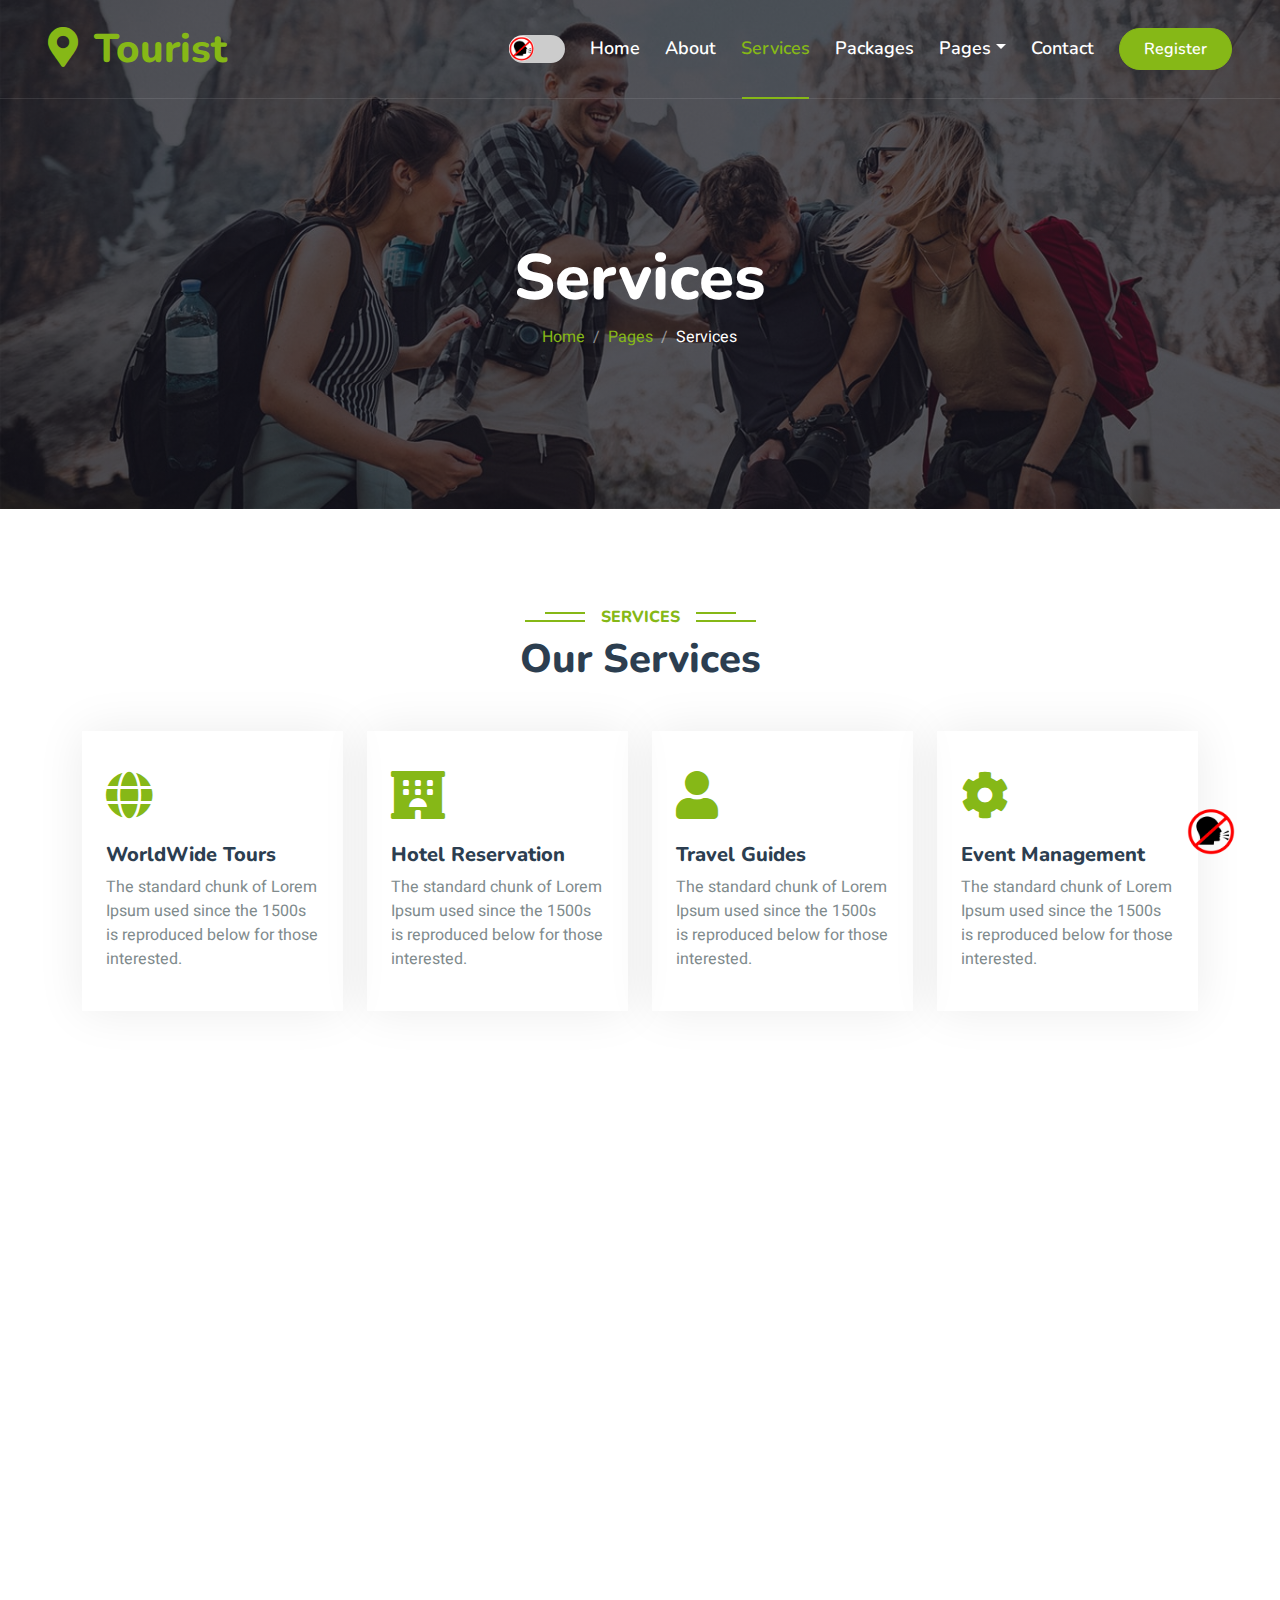
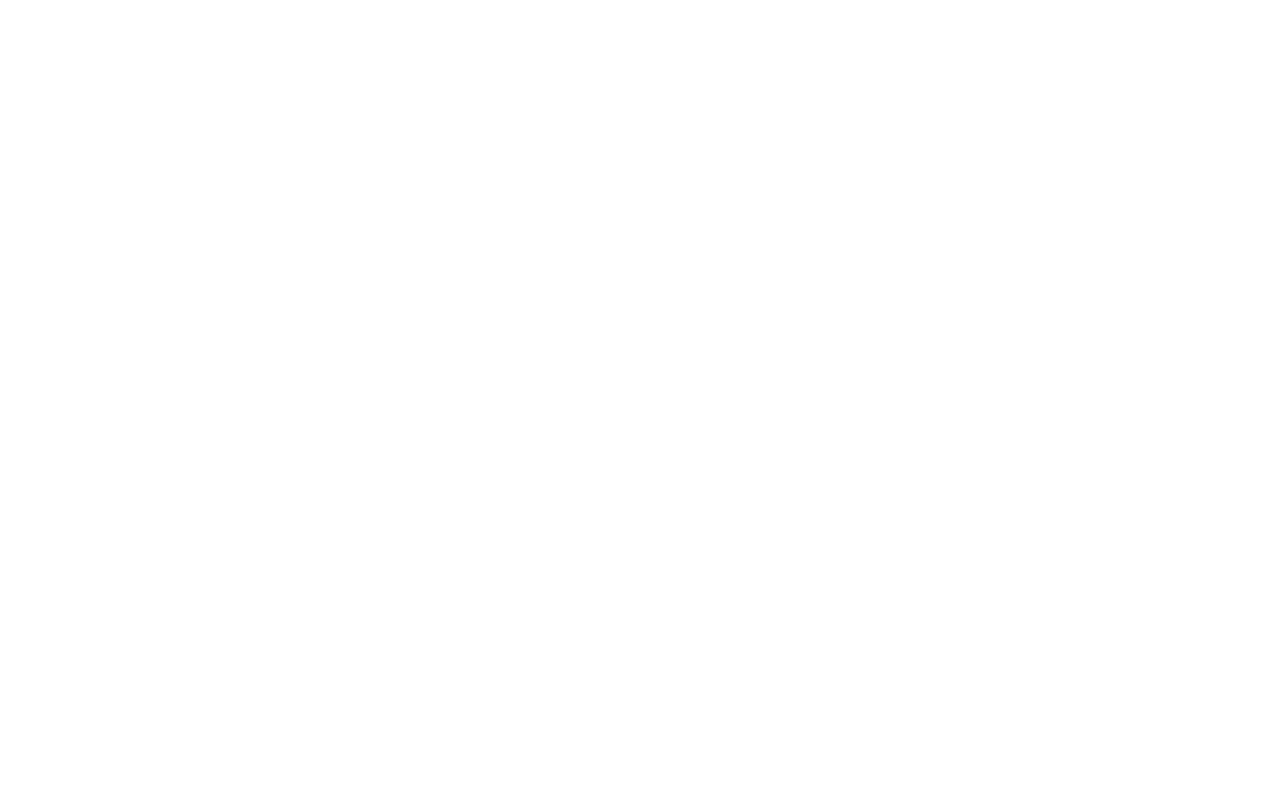
<file: service.html>
<!DOCTYPE html>
<html lang="en">

<head>
    <meta charset="utf-8">
    <title>Tourist - Travel Agency HTML Template</title>
    <meta content="width=device-width, initial-scale=1.0" name="viewport">
    <meta content="" name="keywords">
    <meta content="" name="description">

    <!-- Favicon -->
    <link href="img/favicon.ico" rel="icon">

    <!-- Google Web Fonts -->
    <link rel="preconnect" href="https://fonts.googleapis.com">
    <link rel="preconnect" href="https://fonts.gstatic.com" crossorigin>
    <link href="https://fonts.googleapis.com/css2?family=Heebo:wght@400;500;600&family=Nunito:wght@600;700;800&display=swap" rel="stylesheet">

    <!-- Icon Font Stylesheet -->
    <link href="https://cdnjs.cloudflare.com/ajax/libs/font-awesome/5.10.0/css/all.min.css" rel="stylesheet">
    <link href="https://cdn.jsdelivr.net/npm/bootstrap-icons@1.4.1/font/bootstrap-icons.css" rel="stylesheet">

    <!-- Libraries Stylesheet -->
    <link href="lib/animate/animate.min.css" rel="stylesheet">
    <link href="lib/owlcarousel/assets/owl.carousel.min.css" rel="stylesheet">
    <link href="lib/tempusdominus/css/tempusdominus-bootstrap-4.min.css" rel="stylesheet" />

    <!-- Customized Bootstrap Stylesheet -->
    <link href="css/bootstrap.min.css" rel="stylesheet">

    <!-- Template Stylesheet -->
    <link href="css/style.css" rel="stylesheet">
</head>

<body>
    <!-- Spinner Start -->
    <div id="spinner" class="show bg-white position-fixed translate-middle w-100 vh-100 top-50 start-50 d-flex align-items-center justify-content-center">
        <div class="spinner-border text-primary" style="width: 3rem; height: 3rem;" role="status">
            <span class="sr-only">Loading...</span>
        </div>
    </div>
    <!-- Spinner End -->


    <!-- Topbar Start -->

    <!-- Topbar End -->


    <!-- Navbar & Hero Start -->
    <div class="container-fluid position-relative p-0">
        <nav class="navbar navbar-expand-lg navbar-light px-4 px-lg-5 py-3 py-lg-0">
            <a href="" class="navbar-brand p-0">
                <h1 class="text-primary m-0"><i class="fa fa-map-marker-alt me-3"></i>Tourist</h1>
                <!-- <img src="img/logo.png" alt="Logo"> -->
            </a>
            <button class="navbar-toggler" type="button" data-bs-toggle="collapse" data-bs-target="#navbarCollapse">
                <span class="fa fa-bars"></span>
            </button>
            <div class="collapse navbar-collapse" id="navbarCollapse">
                <div class="navbar-nav ms-auto py-0">
                    <a href="#" class="nav-item nav-link">                   
                        <label class="switch">
                        <input type="checkbox" id="toggle-button" >
                        <span class="slider round"></span>
                        </label>
                        <img id="voiceActiveImg" href="#" class="bg-transparent btn-lg-square rounded-circle " onclick="speak('Ai voice reader is on')" src="img/VoiceActive.png" style="display: none;">
                        <img id="voiceDeactiveImg" href="#" class="bg-transparent btn-lg-square rounded-circle "  src="img/VoiceDeactive.png" style="display: block;">
                    </a>
                    
                    <a href="index.html" class="nav-item nav-link">Home</a>
                    <a href="about.html" class="nav-item nav-link">About</a>
                    <a href="service.html" class="nav-item nav-link active">Services</a>
                    <a href="package.html" class="nav-item nav-link">Packages</a>
                    <div class="nav-item dropdown">
                        <a href="#" class="nav-link dropdown-toggle" data-bs-toggle="dropdown">Pages</a>
                        <div class="dropdown-menu m-0">
                            <a href="destination.html" class="dropdown-item">Destination</a>
                            <a href="booking.html" class="dropdown-item">Booking</a>
                            <a href="team.html" class="dropdown-item">Travel Guides</a>
                            <a href="testimonial.html" class="dropdown-item">Testimonial</a>
                            <a href="404.html" class="dropdown-item">404 Page</a>
                        </div>
                    </div>
                    <a href="contact.html" class="nav-item nav-link">Contact</a>
                </div>
                <a href="" class="btn btn-primary rounded-pill py-2 px-4">Register</a>
            </div>
        </nav>

        <div class="container-fluid bg-primary py-5 mb-5 hero-header">
            <div class="container py-5">
                <div class="row justify-content-center py-5">
                    <div class="col-lg-10 pt-lg-5 mt-lg-5 text-center">
                        <h1 class="display-3 text-white animated slideInDown">Services</h1>
                        <nav aria-label="breadcrumb">
                            <ol class="breadcrumb justify-content-center">
                                <li class="breadcrumb-item"><a href="#">Home</a></li>
                                <li class="breadcrumb-item"><a href="#">Pages</a></li>
                                <li class="breadcrumb-item text-white active" aria-current="page">Services</li>
                            </ol>
                        </nav>
                    </div>
                </div>
            </div>
        </div>
    </div>
    <!-- Navbar & Hero End -->


    <!-- Service Start -->
    <div class="container-xxl py-5">
        <div class="container">
            <div class="text-center wow fadeInUp" data-wow-delay="0.1s">
                <h6 class="section-title bg-white text-center text-primary px-3">Services</h6>
                <h1 class="mb-5">Our Services</h1>
            </div>
            <div class="row g-4">
                <div class="col-lg-3 col-sm-6 wow fadeInUp" data-wow-delay="0.1s">
                    <div class="service-item rounded pt-3">
                        <div class="p-4">
                            <i class="fa fa-3x fa-globe text-primary mb-4"></i>
                            <h5>WorldWide Tours</h5>
                            <p>The standard chunk of Lorem Ipsum used since the 1500s is reproduced below for those interested.</p>
                        </div>
                    </div>
                </div>
                <div class="col-lg-3 col-sm-6 wow fadeInUp" data-wow-delay="0.3s">
                    <div class="service-item rounded pt-3">
                        <div class="p-4">
                            <i class="fa fa-3x fa-hotel text-primary mb-4"></i>
                            <h5>Hotel Reservation</h5>
                            <p>The standard chunk of Lorem Ipsum used since the 1500s is reproduced below for those interested.</p>
                        </div>
                    </div>
                </div>
                <div class="col-lg-3 col-sm-6 wow fadeInUp" data-wow-delay="0.5s">
                    <div class="service-item rounded pt-3">
                        <div class="p-4">
                            <i class="fa fa-3x fa-user text-primary mb-4"></i>
                            <h5>Travel Guides</h5>
                            <p>The standard chunk of Lorem Ipsum used since the 1500s is reproduced below for those interested.</p>
                        </div>
                    </div>
                </div>
                <div class="col-lg-3 col-sm-6 wow fadeInUp" data-wow-delay="0.7s">
                    <div class="service-item rounded pt-3">
                        <div class="p-4">
                            <i class="fa fa-3x fa-cog text-primary mb-4"></i>
                            <h5>Event Management</h5>
                            <p>The standard chunk of Lorem Ipsum used since the 1500s is reproduced below for those interested.</p>
                        </div>
                    </div>
                </div>
                <div class="col-lg-3 col-sm-6 wow fadeInUp" data-wow-delay="0.1s">
                    <div class="service-item rounded pt-3">
                        <div class="p-4">
                            <i class="fa fa-3x fa-globe text-primary mb-4"></i>
                            <h5>WorldWide Tours</h5>
                            <p>The standard chunk of Lorem Ipsum used since the 1500s is reproduced below for those interested.</p>
                        </div>
                    </div>
                </div>
                <div class="col-lg-3 col-sm-6 wow fadeInUp" data-wow-delay="0.3s">
                    <div class="service-item rounded pt-3">
                        <div class="p-4">
                            <i class="fa fa-3x fa-hotel text-primary mb-4"></i>
                            <h5>Hotel Reservation</h5>
                            <p>The standard chunk of Lorem Ipsum used since the 1500s is reproduced below for those interested.</p>
                        </div>
                    </div>
                </div>
                <div class="col-lg-3 col-sm-6 wow fadeInUp" data-wow-delay="0.5s">
                    <div class="service-item rounded pt-3">
                        <div class="p-4">
                            <i class="fa fa-3x fa-user text-primary mb-4"></i>
                            <h5>Travel Guides</h5>
                            <p>The standard chunk of Lorem Ipsum used since the 1500s is reproduced below for those interested.</p>
                        </div>
                    </div>
                </div>
                <div class="col-lg-3 col-sm-6 wow fadeInUp" data-wow-delay="0.7s">
                    <div class="service-item rounded pt-3">
                        <div class="p-4">
                            <i class="fa fa-3x fa-cog text-primary mb-4"></i>
                            <h5>Event Management</h5>
                            <p>The standard chunk of Lorem Ipsum used since the 1500s is reproduced below for those interested.</p>
                        </div>
                    </div>
                </div>
            </div>
        </div>
    </div>
    <!-- Service End -->


    <!-- Testimonial Start -->
    <div class="container-xxl py-5 wow fadeInUp" data-wow-delay="0.1s">
        <div class="container">
            <div class="text-center">
                <h6 class="section-title bg-white text-center text-primary px-3">Testimonial</h6>
                <h1 class="mb-5">Our Clients Say!!!</h1>
            </div>
            <div class="owl-carousel testimonial-carousel position-relative">
                <div class="testimonial-item bg-white text-center border p-4">
                    <img class="bg-white rounded-circle shadow p-1 mx-auto mb-3" src="img/testimonial-1.jpg" style="width: 80px; height: 80px;">
                    <h5 class="mb-0">John Doe</h5>
                    <p>New York, USA</p>
                    <p class="mb-0">Contrary to popular belief, Lorem Ipsum is not simply random text. It has roots in a piece of classical Latin literature from 45 BC, making it over 2000 years old.</p>
                </div>
                <div class="testimonial-item bg-white text-center border p-4">
                    <img class="bg-white rounded-circle shadow p-1 mx-auto mb-3" src="img/testimonial-2.jpg" style="width: 80px; height: 80px;">
                    <h5 class="mb-0">John Doe</h5>
                    <p>New York, USA</p>
                    <p class="mt-2 mb-0">Contrary to popular belief, Lorem Ipsum is not simply random text. It has roots in a piece of classical Latin literature from 45 BC, making it over 2000 years old.</p>
                </div>
                <div class="testimonial-item bg-white text-center border p-4">
                    <img class="bg-white rounded-circle shadow p-1 mx-auto mb-3" src="img/testimonial-3.jpg" style="width: 80px; height: 80px;">
                    <h5 class="mb-0">John Doe</h5>
                    <p>New York, USA</p>
                    <p class="mt-2 mb-0">Contrary to popular belief, Lorem Ipsum is not simply random text. It has roots in a piece of classical Latin literature from 45 BC, making it over 2000 years old.</p>
                </div>
                <div class="testimonial-item bg-white text-center border p-4">
                    <img class="bg-white rounded-circle shadow p-1 mx-auto mb-3" src="img/testimonial-4.jpg" style="width: 80px; height: 80px;">
                    <h5 class="mb-0">John Doe</h5>
                    <p>New York, USA</p>
                    <p class="mt-2 mb-0">Contrary to popular belief, Lorem Ipsum is not simply random text. It has roots in a piece of classical Latin literature from 45 BC, making it over 2000 years old.</p>
                </div>
            </div>
        </div>
    </div>
    <!-- Testimonial End -->
        

    <!-- Footer Start -->
    <div class="container-fluid bg-dark text-light footer pt-5 mt-5 wow fadeIn" data-wow-delay="0.1s">
        <div class="container py-5">
            <div class="row g-5">
                <div class="col-lg-3 col-md-6">
                    <h4 class="text-white mb-3">Company</h4>
                    <a class="btn btn-link" href="">About Us</a>
                    <a class="btn btn-link" href="">Contact Us</a>
                    <a class="btn btn-link" href="">Privacy Policy</a>
                    <a class="btn btn-link" href="">Terms & Condition</a>
                    <a class="btn btn-link" href="">FAQs & Help</a>
                </div>
                <div class="col-lg-3 col-md-6">
                    <h4 class="text-white mb-3">Contact</h4>
                    <p class="mb-2"><i class="fa fa-map-marker-alt me-3"></i>Location, City, Country</p>
                    <p class="mb-2"><i class="fa fa-phone-alt me-3"></i>+012 345 67890</p>
                    <p class="mb-2"><i class="fa fa-envelope me-3"></i>info@example.com</p>
                    <div class="d-flex pt-2">
                        <a class="btn btn-outline-light btn-social" href=""><i class="fab fa-twitter"></i></a>
                        <a class="btn btn-outline-light btn-social" href=""><i class="fab fa-facebook-f"></i></a>
                        <a class="btn btn-outline-light btn-social" href=""><i class="fab fa-youtube"></i></a>
                        <a class="btn btn-outline-light btn-social" href=""><i class="fab fa-linkedin-in"></i></a>
                    </div>
                </div>
                <div class="col-lg-3 col-md-6">
                    <h4 class="text-white mb-3">Gallery</h4>
                    <div class="row g-2 pt-2">
                        <div class="col-4">
                            <img class="img-fluid bg-light p-1" src="img/package-1.jpg" alt="">
                        </div>
                        <div class="col-4">
                            <img class="img-fluid bg-light p-1" src="img/package-2.jpg" alt="">
                        </div>
                        <div class="col-4">
                            <img class="img-fluid bg-light p-1" src="img/package-3.jpg" alt="">
                        </div>
                        <div class="col-4">
                            <img class="img-fluid bg-light p-1" src="img/package-2.jpg" alt="">
                        </div>
                        <div class="col-4">
                            <img class="img-fluid bg-light p-1" src="img/package-3.jpg" alt="">
                        </div>
                        <div class="col-4">
                            <img class="img-fluid bg-light p-1" src="img/package-1.jpg" alt="">
                        </div>
                    </div>
                </div>
                <div class="col-lg-3 col-md-6">
                    <h4 class="text-white mb-3">Newsletter</h4>
                    <p>Lorem Ipsum is simply dummy text of the printing and typesetting industry.</p>
                    <div class="position-relative mx-auto" style="max-width: 400px;">
                        <input class="form-control border-primary w-100 py-3 ps-4 pe-5" type="text" placeholder="Your email">
                        <button type="button" class="btn btn-primary py-2 position-absolute top-0 end-0 mt-2 me-2">SignUp</button>
                    </div>
                </div>
            </div>
        </div>
        <div class="container">
            <div class="copyright">
                <div class="row">
                    <div class="col-md-6 text-center text-md-start mb-3 mb-md-0">
                        &copy; <a class="border-bottom" href="https://freewebsitecode.com">Travel</a>, 

                        
                        Designed By <a class="border-bottom" href="https://freewebsitecode.com">Nayon.</a>
                    </div>
                    <div class="col-md-6 text-center text-md-end">
                        <div class="footer-menu">
                            <a href="">Home</a>
                            <a href="">Cookies</a>
                            <a href="">Help</a>
                            <a href="">FQAs</a>
                        </div>
                    </div>
                </div>
            </div>
        </div>
    </div>
    <!-- Footer End -->



    <!-- JavaScript Libraries -->
    <script src="https://code.jquery.com/jquery-3.4.1.min.js"></script>
    <script src="https://cdn.jsdelivr.net/npm/bootstrap@5.0.0/dist/js/bootstrap.bundle.min.js"></script>
    <script src="lib/wow/wow.min.js"></script>
    <script src="lib/easing/easing.min.js"></script>
    <script src="lib/waypoints/waypoints.min.js"></script>
    <script src="lib/owlcarousel/owl.carousel.min.js"></script>
    <script src="lib/tempusdominus/js/moment.min.js"></script>
    <script src="lib/tempusdominus/js/moment-timezone.min.js"></script>
    <script src="lib/tempusdominus/js/tempusdominus-bootstrap-4.min.js"></script>

    <!-- Template Javascript -->
    <script src="js/main.js"></script>
    <script src="js/tts3.js"></script>
</body>

</html>
</file>
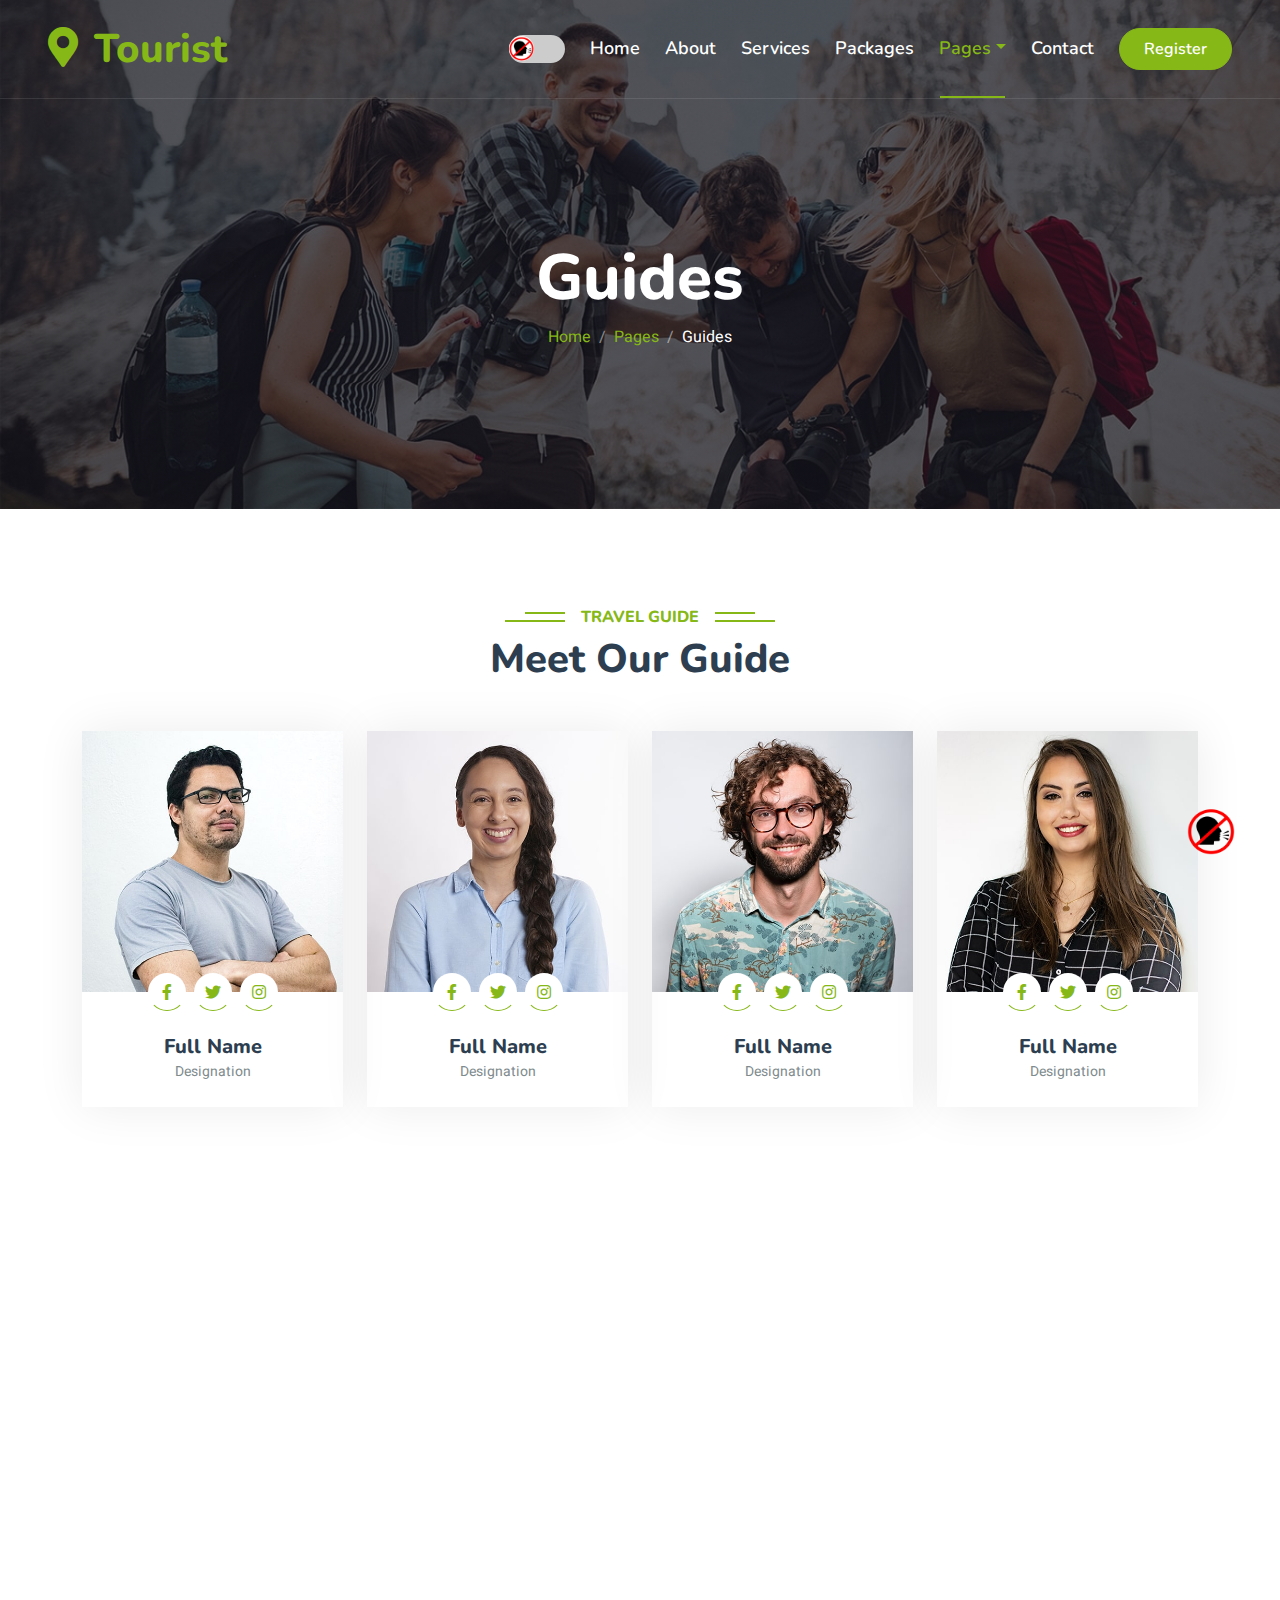
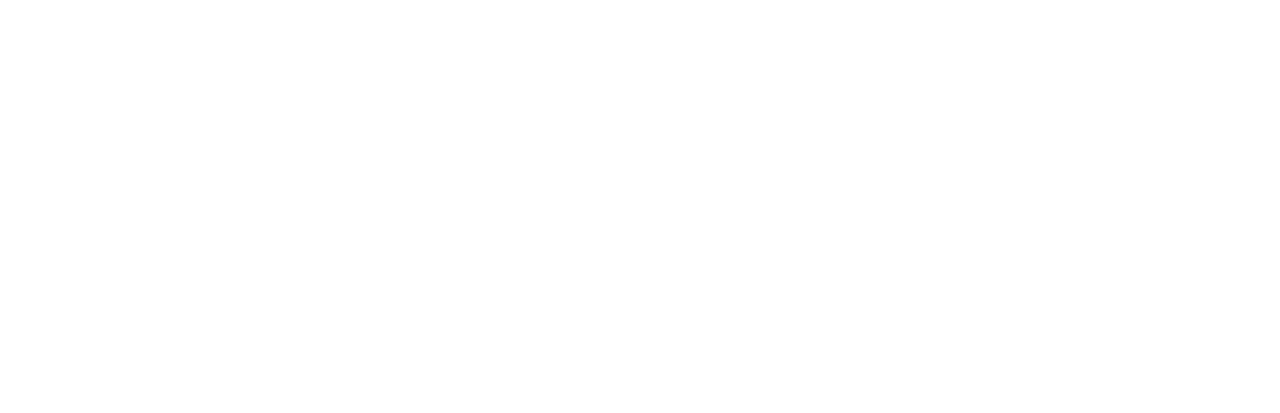
<file: team.html>
<!DOCTYPE html>
<html lang="en">

<head>
    <meta charset="utf-8">
    <title>Tourist - Travel Agency HTML Template</title>
    <meta content="width=device-width, initial-scale=1.0" name="viewport">
    <meta content="" name="keywords">
    <meta content="" name="description">

    <!-- Favicon -->
    <link href="img/favicon.ico" rel="icon">

    <!-- Google Web Fonts -->
    <link rel="preconnect" href="https://fonts.googleapis.com">
    <link rel="preconnect" href="https://fonts.gstatic.com" crossorigin>
    <link href="https://fonts.googleapis.com/css2?family=Heebo:wght@400;500;600&family=Nunito:wght@600;700;800&display=swap" rel="stylesheet">

    <!-- Icon Font Stylesheet -->
    <link href="https://cdnjs.cloudflare.com/ajax/libs/font-awesome/5.10.0/css/all.min.css" rel="stylesheet">
    <link href="https://cdn.jsdelivr.net/npm/bootstrap-icons@1.4.1/font/bootstrap-icons.css" rel="stylesheet">

    <!-- Libraries Stylesheet -->
    <link href="lib/animate/animate.min.css" rel="stylesheet">
    <link href="lib/owlcarousel/assets/owl.carousel.min.css" rel="stylesheet">
    <link href="lib/tempusdominus/css/tempusdominus-bootstrap-4.min.css" rel="stylesheet" />

    <!-- Customized Bootstrap Stylesheet -->
    <link href="css/bootstrap.min.css" rel="stylesheet">

    <!-- Template Stylesheet -->
    <link href="css/style.css" rel="stylesheet">
</head>

<body>
    <!-- Spinner Start -->
    <div id="spinner" class="show bg-white position-fixed translate-middle w-100 vh-100 top-50 start-50 d-flex align-items-center justify-content-center">
        <div class="spinner-border text-primary" style="width: 3rem; height: 3rem;" role="status">
            <span class="sr-only">Loading...</span>
        </div>
    </div>
    <!-- Spinner End -->




    <!-- Navbar & Hero Start -->
    <div class="container-fluid position-relative p-0">
        <nav class="navbar navbar-expand-lg navbar-light px-4 px-lg-5 py-3 py-lg-0">
            <a href="" class="navbar-brand p-0">
                <h1 class="text-primary m-0"><i class="fa fa-map-marker-alt me-3"></i>Tourist</h1>
            </a>
            <button class="navbar-toggler" type="button" data-bs-toggle="collapse" data-bs-target="#navbarCollapse">
                <span class="fa fa-bars"></span>
            </button>
            <div class="collapse navbar-collapse" id="navbarCollapse">
                <div class="navbar-nav ms-auto py-0">
                    <a href="#" class="nav-item nav-link">                   
                        <label class="switch">
                        <input type="checkbox" id="toggle-button" >
                        <span class="slider round"></span>
                        </label>
                        <img id="voiceActiveImg" href="#" class="bg-transparent btn-lg-square rounded-circle " onclick="speak('Ai voice reader is on')" src="img/VoiceActive.png" style="display: none;">
                        <img id="voiceDeactiveImg" href="#" class="bg-transparent btn-lg-square rounded-circle "  src="img/VoiceDeactive.png" style="display: block;">
                    </a>
                    <a href="index.html" class="nav-item nav-link">Home</a>
                    <a href="about.html" class="nav-item nav-link">About</a>
                    <a href="service.html" class="nav-item nav-link">Services</a>
                    <a href="package.html" class="nav-item nav-link">Packages</a>
                    <div class="nav-item dropdown">
                        <a href="#" class="nav-link dropdown-toggle active" data-bs-toggle="dropdown">Pages</a>
                        <div class="dropdown-menu m-0">
                            <a href="destination.html" class="dropdown-item">Destination</a>
                            <a href="booking.html" class="dropdown-item">Booking</a>
                            <a href="team.html" class="dropdown-item active">Travel Guides</a>
                            <a href="testimonial.html" class="dropdown-item">Testimonial</a>
                            <a href="404.html" class="dropdown-item">404 Page</a>
                        </div>
                    </div>
                    <a href="contact.html" class="nav-item nav-link">Contact</a>
                </div>
                <a href="" class="btn btn-primary rounded-pill py-2 px-4">Register</a>
            </div>
        </nav>

        <div class="container-fluid bg-primary py-5 mb-5 hero-header">
            <div class="container py-5">
                <div class="row justify-content-center py-5">
                    <div class="col-lg-10 pt-lg-5 mt-lg-5 text-center">
                        <h1 class="display-3 text-white animated slideInDown">Guides</h1>
                        <nav aria-label="breadcrumb">
                            <ol class="breadcrumb justify-content-center">
                                <li class="breadcrumb-item"><a href="#">Home</a></li>
                                <li class="breadcrumb-item"><a href="#">Pages</a></li>
                                <li class="breadcrumb-item text-white active" aria-current="page">Guides</li>
                            </ol>
                        </nav>
                    </div>
                </div>
            </div>
        </div>
    </div>
    <!-- Navbar & Hero End -->


    <!-- Team Start -->
    <div class="container-xxl py-5">
        <div class="container">
            <div class="text-center wow fadeInUp" data-wow-delay="0.1s">
                <h6 class="section-title bg-white text-center text-primary px-3">Travel Guide</h6>
                <h1 class="mb-5">Meet Our Guide</h1>
            </div>
            <div class="row g-4">
                <div class="col-lg-3 col-md-6 wow fadeInUp" data-wow-delay="0.1s">
                    <div class="team-item">
                        <div class="overflow-hidden">
                            <img class="img-fluid" src="img/team-1.jpg" alt="">
                        </div>
                        <div class="position-relative d-flex justify-content-center" style="margin-top: -19px;">
                            <a class="btn btn-square mx-1" href=""><i class="fab fa-facebook-f"></i></a>
                            <a class="btn btn-square mx-1" href=""><i class="fab fa-twitter"></i></a>
                            <a class="btn btn-square mx-1" href=""><i class="fab fa-instagram"></i></a>
                        </div>
                        <div class="text-center p-4">
                            <h5 class="mb-0">Full Name</h5>
                            <small>Designation</small>
                        </div>
                    </div>
                </div>
                <div class="col-lg-3 col-md-6 wow fadeInUp" data-wow-delay="0.3s">
                    <div class="team-item">
                        <div class="overflow-hidden">
                            <img class="img-fluid" src="img/team-2.jpg" alt="">
                        </div>
                        <div class="position-relative d-flex justify-content-center" style="margin-top: -19px;">
                            <a class="btn btn-square mx-1" href=""><i class="fab fa-facebook-f"></i></a>
                            <a class="btn btn-square mx-1" href=""><i class="fab fa-twitter"></i></a>
                            <a class="btn btn-square mx-1" href=""><i class="fab fa-instagram"></i></a>
                        </div>
                        <div class="text-center p-4">
                            <h5 class="mb-0">Full Name</h5>
                            <small>Designation</small>
                        </div>
                    </div>
                </div>
                <div class="col-lg-3 col-md-6 wow fadeInUp" data-wow-delay="0.5s">
                    <div class="team-item">
                        <div class="overflow-hidden">
                            <img class="img-fluid" src="img/team-3.jpg" alt="">
                        </div>
                        <div class="position-relative d-flex justify-content-center" style="margin-top: -19px;">
                            <a class="btn btn-square mx-1" href=""><i class="fab fa-facebook-f"></i></a>
                            <a class="btn btn-square mx-1" href=""><i class="fab fa-twitter"></i></a>
                            <a class="btn btn-square mx-1" href=""><i class="fab fa-instagram"></i></a>
                        </div>
                        <div class="text-center p-4">
                            <h5 class="mb-0">Full Name</h5>
                            <small>Designation</small>
                        </div>
                    </div>
                </div>
                <div class="col-lg-3 col-md-6 wow fadeInUp" data-wow-delay="0.7s">
                    <div class="team-item">
                        <div class="overflow-hidden">
                            <img class="img-fluid" src="img/team-4.jpg" alt="">
                        </div>
                        <div class="position-relative d-flex justify-content-center" style="margin-top: -19px;">
                            <a class="btn btn-square mx-1" href=""><i class="fab fa-facebook-f"></i></a>
                            <a class="btn btn-square mx-1" href=""><i class="fab fa-twitter"></i></a>
                            <a class="btn btn-square mx-1" href=""><i class="fab fa-instagram"></i></a>
                        </div>
                        <div class="text-center p-4">
                            <h5 class="mb-0">Full Name</h5>
                            <small>Designation</small>
                        </div>
                    </div>
                </div>
                <div class="col-lg-3 col-md-6 wow fadeInUp" data-wow-delay="0.1s">
                    <div class="team-item">
                        <div class="overflow-hidden">
                            <img class="img-fluid" src="img/team-2.jpg" alt="">
                        </div>
                        <div class="position-relative d-flex justify-content-center" style="margin-top: -19px;">
                            <a class="btn btn-square mx-1" href=""><i class="fab fa-facebook-f"></i></a>
                            <a class="btn btn-square mx-1" href=""><i class="fab fa-twitter"></i></a>
                            <a class="btn btn-square mx-1" href=""><i class="fab fa-instagram"></i></a>
                        </div>
                        <div class="text-center p-4">
                            <h5 class="mb-0">Full Name</h5>
                            <small>Designation</small>
                        </div>
                    </div>
                </div>
                <div class="col-lg-3 col-md-6 wow fadeInUp" data-wow-delay="0.3s">
                    <div class="team-item">
                        <div class="overflow-hidden">
                            <img class="img-fluid" src="img/team-3.jpg" alt="">
                        </div>
                        <div class="position-relative d-flex justify-content-center" style="margin-top: -19px;">
                            <a class="btn btn-square mx-1" href=""><i class="fab fa-facebook-f"></i></a>
                            <a class="btn btn-square mx-1" href=""><i class="fab fa-twitter"></i></a>
                            <a class="btn btn-square mx-1" href=""><i class="fab fa-instagram"></i></a>
                        </div>
                        <div class="text-center p-4">
                            <h5 class="mb-0">Full Name</h5>
                            <small>Designation</small>
                        </div>
                    </div>
                </div>
                <div class="col-lg-3 col-md-6 wow fadeInUp" data-wow-delay="0.5s">
                    <div class="team-item">
                        <div class="overflow-hidden">
                            <img class="img-fluid" src="img/team-4.jpg" alt="">
                        </div>
                        <div class="position-relative d-flex justify-content-center" style="margin-top: -19px;">
                            <a class="btn btn-square mx-1" href=""><i class="fab fa-facebook-f"></i></a>
                            <a class="btn btn-square mx-1" href=""><i class="fab fa-twitter"></i></a>
                            <a class="btn btn-square mx-1" href=""><i class="fab fa-instagram"></i></a>
                        </div>
                        <div class="text-center p-4">
                            <h5 class="mb-0">Full Name</h5>
                            <small>Designation</small>
                        </div>
                    </div>
                </div>
                <div class="col-lg-3 col-md-6 wow fadeInUp" data-wow-delay="0.7s">
                    <div class="team-item">
                        <div class="overflow-hidden">
                            <img class="img-fluid" src="img/team-1.jpg" alt="">
                        </div>
                        <div class="position-relative d-flex justify-content-center" style="margin-top: -19px;">
                            <a class="btn btn-square mx-1" href=""><i class="fab fa-facebook-f"></i></a>
                            <a class="btn btn-square mx-1" href=""><i class="fab fa-twitter"></i></a>
                            <a class="btn btn-square mx-1" href=""><i class="fab fa-instagram"></i></a>
                        </div>
                        <div class="text-center p-4">
                            <h5 class="mb-0">Full Name</h5>
                            <small>Designation</small>
                        </div>
                    </div>
                </div>
            </div>
        </div>
    </div>
    <!-- Team End -->
        

    <!-- Footer Start -->
    <div class="container-fluid bg-dark text-light footer pt-5 mt-5 wow fadeIn" data-wow-delay="0.1s">
        <div class="container py-5">
            <div class="row g-5">
                <div class="col-lg-3 col-md-6">
                    <h4 class="text-white mb-3">Company</h4>
                    <a class="btn btn-link" href="">About Us</a>
                    <a class="btn btn-link" href="">Contact Us</a>
                    <a class="btn btn-link" href="">Privacy Policy</a>
                    <a class="btn btn-link" href="">Terms & Condition</a>
                    <a class="btn btn-link" href="">FAQs & Help</a>
                </div>
                <div class="col-lg-3 col-md-6">
                    <h4 class="text-white mb-3">Contact</h4>
                    <p class="mb-2"><i class="fa fa-map-marker-alt me-3"></i>Location, City, Country</p>
                    <p class="mb-2"><i class="fa fa-phone-alt me-3"></i>+012 345 67890</p>
                    <p class="mb-2"><i class="fa fa-envelope me-3"></i>info@example.com</p>
                    <div class="d-flex pt-2">
                        <a class="btn btn-outline-light btn-social" href=""><i class="fab fa-twitter"></i></a>
                        <a class="btn btn-outline-light btn-social" href=""><i class="fab fa-facebook-f"></i></a>
                        <a class="btn btn-outline-light btn-social" href=""><i class="fab fa-youtube"></i></a>
                        <a class="btn btn-outline-light btn-social" href=""><i class="fab fa-linkedin-in"></i></a>
                    </div>
                </div>
                <div class="col-lg-3 col-md-6">
                    <h4 class="text-white mb-3">Gallery</h4>
                    <div class="row g-2 pt-2">
                        <div class="col-4">
                            <img class="img-fluid bg-light p-1" src="img/package-1.jpg" alt="">
                        </div>
                        <div class="col-4">
                            <img class="img-fluid bg-light p-1" src="img/package-2.jpg" alt="">
                        </div>
                        <div class="col-4">
                            <img class="img-fluid bg-light p-1" src="img/package-3.jpg" alt="">
                        </div>
                        <div class="col-4">
                            <img class="img-fluid bg-light p-1" src="img/package-2.jpg" alt="">
                        </div>
                        <div class="col-4">
                            <img class="img-fluid bg-light p-1" src="img/package-3.jpg" alt="">
                        </div>
                        <div class="col-4">
                            <img class="img-fluid bg-light p-1" src="img/package-1.jpg" alt="">
                        </div>
                    </div>
                </div>
                <div class="col-lg-3 col-md-6">
                    <h4 class="text-white mb-3">Newsletter</h4>
                    <p>Lorem Ipsum is simply dummy text of the printing and typesetting industry.</p>
                    <div class="position-relative mx-auto" style="max-width: 400px;">
                        <input class="form-control border-primary w-100 py-3 ps-4 pe-5" type="text" placeholder="Your email">
                        <button type="button" class="btn btn-primary py-2 position-absolute top-0 end-0 mt-2 me-2">SignUp</button>
                    </div>
                </div>
            </div>
        </div>
        <div class="container">
            <div class="copyright">
                <div class="row">
                    <div class="col-md-6 text-center text-md-start mb-3 mb-md-0">
                        &copy; <a class="border-bottom" href="https://freewebsitecode.com">Travel</a>, 

                        
                        Designed By <a class="border-bottom" href="https://freewebsitecode.com">Nayon</a>
                    </div>
                    <div class="col-md-6 text-center text-md-end">
                        <div class="footer-menu">
                            <a href="">Home</a>
                            <a href="">Cookies</a>
                            <a href="">Help</a>
                            <a href="">FQAs</a>
                        </div>
                    </div>
                </div>
            </div>
        </div>
    </div>
    <!-- Footer End -->

    <!-- JavaScript Libraries -->
    <script src="https://code.jquery.com/jquery-3.4.1.min.js"></script>
    <script src="https://cdn.jsdelivr.net/npm/bootstrap@5.0.0/dist/js/bootstrap.bundle.min.js"></script>
    <script src="lib/wow/wow.min.js"></script>
    <script src="lib/easing/easing.min.js"></script>
    <script src="lib/waypoints/waypoints.min.js"></script>
    <script src="lib/owlcarousel/owl.carousel.min.js"></script>
    <script src="lib/tempusdominus/js/moment.min.js"></script>
    <script src="lib/tempusdominus/js/moment-timezone.min.js"></script>
    <script src="lib/tempusdominus/js/tempusdominus-bootstrap-4.min.js"></script>

    <!-- Template Javascript -->
    <script src="js/main.js"></script>
    <script src="js/tts3.js"></script>
</body>

</html>
</file>
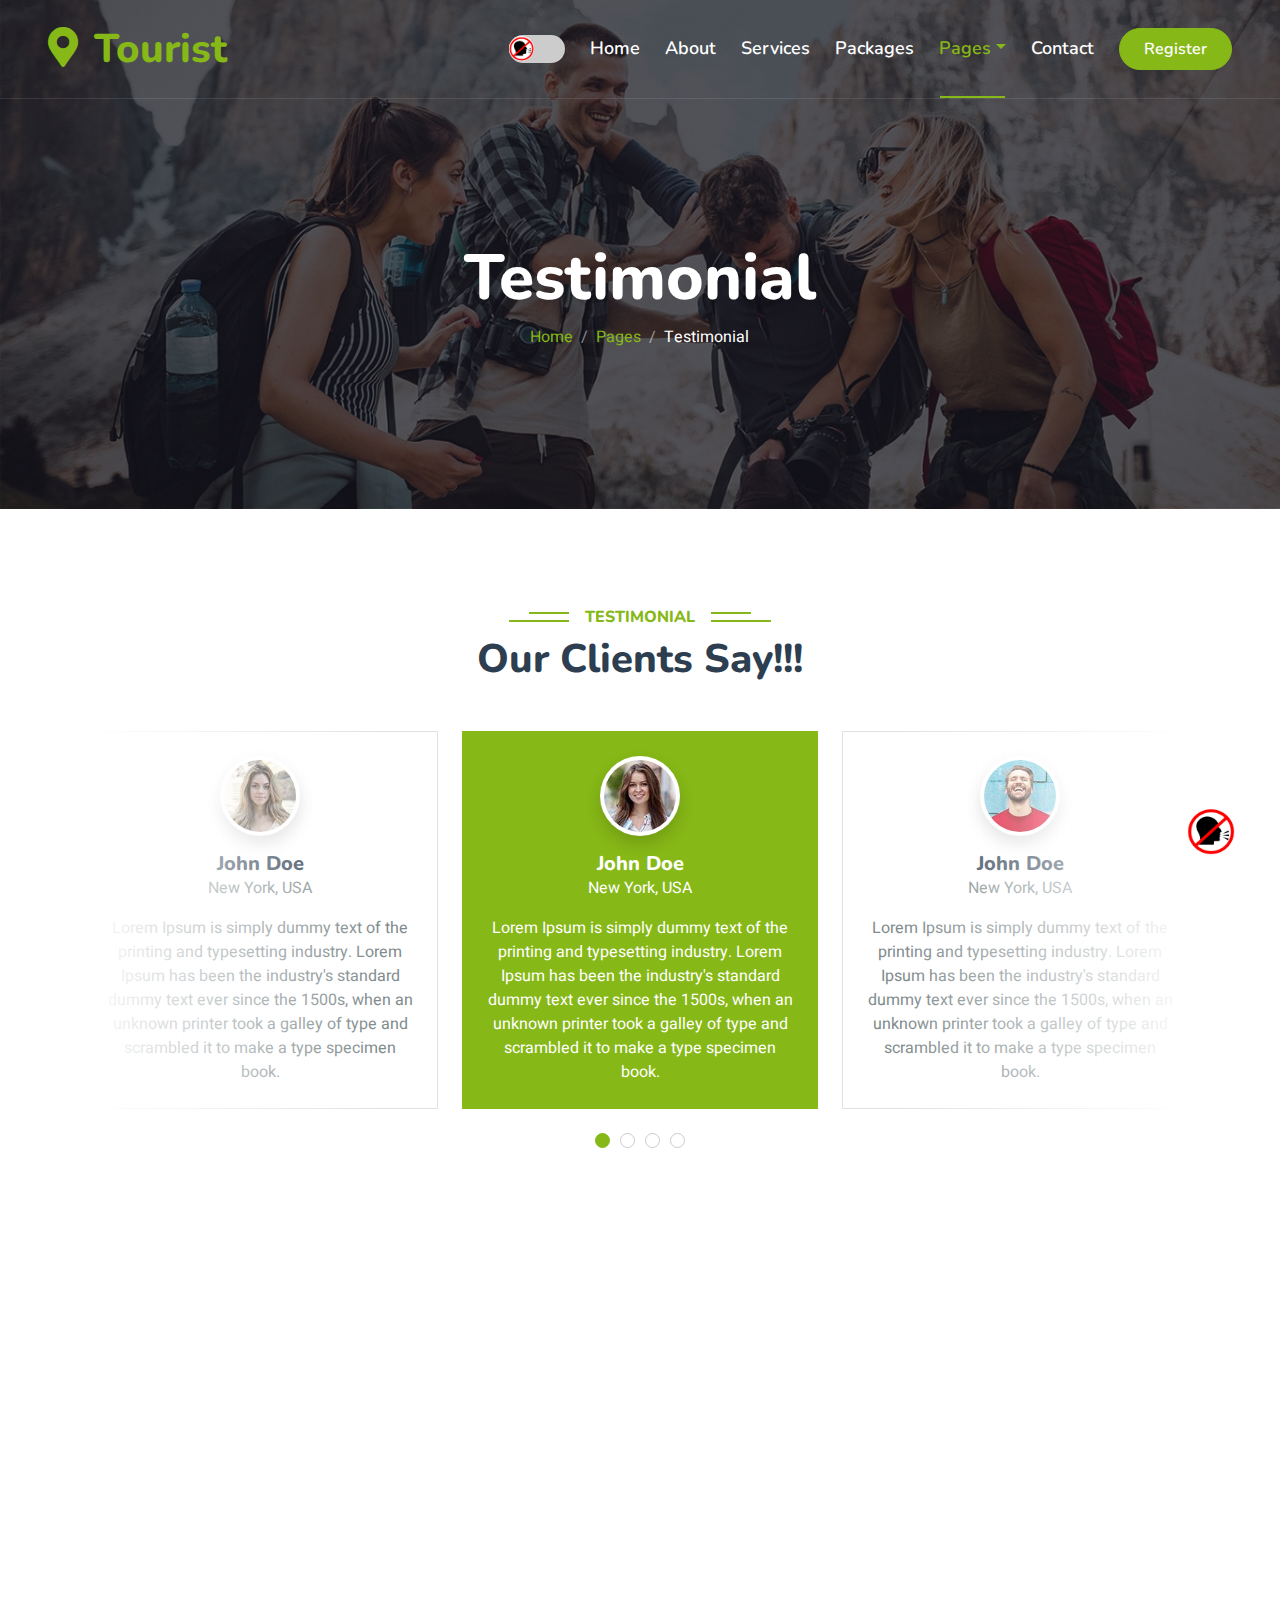
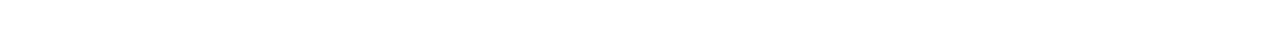
<file: testimonial.html>
<!DOCTYPE html>
<html lang="en">

<head>
    <meta charset="utf-8">
    <title>Tourist - Travel Agency HTML Template</title>
    <meta content="width=device-width, initial-scale=1.0" name="viewport">
    <meta content="" name="keywords">
    <meta content="" name="description">

    <!-- Favicon -->
    <link href="img/favicon.ico" rel="icon">

    <!-- Google Web Fonts -->
    <link rel="preconnect" href="https://fonts.googleapis.com">
    <link rel="preconnect" href="https://fonts.gstatic.com" crossorigin>
    <link href="https://fonts.googleapis.com/css2?family=Heebo:wght@400;500;600&family=Nunito:wght@600;700;800&display=swap" rel="stylesheet">

    <!-- Icon Font Stylesheet -->
    <link href="https://cdnjs.cloudflare.com/ajax/libs/font-awesome/5.10.0/css/all.min.css" rel="stylesheet">
    <link href="https://cdn.jsdelivr.net/npm/bootstrap-icons@1.4.1/font/bootstrap-icons.css" rel="stylesheet">

    <!-- Libraries Stylesheet -->
    <link href="lib/animate/animate.min.css" rel="stylesheet">
    <link href="lib/owlcarousel/assets/owl.carousel.min.css" rel="stylesheet">
    <link href="lib/tempusdominus/css/tempusdominus-bootstrap-4.min.css" rel="stylesheet" />

    <!-- Customized Bootstrap Stylesheet -->
    <link href="css/bootstrap.min.css" rel="stylesheet">

    <!-- Template Stylesheet -->
    <link href="css/style.css" rel="stylesheet">
</head>

<body>
    <!-- Spinner Start -->
    <div id="spinner" class="show bg-white position-fixed translate-middle w-100 vh-100 top-50 start-50 d-flex align-items-center justify-content-center">
        <div class="spinner-border text-primary" style="width: 3rem; height: 3rem;" role="status">
            <span class="sr-only">Loading...</span>
        </div>
    </div>
    <!-- Spinner End -->



    <!-- Navbar & Hero Start -->
    <div class="container-fluid position-relative p-0">
        <nav class="navbar navbar-expand-lg navbar-light px-4 px-lg-5 py-3 py-lg-0">
            <a href="" class="navbar-brand p-0">
                <h1 class="text-primary m-0"><i class="fa fa-map-marker-alt me-3"></i>Tourist</h1>
                <!-- <img src="img/logo.png" alt="Logo"> -->
            </a>
            <button class="navbar-toggler" type="button" data-bs-toggle="collapse" data-bs-target="#navbarCollapse">
                <span class="fa fa-bars"></span>
            </button>
            <div class="collapse navbar-collapse" id="navbarCollapse">
                <div class="navbar-nav ms-auto py-0">
                    <a href="#" class="nav-item nav-link">                   
                        <label class="switch">
                        <input type="checkbox" id="toggle-button" >
                        <span class="slider round"></span>
                        </label>
                        <img id="voiceActiveImg" href="#" class="bg-transparent btn-lg-square rounded-circle " onclick="speak('Ai voice reader is on')" src="img/VoiceActive.png" style="display: none;">
                        <img id="voiceDeactiveImg" href="#" class="bg-transparent btn-lg-square rounded-circle "  src="img/VoiceDeactive.png" style="display: block;">
                    </a>
                    <a href="index.html" class="nav-item nav-link">Home</a>
                    <a href="about.html" class="nav-item nav-link">About</a>
                    <a href="service.html" class="nav-item nav-link">Services</a>
                    <a href="package.html" class="nav-item nav-link">Packages</a>
                    <div class="nav-item dropdown">
                        <a href="#" class="nav-link dropdown-toggle active" data-bs-toggle="dropdown">Pages</a>
                        <div class="dropdown-menu m-0">
                            <a href="destination.html" class="dropdown-item">Destination</a>
                            <a href="booking.html" class="dropdown-item">Booking</a>
                            <a href="team.html" class="dropdown-item">Travel Guides</a>
                            <a href="testimonial.html" class="dropdown-item active">Testimonial</a>
                            <a href="404.html" class="dropdown-item">404 Page</a>
                        </div>
                    </div>
                    <a href="contact.html" class="nav-item nav-link">Contact</a>
                </div>
                <a href="" class="btn btn-primary rounded-pill py-2 px-4">Register</a>
            </div>
        </nav>

        <div class="container-fluid bg-primary py-5 mb-5 hero-header">
            <div class="container py-5">
                <div class="row justify-content-center py-5">
                    <div class="col-lg-10 pt-lg-5 mt-lg-5 text-center">
                        <h1 class="display-3 text-white animated slideInDown">Testimonial</h1>
                        <nav aria-label="breadcrumb">
                            <ol class="breadcrumb justify-content-center">
                                <li class="breadcrumb-item"><a href="#">Home</a></li>
                                <li class="breadcrumb-item"><a href="#">Pages</a></li>
                                <li class="breadcrumb-item text-white active" aria-current="page">Testimonial</li>
                            </ol>
                        </nav>
                    </div>
                </div>
            </div>
        </div>
    </div>
    <!-- Navbar & Hero End -->


    <!-- Testimonial Start -->
    <div class="container-xxl py-5 wow fadeInUp" data-wow-delay="0.1s">
        <div class="container">
            <div class="text-center">
                <h6 class="section-title bg-white text-center text-primary px-3">Testimonial</h6>
                <h1 class="mb-5">Our Clients Say!!!</h1>
            </div>
            <div class="owl-carousel testimonial-carousel position-relative">
                <div class="testimonial-item bg-white text-center border p-4">
                    <img class="bg-white rounded-circle shadow p-1 mx-auto mb-3" src="img/testimonial-1.jpg" style="width: 80px; height: 80px;">
                    <h5 class="mb-0">John Doe</h5>
                    <p>New York, USA</p>
                    <p class="mb-0">Lorem Ipsum is simply dummy text of the printing and typesetting industry. Lorem Ipsum has been the industry's standard dummy text ever since the 1500s, when an unknown printer took a galley of type and scrambled it to make a type specimen book.</p>
                </div>
                <div class="testimonial-item bg-white text-center border p-4">
                    <img class="bg-white rounded-circle shadow p-1 mx-auto mb-3" src="img/testimonial-2.jpg" style="width: 80px; height: 80px;">
                    <h5 class="mb-0">John Doe</h5>
                    <p>New York, USA</p>
                    <p class="mt-2 mb-0">Lorem Ipsum is simply dummy text of the printing and typesetting industry. Lorem Ipsum has been the industry's standard dummy text ever since the 1500s, when an unknown printer took a galley of type and scrambled it to make a type specimen book.</p>
                </div>
                <div class="testimonial-item bg-white text-center border p-4">
                    <img class="bg-white rounded-circle shadow p-1 mx-auto mb-3" src="img/testimonial-3.jpg" style="width: 80px; height: 80px;">
                    <h5 class="mb-0">John Doe</h5>
                    <p>New York, USA</p>
                    <p class="mt-2 mb-0">Lorem Ipsum is simply dummy text of the printing and typesetting industry. Lorem Ipsum has been the industry's standard dummy text ever since the 1500s, when an unknown printer took a galley of type and scrambled it to make a type specimen book.</p>
                </div>
                <div class="testimonial-item bg-white text-center border p-4">
                    <img class="bg-white rounded-circle shadow p-1 mx-auto mb-3" src="img/testimonial-4.jpg" style="width: 80px; height: 80px;">
                    <h5 class="mb-0">John Doe</h5>
                    <p>New York, USA</p>
                    <p class="mt-2 mb-0">Lorem Ipsum is simply dummy text of the printing and typesetting industry. Lorem Ipsum has been the industry's standard dummy text ever since the 1500s, when an unknown printer took a galley of type and scrambled it to make a type specimen book.</p>
                </div>
            </div>
        </div>
    </div>
    <!-- Testimonial End -->
        

    <!-- Footer Start -->
    <div class="container-fluid bg-dark text-light footer pt-5 mt-5 wow fadeIn" data-wow-delay="0.1s">
        <div class="container py-5">
            <div class="row g-5">
                <div class="col-lg-3 col-md-6">
                    <h4 class="text-white mb-3">Company</h4>
                    <a class="btn btn-link" href="">About Us</a>
                    <a class="btn btn-link" href="">Contact Us</a>
                    <a class="btn btn-link" href="">Privacy Policy</a>
                    <a class="btn btn-link" href="">Terms & Condition</a>
                    <a class="btn btn-link" href="">FAQs & Help</a>
                </div>
                <div class="col-lg-3 col-md-6">
                    <h4 class="text-white mb-3">Contact</h4>
                    <p class="mb-2"><i class="fa fa-map-marker-alt me-3"></i>Location, City, Country</p>
                    <p class="mb-2"><i class="fa fa-phone-alt me-3"></i>+012 345 67890</p>
                    <p class="mb-2"><i class="fa fa-envelope me-3"></i>info@example.com</p>
                    <div class="d-flex pt-2">
                        <a class="btn btn-outline-light btn-social" href=""><i class="fab fa-twitter"></i></a>
                        <a class="btn btn-outline-light btn-social" href=""><i class="fab fa-facebook-f"></i></a>
                        <a class="btn btn-outline-light btn-social" href=""><i class="fab fa-youtube"></i></a>
                        <a class="btn btn-outline-light btn-social" href=""><i class="fab fa-linkedin-in"></i></a>
                    </div>
                </div>
                <div class="col-lg-3 col-md-6">
                    <h4 class="text-white mb-3">Gallery</h4>
                    <div class="row g-2 pt-2">
                        <div class="col-4">
                            <img class="img-fluid bg-light p-1" src="img/package-1.jpg" alt="">
                        </div>
                        <div class="col-4">
                            <img class="img-fluid bg-light p-1" src="img/package-2.jpg" alt="">
                        </div>
                        <div class="col-4">
                            <img class="img-fluid bg-light p-1" src="img/package-3.jpg" alt="">
                        </div>
                        <div class="col-4">
                            <img class="img-fluid bg-light p-1" src="img/package-2.jpg" alt="">
                        </div>
                        <div class="col-4">
                            <img class="img-fluid bg-light p-1" src="img/package-3.jpg" alt="">
                        </div>
                        <div class="col-4">
                            <img class="img-fluid bg-light p-1" src="img/package-1.jpg" alt="">
                        </div>
                    </div>
                </div>
                <div class="col-lg-3 col-md-6">
                    <h4 class="text-white mb-3">Newsletter</h4>
                    <p>Lorem Ipsum is simply dummy text of the printing and typesetting industry.</p>
                    <div class="position-relative mx-auto" style="max-width: 400px;">
                        <input class="form-control border-primary w-100 py-3 ps-4 pe-5" type="text" placeholder="Your email">
                        <button type="button" class="btn btn-primary py-2 position-absolute top-0 end-0 mt-2 me-2">SignUp</button>
                    </div>
                </div>
            </div>
        </div>
        <div class="container">
            <div class="copyright">
                <div class="row">
                    <div class="col-md-6 text-center text-md-start mb-3 mb-md-0">
                        &copy; <a class="border-bottom" href="https://freewebsitecode.com">Travel</a>, 

                        
                        Designed By <a class="border-bottom" href="https://freewebsitecode.com">Nayon</a>
                    </div>
                    <div class="col-md-6 text-center text-md-end">
                        <div class="footer-menu">
                            <a href="">Home</a>
                            <a href="">Cookies</a>
                            <a href="">Help</a>
                            <a href="">FQAs</a>
                        </div>
                    </div>
                </div>
            </div>
        </div>
    </div>
    <!-- Footer End -->

    <!-- JavaScript Libraries -->
    <script src="https://code.jquery.com/jquery-3.4.1.min.js"></script>
    <script src="https://cdn.jsdelivr.net/npm/bootstrap@5.0.0/dist/js/bootstrap.bundle.min.js"></script>
    <script src="lib/wow/wow.min.js"></script>
    <script src="lib/easing/easing.min.js"></script>
    <script src="lib/waypoints/waypoints.min.js"></script>
    <script src="lib/owlcarousel/owl.carousel.min.js"></script>
    <script src="lib/tempusdominus/js/moment.min.js"></script>
    <script src="lib/tempusdominus/js/moment-timezone.min.js"></script>
    <script src="lib/tempusdominus/js/tempusdominus-bootstrap-4.min.js"></script>

    <!-- Template Javascript -->
    <script src="js/main.js"></script>
    <script src="js/tts3.js"></script>
</body>

</html>
</file>
<file: css/style.css>
/********** Template CSS **********/
:root {
    --primary: #86B817;
    --secondary: #FE8800;
    --light: #F5F5F5;
    --dark: #14141F;
}

.fw-medium {
    font-weight: 600 !important;
}

.fw-semi-bold {
    font-weight: 700 !important;
}

.back-to-top {
    position: fixed;
    display: none;
    right: 45px;
    bottom: 45px;
    z-index: 99;
}


#voiceActiveImg,
#voiceDeactiveImg {
  position: fixed;
  right: 45px;
  bottom: 45px;
  z-index: 99;
}



.switch {
    position: relative;
    display: inline-block;
    width: 56px;
    height: 28px;
  }
  
  .switch input {
    opacity: 0;
    width: 0;
    height: 0;
  }
  
  .slider {
    position: absolute;
    cursor: pointer;
    top: 0;
    left: 0;
    right: 0;
    bottom: 0;
    background-color: #ccc;
    -webkit-transition: .4s;
    transition: .4s;
    border-radius: 34px;
  }
  
  .slider:before {
    position: absolute;
    content: "";
    height: 25px;
    width: 25px;
    left: 0px;
    bottom: 2.5px;
    background-color: #fff;
    background-image: url("VoiceDeactive.png");
    background-repeat: no-repeat;
    background-size: 100% 100%;
    -webkit-transition: .4s;
    transition: .4s;
    border-radius: 50%;
  }
  
  input:checked + .slider:before {
    background-color: #fff;
    background-image: url("VoiceActive.png");
  }
  
  input:checked + .slider {
    background-color: #2196F3;
  }
  
  input:focus + .slider {
    box-shadow: 0 0 1px #2196F3;
  }
  
  input:checked + .slider:before {
    -webkit-transform: translateX(26px);
    -ms-transform: translateX(26px);
    transform: translateX(26px);
  }
  
  /* RTL Support */
  .switch.rtl {
    direction: rtl;
  }
  
  .slider.rtl:before {
    right: auto;
    left: auto;
  }
  
  input:checked + .slider.rtl:before {
    -webkit-transform: translateX(-26px);
    -ms-transform: translateX(-26px);
    transform: translateX(-26px);
  }

  



  .highlighted {
    background-color: yellow;
    border-radius: 12px;
    transition: background-color 0.3s ease;
  }
  
  @media (max-width: 768px) {
    .highlighted {
      border-radius: 5px;
    }
  }
  
  @media (max-width: 480px) {
    .highlighted {
      border-radius: 0;
    }
  }
  
  .highlighted:hover {
    background-color: orange;
  }


  .highlight {
    background-color: yellow;
    border-radius: 12px;
    transition: background-color 0.3s ease;
  }
  
  @media (max-width: 768px) {
    .highlight {
      border-radius: 5px;
    }
  }
  
  @media (max-width: 480px) {
    .highlight {
      border-radius: 0;
    }
  }
  
  .highlight:hover {
    background-color: orange;
  }


/*** Spinner ***/
#spinner {
    opacity: 0;
    visibility: hidden;
    transition: opacity .5s ease-out, visibility 0s linear .5s;
    z-index: 99999;
}

#spinner.show {
    transition: opacity .5s ease-out, visibility 0s linear 0s;
    visibility: visible;
    opacity: 1;
}


/*** Button ***/
.btn {
    font-family: 'Nunito', sans-serif;
    font-weight: 600;
    transition: .5s;
}

.btn.btn-primary,
.btn.btn-secondary {
    color: #FFFFFF;
}

.btn-square {
    width: 38px;
    height: 38px;
}

.btn-sm-square {
    width: 32px;
    height: 32px;
}

.btn-lg-square {
    width: 48px;
    height: 48px;
}

.btn-square,
.btn-sm-square,
.btn-lg-square {
    padding: 0;
    display: flex;
    align-items: center;
    justify-content: center;
    font-weight: normal;
    border-radius: 0px;
}


/*** Navbar ***/
.navbar-light .navbar-nav .nav-link {
    font-family: 'Nunito', sans-serif;
    position: relative;
    margin-right: 25px;
    padding: 35px 0;
    color: #FFFFFF !important;
    font-size: 18px;
    font-weight: 600;
    outline: none;
    transition: .5s;
}

.sticky-top.navbar-light .navbar-nav .nav-link {
    padding: 20px 0;
    color: var(--dark) !important;
}

.navbar-light .navbar-nav .nav-link:hover,
.navbar-light .navbar-nav .nav-link.active {
    color: var(--primary) !important;
}

.navbar-light .navbar-brand img {
    max-height: 60px;
    transition: .5s;
}

.sticky-top.navbar-light .navbar-brand img {
    max-height: 45px;
}

@media (max-width: 991.98px) {
    .sticky-top.navbar-light {
        position: relative;
        background: #FFFFFF;
    }

    .navbar-light .navbar-collapse {
        margin-top: 15px;
        border-top: 1px solid #DDDDDD;
    }

    .navbar-light .navbar-nav .nav-link,
    .sticky-top.navbar-light .navbar-nav .nav-link {
        padding: 10px 0;
        margin-left: 0;
        color: var(--dark) !important;
    }

    .navbar-light .navbar-brand img {
        max-height: 45px;
    }
}

@media (min-width: 992px) {
    .navbar-light {
        position: absolute;
        width: 100%;
        top: 0;
        left: 0;
        border-bottom: 1px solid rgba(256, 256, 256, .1);
        z-index: 999;
    }
    
    .sticky-top.navbar-light {
        position: fixed;
        background: #FFFFFF;
    }

    .navbar-light .navbar-nav .nav-link::before {
        position: absolute;
        content: "";
        width: 0;
        height: 2px;
        bottom: -1px;
        left: 50%;
        background: var(--primary);
        transition: .5s;
    }

    .navbar-light .navbar-nav .nav-link:hover::before,
    .navbar-light .navbar-nav .nav-link.active::before {
        width: calc(100% - 2px);
        left: 1px;
    }

    .navbar-light .navbar-nav .nav-link.nav-contact::before {
        display: none;
    }
}


/*** Hero Header ***/
.hero-header {
    background: linear-gradient(rgba(20, 20, 31, .7), rgba(20, 20, 31, .7)), url(../img/bg-hero.jpg);
    background-position: center center;
    background-repeat: no-repeat;
    background-size: cover;
}

.breadcrumb-item + .breadcrumb-item::before {
    color: rgba(255, 255, 255, .5);
}


/*** Section Title ***/
.section-title {
    position: relative;
    display: inline-block;
    text-transform: uppercase;
}

.section-title::before {
    position: absolute;
    content: "";
    width: calc(100% + 80px);
    height: 2px;
    top: 4px;
    left: -40px;
    background: var(--primary);
    z-index: -1;
}

.section-title::after {
    position: absolute;
    content: "";
    width: calc(100% + 120px);
    height: 2px;
    bottom: 5px;
    left: -60px;
    background: var(--primary);
    z-index: -1;
}

.section-title.text-start::before {
    width: calc(100% + 40px);
    left: 0;
}

.section-title.text-start::after {
    width: calc(100% + 60px);
    left: 0;
}


/*** Service ***/
.service-item {
    box-shadow: 0 0 45px rgba(0, 0, 0, .08);
    transition: .5s;
}

.service-item:hover {
    background: var(--primary);
}

.service-item * {
    transition: .5s;
}

.service-item:hover * {
    color: var(--light) !important;
}


/*** Destination ***/
.destination img {
    transition: .5s;
}

.destination a:hover img {
    transform: scale(1.1);
}


/*** Package ***/
.package-item {
    box-shadow: 0 0 45px rgba(0, 0, 0, .08);
}

.package-item img {
    transition: .5s;
}

.package-item:hover img {
    transform: scale(1.1);
}


/*** Booking ***/
.booking {
    background: linear-gradient(rgba(15, 23, 43, .7), rgba(15, 23, 43, .7)), url(../img/booking.jpg);
    background-position: center center;
    background-repeat: no-repeat;
    background-size: cover;
}


/*** Team ***/
.team-item {
    box-shadow: 0 0 45px rgba(0, 0, 0, .08);
}

.team-item img {
    transition: .5s;
}

.team-item:hover img {
    transform: scale(1.1);
}

.team-item .btn {
    background: #FFFFFF;
    color: var(--primary);
    border-radius: 20px;
    border-bottom: 1px solid var(--primary);
}

.team-item .btn:hover {
    background: var(--primary);
    color: #FFFFFF;
}


/*** Testimonial ***/
.testimonial-carousel::before {
    position: absolute;
    content: "";
    top: 0;
    left: 0;
    height: 100%;
    width: 0;
    background: linear-gradient(to right, rgba(255, 255, 255, 1) 0%, rgba(255, 255, 255, 0) 100%);
    z-index: 1;
}

.testimonial-carousel::after {
    position: absolute;
    content: "";
    top: 0;
    right: 0;
    height: 100%;
    width: 0;
    background: linear-gradient(to left, rgba(255, 255, 255, 1) 0%, rgba(255, 255, 255, 0) 100%);
    z-index: 1;
}

@media (min-width: 768px) {
    .testimonial-carousel::before,
    .testimonial-carousel::after {
        width: 200px;
    }
}

@media (min-width: 992px) {
    .testimonial-carousel::before,
    .testimonial-carousel::after {
        width: 300px;
    }
}

.testimonial-carousel .owl-item .testimonial-item,
.testimonial-carousel .owl-item.center .testimonial-item * {
    transition: .5s;
}

.testimonial-carousel .owl-item.center .testimonial-item {
    background: var(--primary) !important;
    border-color: var(--primary) !important;
}

.testimonial-carousel .owl-item.center .testimonial-item * {
    color: #FFFFFF !important;
}

.testimonial-carousel .owl-dots {
    margin-top: 24px;
    display: flex;
    align-items: flex-end;
    justify-content: center;
}

.testimonial-carousel .owl-dot {
    position: relative;
    display: inline-block;
    margin: 0 5px;
    width: 15px;
    height: 15px;
    border: 1px solid #CCCCCC;
    border-radius: 15px;
    transition: .5s;
}

.testimonial-carousel .owl-dot.active {
    background: var(--primary);
    border-color: var(--primary);
}


/*** Footer ***/
.footer .btn.btn-social {
    margin-right: 5px;
    width: 35px;
    height: 35px;
    display: flex;
    align-items: center;
    justify-content: center;
    color: var(--light);
    font-weight: normal;
    border: 1px solid #FFFFFF;
    border-radius: 35px;
    transition: .3s;
}

.footer .btn.btn-social:hover {
    color: var(--primary);
}

.footer .btn.btn-link {
    display: block;
    margin-bottom: 5px;
    padding: 0;
    text-align: left;
    color: #FFFFFF;
    font-size: 15px;
    font-weight: normal;
    text-transform: capitalize;
    transition: .3s;
}

.footer .btn.btn-link::before {
    position: relative;
    content: "\f105";
    font-family: "Font Awesome 5 Free";
    font-weight: 900;
    margin-right: 10px;
}

.footer .btn.btn-link:hover {
    letter-spacing: 1px;
    box-shadow: none;
}

.footer .copyright {
    padding: 25px 0;
    font-size: 15px;
    border-top: 1px solid rgba(256, 256, 256, .1);
}

.footer .copyright a {
    color: var(--light);
}

.footer .footer-menu a {
    margin-right: 15px;
    padding-right: 15px;
    border-right: 1px solid rgba(255, 255, 255, .1);
}

.footer .footer-menu a:last-child {
    margin-right: 0;
    padding-right: 0;
    border-right: none;
}
</file>
